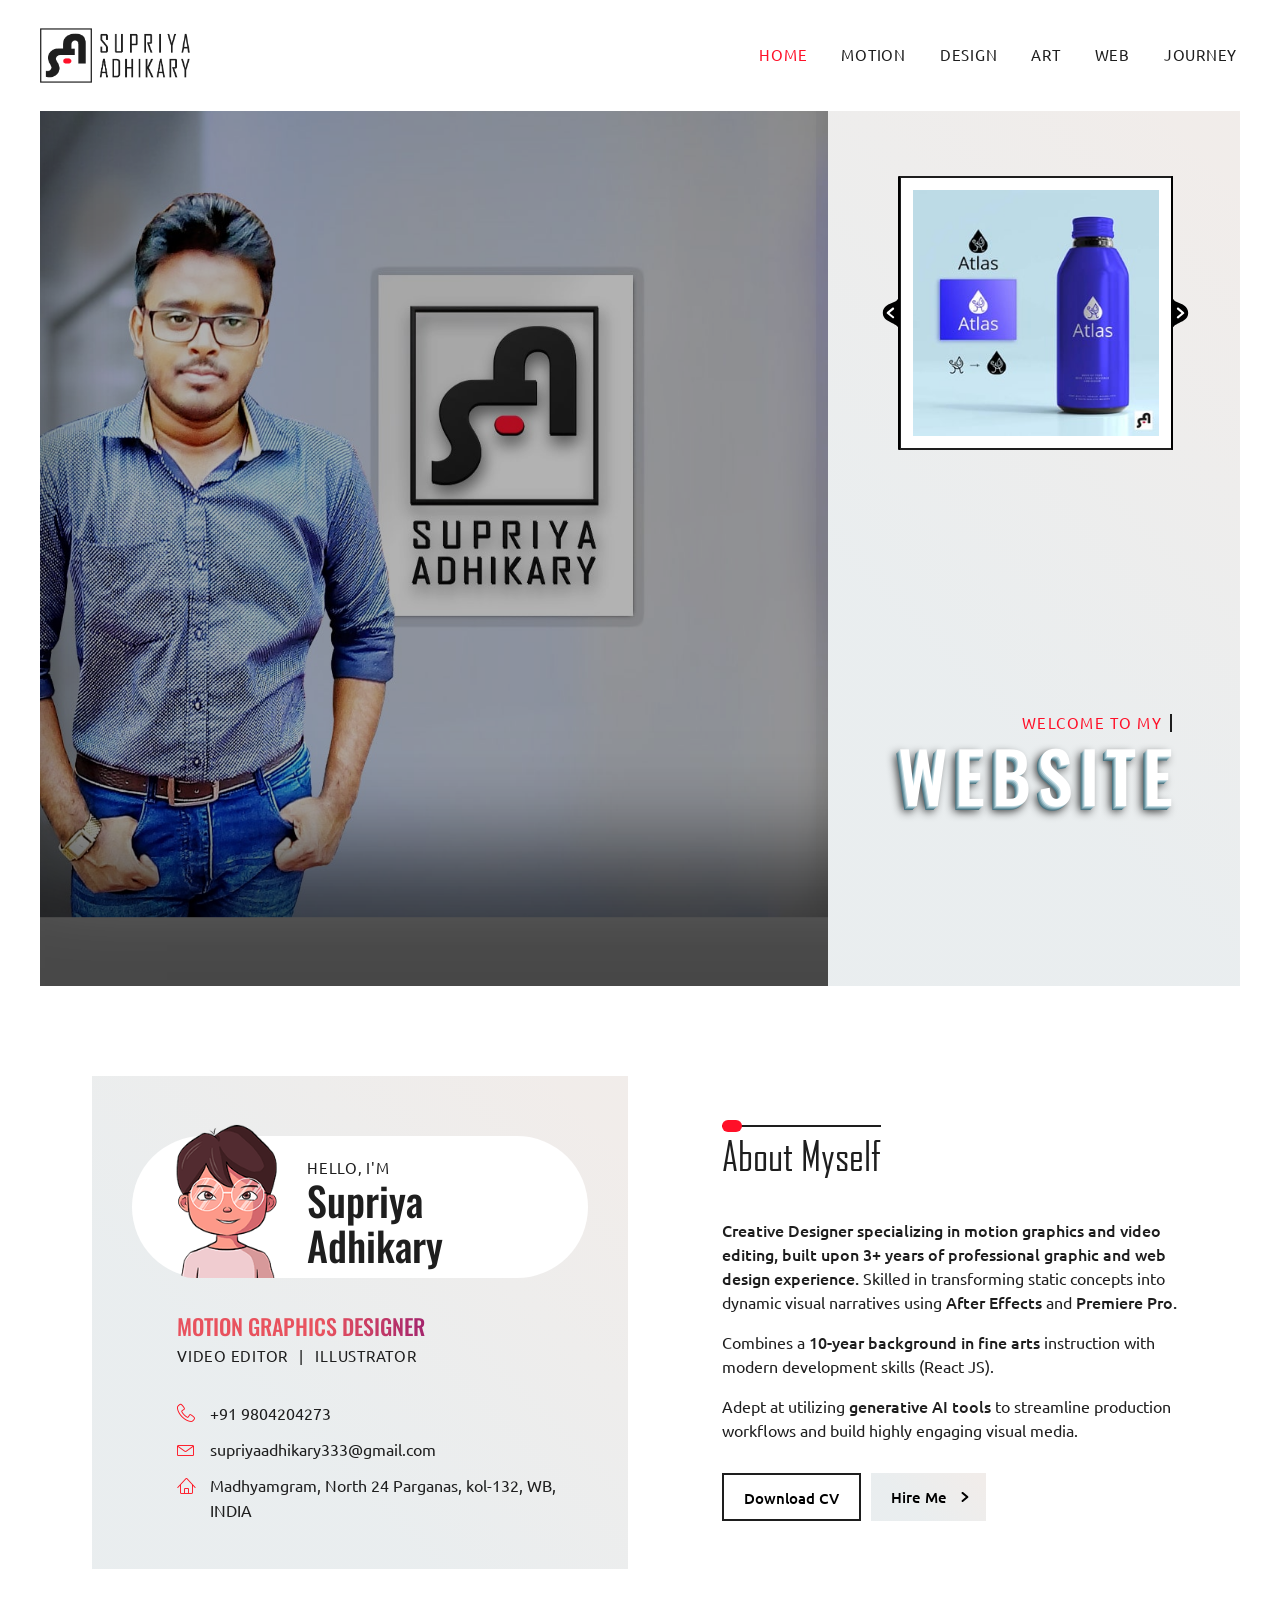
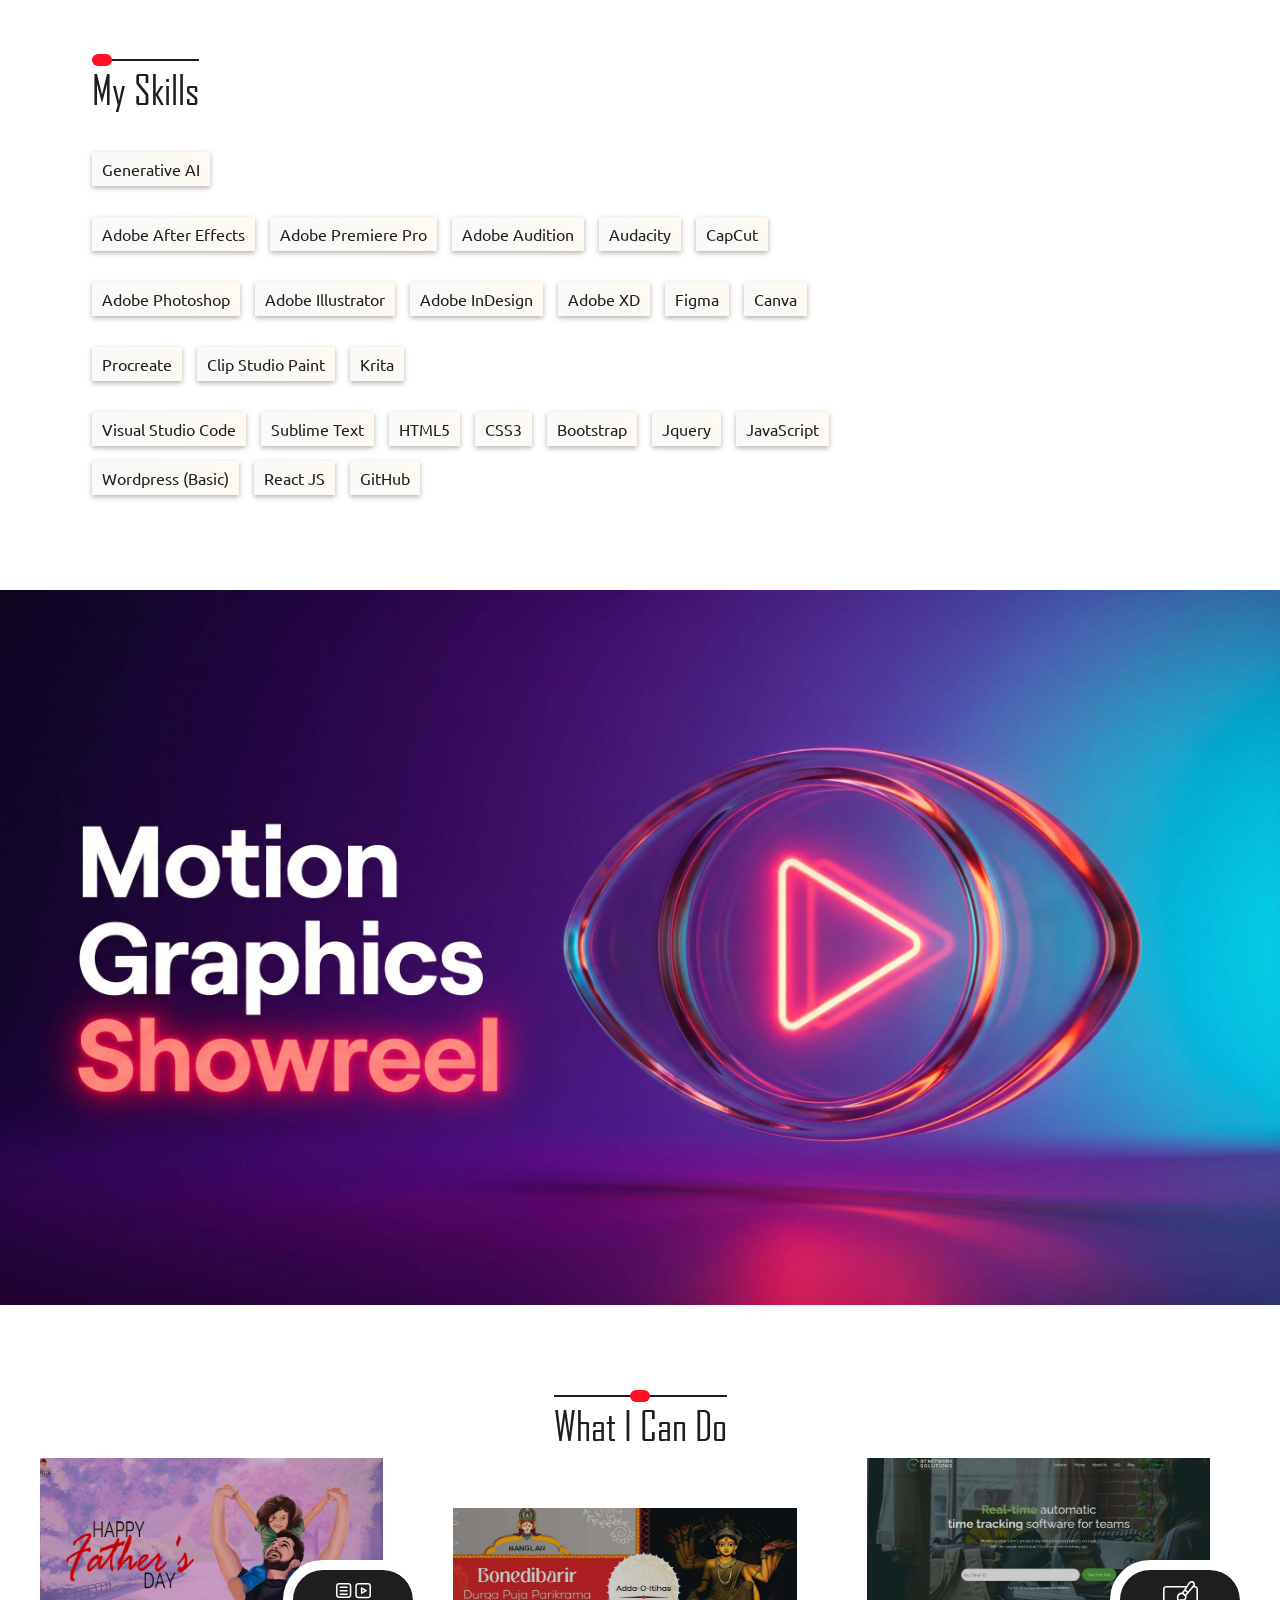
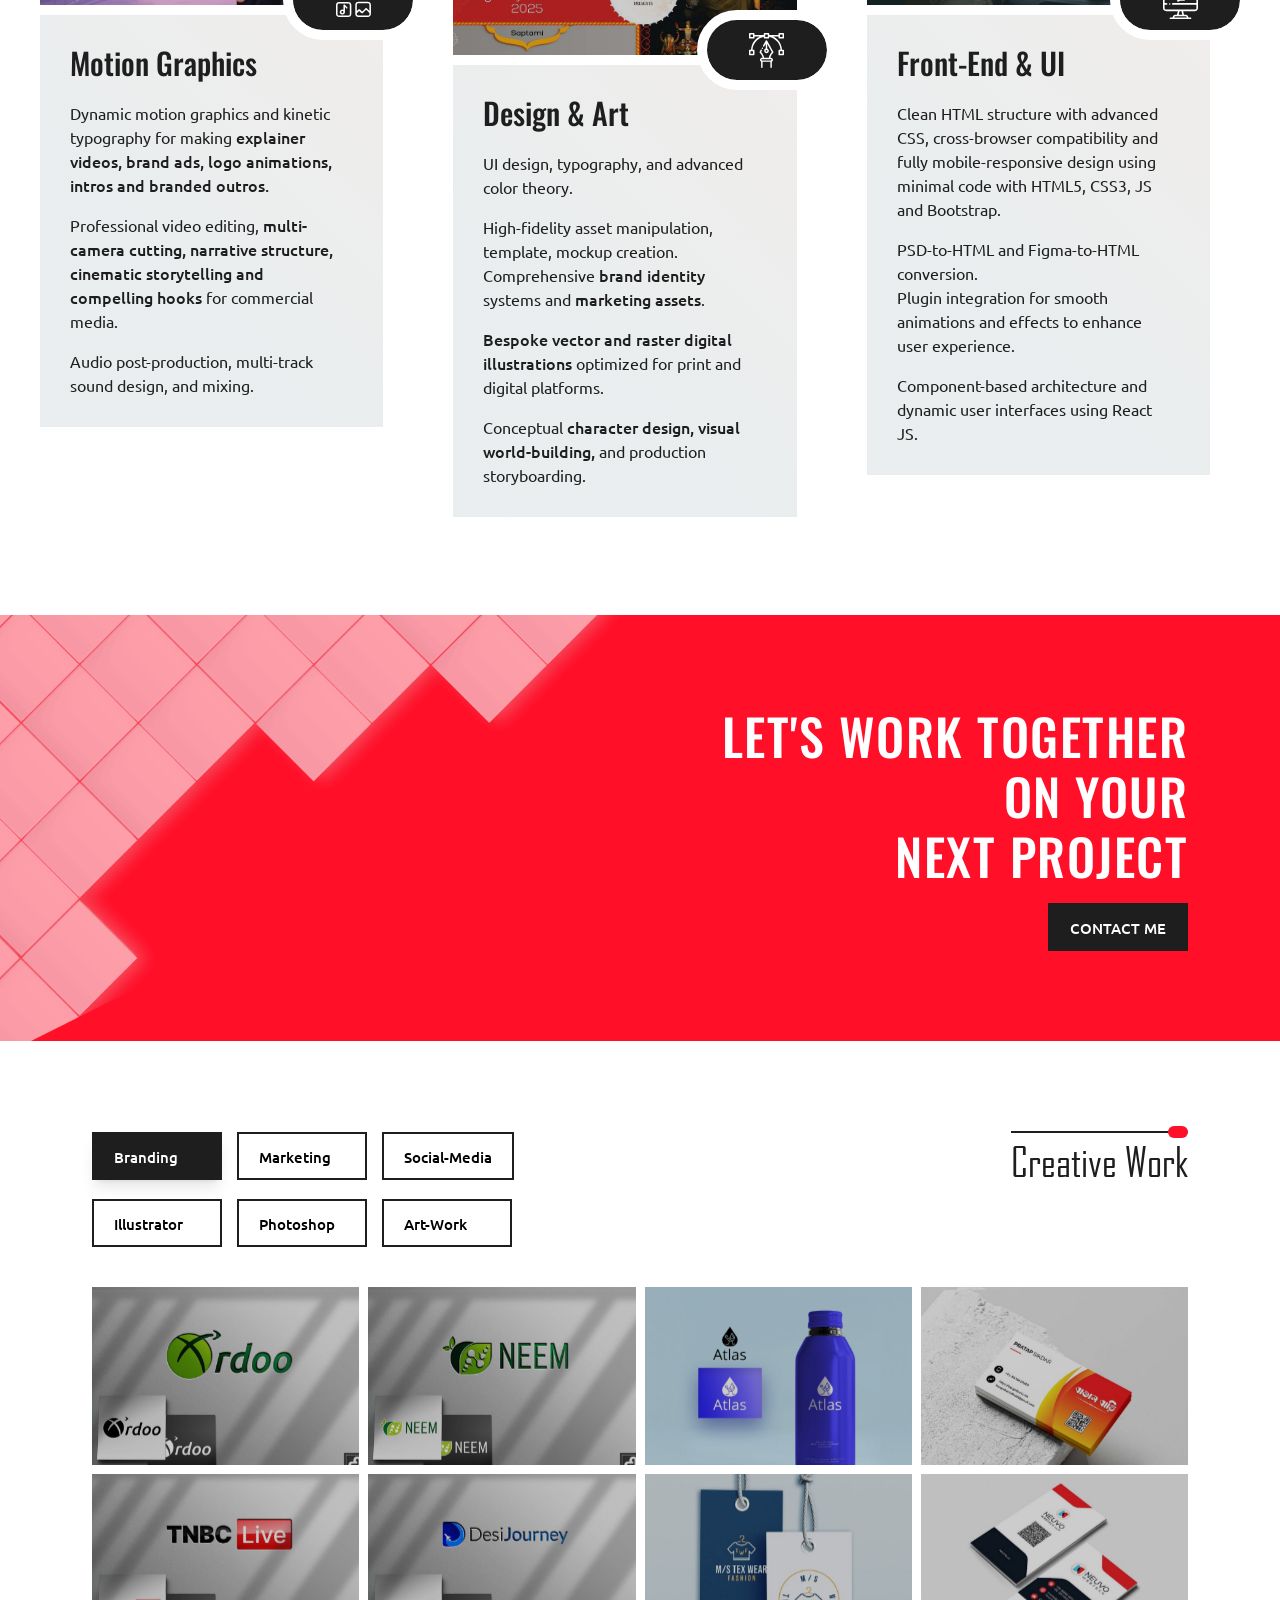
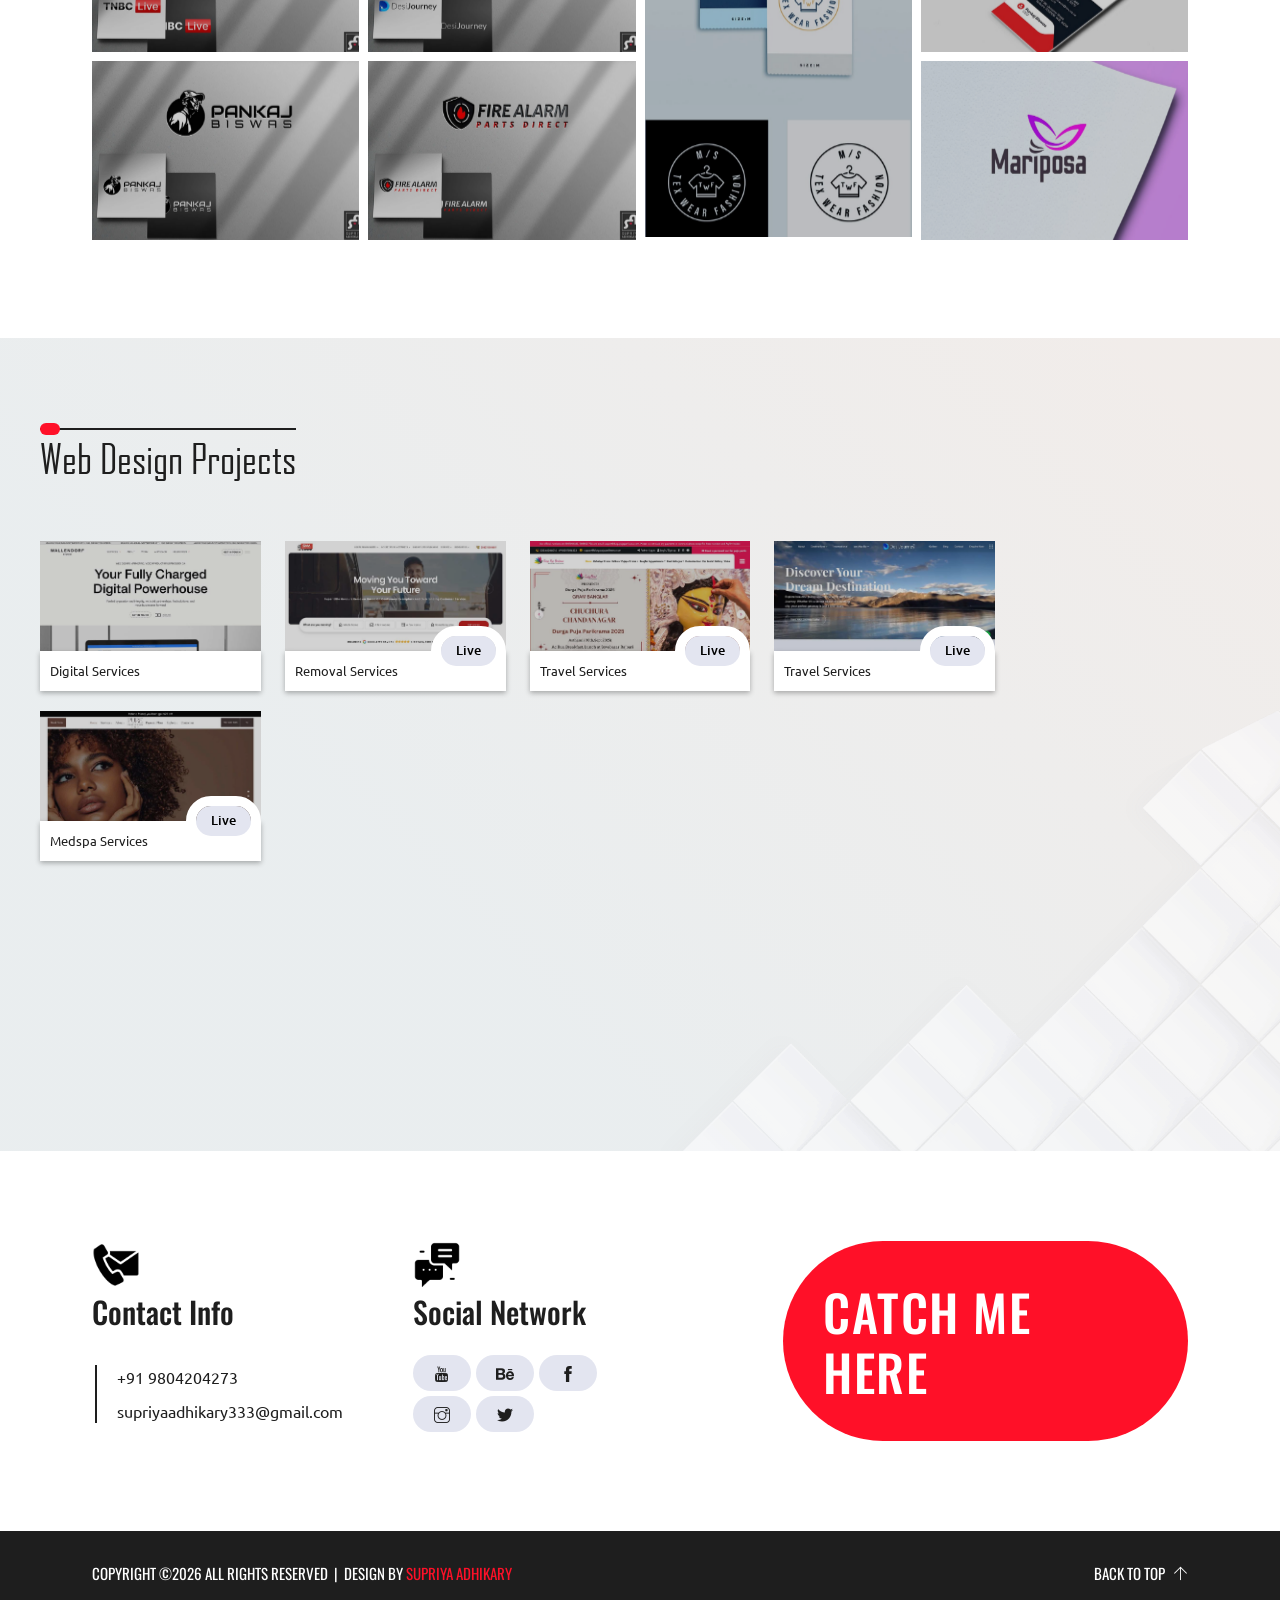
<file: index.html>
<!DOCTYPE html>
<html lang="en">
<head>
    <meta charset="utf-8" />
    <meta http-equiv="x-ua-compatible" content="ie=edge" />
    <meta name="viewport" content="width=device-width,initial-scale=1 shrink-to-fit=no" />
    <link rel="canonical" href="#">

    <meta name="format-detection" content="telephone=no" />
    <meta name="format-detection" content="address=no" />
    <meta name="author" content="Supriya Adhikary" />
    <meta name="description" content="This is a portfolio of 'Supriya Adhikary' (gabdah gabush/Supriya Artman), and a place to showcase all the work. You may contact if you need anything related to Web & Graphic design, FrontEnd - React JS, Art & Illustration, Video graphics and Animation." />
    <meta name="keywords" content="gabdah gabush, Supriya Artman, Motion Graphics, Web Design, Graphic Design, digital art, Illustrator, Video Graphics, Animation, UI Designer, Designer of Kolkata, Designer of West Bengal, Designer of India," />

    <title>Supriya Adhikary</title>

    <link rel="icon" href="images/favicon.png" type="image/png" />

    <link rel="stylesheet" type="text/css" href="css/font-awesome.css" />
    <link rel="stylesheet" type="text/css" href="https://stackpath.bootstrapcdn.com/font-awesome/4.7.0/css/font-awesome.min.css" />
    <link rel="stylesheet" type="text/css" href="css/bootstrap.min.css" />
    <link rel="stylesheet" href="css/fancybox.css" />
    <link rel="stylesheet" href="css/slick.min.css" />

    <link rel="stylesheet" href="css/themify-icons.css" />
    <link rel="stylesheet" href="fonts/linericon/style.css" />

    <link href="https://fonts.googleapis.com/css2?family=Oswald:wght@200;300;400;500;600;700&display=swap" rel="stylesheet">
    <link href="https://fonts.googleapis.com/css2?family=Ubuntu:wght@300;400;500;700&display=swap" rel="stylesheet">
    
    <link rel="stylesheet" type="text/css" href="css/style.css" />
    <link rel="stylesheet" type="text/css" href="css/media.css" />




    <!-- <script>
    addEventListener("load", function () {
      setTimeout(hideURLbar, 0);
    }, false);

    function hideURLbar() {
      window.scrollTo(0, 1);
    }
    </script> -->

</head>

<body>


    <!-- ##### Preloader ##### -->
    <div class="preloader d-flex align-items-center justify-content-center">
        <div class="circle-preloader">
        </div>
    </div>

    <div class="overlay_top"></div>


<!-- ====== header area start ====== -->

<div class="site-wrap">

    <div class="site-mobile-menu">
      <div class="site-mobile-menu-header">
        <div class="site-mobile-menu-close">
          <span class="lnr lnr-cross js-menu-toggle"></span>
        </div>
      </div>
      <div class="site-mobile-menu-body"></div>
    </div> <!-- .site-mobile-menu -->


    <div class="site-navbar-wrap js-site-navbar">
      
      <div class="container-fluid">
        <div class="site-navbar">
          <div class="py-1">
            <div class="row align-items-center">
              <div class="col-2">
                <a href="index.html">
                  <img class="mb-0 site-logo" src="images/supriya-adhikary-blk-logo-trans-out.png" alt="gabdahgabush-logo" style="max-width: 150px;">
                  <!-- <span style="color: rgba(255,255,255,.8); font-size: 20px; margin-left: 35px;"> gabdahgabush </span> -->
                </a>
              </div>
              <div class="col-10">
                <nav class="site-navigation" role="navigation">
                  <div class="container">
                    <div class="d-inline-block d-lg-none ml-md-0 mr-auto">
                      <a href="#" class="site-menu-toggle js-menu-toggle"><span class="lnr lnr-menu h3"></span></a>
                    </div>

                    <ul class="site-menu js-clone-nav d-none d-lg-block">
                      <li class="active">
                        <a href="index.html">Home</a>
                      </li>
                      <!-- <li><a href="about.html">About</a></li> -->
                      <li>
                        <a href="https://www.youtube.com/@supriyaartman" target="_blank">Motion</a>
                      </li>
                      <!-- <li class="has-children">
                        <a href="#web">Web Design</a>
                        <ul class="dropdown arrow-top">
                          <li><a href="#web">Web Design</a>
                          </li>
                          <li><a href="#web">Email Newsletter</a>
                          </li>
                          <li><a href="#web">Wordpress</a>
                          </li>
                        </ul>
                      </li> -->

                      <!-- <li>
                        <a href="https://github.com/supriyaweb/animplay.git" target="_blank">Frontend</a>
                      </li> -->
                      <li>
                        <a href="#graphics">Design</a>
                      </li>
                      <li>
                        <a href="https://facebook.com/gabdahgabush" target="_blank">Art</a>
                      </li>
                      <li>
                        <a href="#web">Web</a>
                      </li>
                      <li>
                        <a href="about.html">Journey</a>
                      </li>
                    </ul>
                  </div>
                </nav>
              </div>
            </div>
          </div>
        </div>
      </div>
    </div>

    <div class="header-height"></div>

    <!-- /// header area end -->



    <main>

      <!-- ====== slider area start ====== -->

      <section class="slider">
        <div class="homebg  parallax-window" data-parallax="scroll" data-image-src="images/homebg.jpg">
          <div class="container-fluid">
            <div class="row align-items-center justify-content-center">
              <div class="parallax-fade-top work_scroll_wrap">
                <div class="work_scroll" id="slided_work">
                  <div class="work_scrollitem">
                    <img src="images/work/atlas-logo.jpg" alt="img">
                  </div>
                  <div class="work_scrollitem">
                    <img src="images/work/courses.jpg" alt="img">
                  </div>
                  <div class="work_scrollitem">
                    <img src="images/work/dancing-girl-illustration.jpg" alt="img">
                  </div>
                  <div class="work_scrollitem">
                    <img src="images/work/good-idea.jpg" alt="img">
                  </div>
                  <div class="work_scrollitem">
                    <img src="images/work/independence-day.jpg" alt="img">
                  </div>
                  <div class="work_scrollitem">
                    <img src="images/work/infographics-2.jpg" alt="img">
                  </div>
                  <div class="work_scrollitem">
                    <img src="images/work/neuvo-creative-old.jpg" alt="img">
                  </div>
                  <div class="work_scrollitem">
                    <img src="images/work/skycap-cover.jpg" alt="img">
                  </div>
                </div>
                <div class="slider_text">
                  <h1 class="type"></h1>
                  <h2>WEBSITE</h2>
                  <!-- <a href="images/SupriyaAdhikary-CV2024.pdf" target="_blank" download>
                    <button class="mbtns mybtn">Download CV</button>
                  </a> -->
                </div>
              </div>
            </div>
          </div>
        </div>
      </section>

      <!-- /// slider area end -->




      <!-- ====== my_info area start ====== -->

      <section class="my_info"  id="about">
          <div class="container-fluid">
            <div class="con-wrapper">
              <div class="row  align-items-center justify-content-center">
                <div class="col-xl-6 col-lg-7">
                  <div class="intro_box">
                    <div class="intro_wrap">
                      <img src="images/gabdahgabush2.png" alt="gabdahgabush-img">
                      <div class="intro_data">
                        <p>Hello, I'm</p>
                        <h2>Supriya Adhikary</h2>
                      </div>
                    </div>
                    <div class="personal_text">
                      <h3>Motion Graphics Designer</h3>
                      <p>
                        <!-- Frontend- React JS &nbsp; | &nbsp;  -->
                        Video Editor &nbsp; | &nbsp; 
                        Illustrator
                      </p>
                    </div>
                    <div class="details">
                      <ul class="list basic_info">
                        <li><a href="tel:+91 9804204273"><i class="lnr lnr-phone-handset"></i> +91 9804204273</a></li>
                        <li><a href="mailto:supriyaadhikary333@gmail.com"><i class="lnr lnr-envelope"></i> supriyaadhikary333@gmail.com</a></li>
                        <li><a href="#"><i class="lnr lnr-home"></i> Madhyamgram, North 24 Parganas, kol-132, WB, INDIA</a></li>
                      </ul>
                    </div>
                  </div>
                </div>
                <div class="col-xl-6 col-lg-5">
                  <div class="about_me">
                    <div class="sec_head">
                      <h2>About Myself</h2>
                    </div>
                    <p>
                      <span>Creative Designer specializing in motion graphics and video
                      editing, built upon 3+ years of professional graphic and web
                      design experience.</span>
                      Skilled in transforming static concepts into dynamic visual
                      narratives using <span>After Effects</span> and <span>Premiere Pro.</span>
                    </p>
                    <p>
                      Combines a <span>10-year background in fine arts</span> instruction with modern development skills (React JS).
                    </p>
                    <p>
                      Adept at utilizing <span>generative AI tools</span> to streamline production workflows and build highly engaging visual media.</span>
                    </p>
                    <div class="mbtns_wrap">
                      <button 
                      type="button" 
                      onclick="window.open('images/cv-supriya-adhikary-2026.pdf', '_blank')" 
                      class="round_btn_animate">
                        <div class="hoverClassTitle"><span>Download CV</span><span>Download CV</span></div>
                      </button>
                      <button 
                      type="button" 
                      onclick="window.open('mailto:supriyaadhikary333@gmail.com')" 
                      class="round_btn_animate mybtn mybtnimg">
                        <div class="hoverClassTitle"><span>Hire Me</span><span>Hire Me</span></div>
                        <img src="images/icon/arrow-r-blk.svg" alt="img">
                      </button>
                    </div>
                  </div>
                </div>
              </div>
            </div>
          </div>
      </section>

      <!-- /// my_info area end -->





      <!-- ====== skills area start ====== -->

      <section class="skills section_padding">
        <div class="container-fluid">
          <div class="con-wrapper">
            <div class="sec_head d-none d-md-block">
              <h2>My Skills</h2>
            </div>
            <div class="row align-items-center">
              <div class="col-lg-9 col-md-8 col-12">
                <div class="myskills">
                  <ul class="myskills_ul">
                    <li>Generative AI</li>
                  </ul>
                  <ul class="myskills_ul">
                    <li>Adobe After Effects</li>
                    <li>Adobe Premiere Pro</li>
                    <li>Adobe Audition</li>
                    <li>Audacity</li>
                    <li>CapCut</li>
                  </ul>
                  <ul class="myskills_ul">
                    <li>Adobe Photoshop</li>
                    <li>Adobe Illustrator</li>
                    <li>Adobe InDesign</li>
                    <li>Adobe XD</li>
                    <li>Figma</li>
                    <li>Canva</li>
                  </ul>
                  <ul class="myskills_ul">
                    <li>Procreate</li>
                    <li>Clip Studio Paint</li>
                    <li>Krita</li>
                  </ul>
                  <ul class="myskills_ul">
                    <li>Visual Studio Code</li>
                    <li>Sublime Text</li>
                    <li>HTML5</li>
                    <li>CSS3</li>
                    <li>Bootstrap</li>
                    <li>Jquery</li>
                    <li>JavaScript</li>
                    <li>Wordpress (Basic)</li>
                    <li>React JS</li>
                    <!-- <li>Redux (ToolKit)</li> -->
                    <!-- <li>Material-UI</li> -->
                    <!-- <li>JSON</li> -->
                    <li>GitHub</li>
                  </ul>
                </div>
              </div>
              <div class="sec_head d-md-none">
                <h2>My Skills</h2>
              </div>
              <div class="col-lg-3 col-md-4 col-12">
                <div class="about_img">
                  <div class="about_img_wrap movement_animation origin-center">
                    <img src="images/meditative-web.png" alt="gabdahgabush-meditating">
                    <div class="gg_shadow"></div>
                  </div>
                </div>
              </div>
            </div>
          </div>
        </div>
      </section>

      <!-- /// skills area end -->



      <!-- ====== edu_ex area start ====== -->

      <!-- <section class="timelines_sec light_bg">
        <img src="images/icon/shape.png" alt="img" class="shape">
        <div class="container-fluid">
          <div class="con-wrapper-wide">
            <div class="sec_head centered">
              <h2>Success Story</h2>
            </div>
            <div class="row_timelines">
              <div class="experience_wrapper">
                <div class="timeline-wrapper timeline-experience">
                  <div class="timeline-head">
                    <span>Experience</span>
                  </div>
                  <ul class="timeline">
                    <li class="timeline-item period period-upper">
                        <div class="timeline-info"></div>
                        <div class="timeline-marker"></div>
                        <div class="timeline-content">
                          <h2 class="timeline-title">Web & Graphic Designer</h2>
                          <div class="timeline-meta">
                            Neuvo WebTech LLP &nbsp;<span>(Year 2024, 2025)</span>
                          </div>
                        </div>
                    </li>
                    <li class="timeline-item">
                        <div class="timeline-info">
                            <span>March 12, 2016</span>
                        </div>
                        <div class="timeline-marker"></div>
                        <div class="timeline-content">
                            <h3 class="timeline-title">Web Designer</h3>
                            <p>Designed <span>full websites from scratch, customized sites from templates</span> and handled redesigns and modifications.</p>
                            <p>Fixed CSS issues, resolved design problems, and ensured <span>design consistency</span> with <span>mobile responsiveness</span> across live projects, including <span>Google Forms and WooCommerce pages.</span></p>
                            <p>Created modern website designs from <span>Figma and PSD files,</span> working extensively with Bootstrap 5, plugins, FileZilla, WordPress, and Elementor.</p>
                            <div class="key_project">
                              <span>Key projects:</span>
                              <a href="https://nalandauniv.edu.in" target="_blank">nalandauniv.edu.in</a>
                              <a href="https://Durgapujaparikrama.com" target="_blank">Durgapujaparikrama.com</a>
                              <a href="https://Desijourney.com" target="_blank">Desijourney.com</a> <br>
                              <a href="https://Ediblesandiego.com" target="_blank">Ediblesandiego.com</a>
                              <a href="https://Pureperfectionmedspa.com" target="_blank">Pureperfectionmedspa.com</a>
                              <a href="https://Samremovaladelaide.com" target="_blank">Samremovaladelaide.com</a>
                              <a href="https://Primosport.us" target="_blank">Primosport.us</a>
                              <a href="https://Ieseniorsupport.org" target="_blank">Ieseniorsupport.org</a>
                              <a href="https://Lastrada.co.in" target="_blank">Lastrada.co.in</a>
                              <a href="https://vms.edu.in" target="_blank">vms.edu.in</a>
                              <a href="https://Mynewsystem.net/farmease-wp" target="_blank">Mynewsystem.net/farmease-wp</a>
                              <a href="https://Alphabetacademy.co.uk" target="_blank">Alphabetacademy.co.uk</a>
                            </div>
                        </div>
                    </li>
                    <li class="timeline-item">
                        <div class="timeline-info">
                            <span>March 23, 2016</span>
                        </div>
                        <div class="timeline-marker"></div>
                        <div class="timeline-content">
                            <h3 class="timeline-title">Graphic Design</h3>
                            <p>Designed different logos, business cards, icons, brochures, flyers, stickers, and UI elements in <span>Illustrator.</span></p>
                            <p>Performed <span>Photoshop</span> editing, image manipulation, social media creative, banner design, graphic art, mockups, book cover design etc for various project</p>
                            <p>Produced <span>creative assets</span> for websites, marketing campaigns, and branding projects, using <span>Canva</span> for rapid, high-quality designs.</p>
                        </div>
                    </li>

                    <li class="timeline-item period">
                        <div class="timeline-info"></div>
                        <div class="timeline-marker"></div>
                        <div class="timeline-content">
                          <h2 class="timeline-title">React JS Trainee</h2>
                          <div class="timeline-meta">
                            Webskitters Academy &nbsp;<span>(Year 2023)</span>
                          </div>
                        </div>
                    </li>
                    <li class="timeline-item">
                        <div class="timeline-info">
                            <span>April 02, 2016</span>
                        </div>
                        <div class="timeline-marker"></div>
                        <div class="timeline-content">
                            <h3 class="timeline-title">FrontEnd</h3>
                            <p>Built interactive user interfaces using a <span>component-based architecture</span> in React, implemented <span>CRUD operation</span>
                              functionality with <span>form validation</span>, used <span>Redux</span> for state management and integrated RESTful APIs into projects.</p>
                            <div class="key_project">
                              <span>GitHub project:</span>
                              <a href="https://github.com/supriyaweb/animplay" target="_blank">github.com/supriyaweb/animplay</a>
                            </div>
                        </div>
                    </li>

                    <li class="timeline-item period">
                        <div class="timeline-info"></div>
                        <div class="timeline-marker"></div>
                        <div class="timeline-content">
                          <h2 class="timeline-title">Web & Graphic Designer</h2>
                          <div class="timeline-meta">
                            RT Network Solutions Pvt. Ltd &nbsp;<span>(Year 2020)</span>
                          </div>
                        </div>
                    </li>
                    <li class="timeline-item">
                        <div class="timeline-info">
                            <span>April 02, 2016</span>
                        </div>
                        <div class="timeline-marker"></div>
                        <div class="timeline-content">
                            <h3 class="timeline-title">Web Design</h3>
                            <p>Built diverse websites including <span>E-commerce, Business, Personal, Portfolio, Nonprofit, and Educational,</span> ensuring responsive design and <span>cross-browser compatibility</span>.</p>
                            <p>Utilized <span>HTML5, CSS3, Bootstrap, jQuery, JavaScript,</span> and animation effects to deliver engaging user experiences.</p>
                            <div class="key_project">
                              <span>Key projects:</span>
                              <a href="https://ranchosacademy.com" target="_blank">ranchosacademy.com</a>
                              <a href="https://rtnswebsolutions.in/rtnsion" target="_blank">rtnswebsolutions.in/rtnsion</a>
                              <a href="https://nationaldesigncentre.org" target="_blank">nationaldesigncentre.org</a>
                            </div>
                        </div>
                    </li>
                    <li class="timeline-item">
                        <div class="timeline-info">
                            <span>April 28, 2016</span>
                        </div>
                        <div class="timeline-marker"></div>
                        <div class="timeline-content">
                            <h3 class="timeline-title">Graphic Design</h3>
                            <p>Designed <span>logos, creatives, and infographics</span> for social media, websites, and blogs, along with <span>custom website templates</span> tailored to client needs.</p>
                        </div>
                    </li>

                    <li class="timeline-item period">
                        <div class="timeline-info"></div>
                        <div class="timeline-marker"></div>
                        <div class="timeline-content">
                          <h2 class="timeline-title">Freelance Graphic Designer</h2>
                          <div class="timeline-meta">
                            Self-employed &nbsp;<span>(Year 2019, Year 2022)</span>
                          </div>
                        </div>
                    </li>
                    <li class="timeline-item">
                        <div class="timeline-info">
                            <span>April 02, 2016</span>
                        </div>
                        <div class="timeline-marker"></div>
                        <div class="timeline-content">
                            <h3 class="timeline-title">Graphic Design</h3>
                            <p>Worked on Traditional art, Digital art, Illustration, logo design, icon, banner, flyers, digital ads etc.</p>
                            <p>Designed branding materials, creatives, and marketing assets for clients.</p>
                        </div>
                    </li>
                  </ul>
                </div>
              </div>

            </div>
          </div>
        </div>
      </section> -->



      <!-- <section class="educations_sec dark_bg">
        <div class="container-fluid">
          <div class="educations_wrapper">
            <div class="eduwrap">
              <div class="edu_slide">
                <div class="edubox">
                  <div class="edu-year">2026</div>
                  <div class="edutext">
                    <div class="edu-type">Motion Graphics</div>
                    <div class="edu-description">Moople Institute</div>
                  </div>
                </div>
                <div class="edubox">
                  <div class="edu-year">2025</div>
                  <div class="edutext">
                    <div class="edu-type">Generative AI</div>
                    <div class="edu-description">Learning</div>
                  </div>
                </div>
                <div class="edubox">
                  <div class="edu-year">2023</div>
                  <div class="edutext">
                    <div class="edu-type">React JS Front-End Development</div>
                    <div class="edu-description">Webskitters Academy</div>
                  </div>
                </div>
                <div class="edubox">
                  <div class="edu-year">2021-2022</div>
                  <div class="edutext">
                    <div class="edu-type">Illustration, Digital Art</div>
                    <div class="edu-description">Self Taught</div>
                  </div>
                </div>
                <div class="edubox">
                  <div class="edu-year">2019-2021</div>
                  <div class="edutext">
                    <div class="edu-type">Diploma in Web Design</div>
                    <div class="edu-description">W3 Web School</div>
                  </div>
                </div>
                <div class="edubox">
                  <div class="edu-year">2018-2019</div>
                  <div class="edutext">
                    <div class="edu-type">Diploma in Multimedia</div>
                    <div class="edu-description">Youth Computer Traning Centre</div>
                  </div>
                </div>
                <div class="edubox">
                  <div class="edu-year">2017-2018</div>
                  <div class="edutext">
                    <div class="edu-type">Diploma in Desktop Publishing</div>
                    <div class="edu-description">Youth Computer Traning Centre</div>
                  </div>
                </div>
                <div class="edubox">
                  <div class="edu-year">2015-2016</div>
                  <div class="edutext">
                    <div class="edu-type">Diploma in Information Technology Application</div>
                    <div class="edu-description">Youth Computer Traning Centre</div>
                  </div>
                </div>
                <div class="edubox">
                  <div class="edu-year">2013-2015</div>
                  <div class="edutext">
                    <div class="edu-type">Bachelor of Science</div>
                    <div class="edu-description">Calcutta University</div>
                  </div>
                </div>
                <div class="edubox">
                  <div class="edu-year">2013-2014</div>
                  <div class="edutext">
                    <div class="edu-type">Ratna in Fine Arts</div>
                    <div class="edu-description">West Bengal State Academy</div>
                  </div>
                </div>
              </div>
            </div>
            <div class="timeline-head">
              <span>Educations</span>
            </div>
          </div>
        </div>
      </section> -->

      <!-- /// edu_ex area end -->



      <!-- ====== motion area start ====== -->
      <section class="motion_sec">
        <div class="container-fluid">
          <div class="motion_box">

            <!-- Modal -->
            <a href="#" data-bs-toggle="modal" data-bs-target="#previewModal" data-url="https://www.youtube.com/watch?v=WGfqJSfcPnw">
              <img src="images/work/motion-showreel.jpg" alt="showreel-thumbnail">
            </a>
            <div class="modal fade web_model" id="previewModal" data-bs-backdrop="true" data-bs-keyboard="true" tabindex="-1" aria-labelledby="staticBackdropLabel" aria-hidden="true">
              <div class="modal-dialog">
                <div class="modal-content">
                  <div class="modal-header">
                    <h2 class="modal-title" id="staticBackdropLabel">Motion Graphics Showreel</h2>
                    <button type="button" class="btn-close" data-bs-dismiss="modal" aria-label="Close">
                      <img src="images/icon/my-cross.svg" alt="cross">
                    </button>
                  </div>
                  <div class="modal-body p-0">
                    <div class="motion_box_video">
                      <!-- <iframe
                          src="https://www.youtube.com/embed/C-M3QlDxl38?start=30"
                          title="Motion Graphics Showreel 2026"
                          frameborder="0"
                          allow="encrypted-media; picture-in-picture"
                          allowfullscreen>
                      </iframe> -->
                      <iframe
                          src="https://www.youtube.com/embed/WGfqJSfcPnw"
                          title="Motion Graphics Showreel 2026"
                          frameborder="0"
                          allow="encrypted-media; picture-in-picture"
                          allowfullscreen>
                      </iframe>
                    </div>
                  </div>
                </div>
              </div>
            </div>

          </div>
        </div>
      </section>

      <!-- /// motion area end -->



      <!-- ====== service area start ====== -->

      <section class="service_sec section_padding">
        <div class="container-fluid">
          <div class="con-wrapper-wide">
            <div class="sec_head centered">
              <h2>What I Can Do</h2>
            </div>
            <div class="row_service">

              <div class="service_wrap">
                <div class="service_box_content">
                  <a href="https://www.youtube.com/@supriyaartman" target="_blank" class="service_box">
                    <div class="service_box_img_wrap">
                      <div class="service_box_img">
                        <img src="images/work/service-art1.jpg" alt="img" class="parallax-img">
                      </div>
                      <div class="service_box_img">
                        <img src="images/work/service-art1.jpg" alt="img">
                      </div>
                    </div>
                    <div class="service_box_icon">
                      <img src="images/icon/multimedia.svg" alt="img">
                    </div>
                  </a>
                  <div class="service_box_text">
                    <div class="service_box_head">
                      <h2>Motion Graphics</h2>
                    </div>
                    <!-- <p>User interface, typography, color theory, photo editing, retouching, manipulation, product design & mockup creation.</p> -->
                    <!-- <p>
                      <span>Branding materials – </span>logos, business cards, letterheads etc. <br>
                      <span>Marketing assets – </span>social media creatives, infographics, web banners, templates, flyers, posters, mascots, icons etc
                    </p> -->
                    <p>Dynamic motion graphics and kinetic typography for making <span>explainer videos, brand ads, logo animations, intros and branded outros.</span></p>
                    <p>Professional video editing, <span>multi-camera cutting, narrative structure, cinematic storytelling and compelling hooks</span> for commercial media.</p>
                    <p>Audio post-production, multi-track sound design, and mixing.</p>
                  </div>
                </div>
              </div>

              <div class="service_wrap">
                <div class="service_box_content">
                  <a href="#graphics" class="service_box">
                    <div class="service_box_img_wrap">
                      <div class="service_box_img">
                        <img src="images/work/service-graphic1.jpg" alt="img" class="parallax-img">
                      </div>
                      <div class="service_box_img">
                        <img src="images/work/service-graphic1.jpg" alt="img">
                      </div>
                    </div>
                    <div class="service_box_icon">
                      <img src="images/icon/graphic-design.svg" alt="img">
                    </div>
                  </a>
                  <div class="service_box_text">
                    <div class="service_box_head">
                      <h2>Design & Art</h2>
                    </div>
                    <!-- <p>Illustration, concept art, character design, cartoon avatar etc.</p> -->
                    <!-- <p>Video editing, camera movement, transition, animation, color correction, sound editing-mixing, AI generation etc.</p> -->
                    
                    <p>UI design, typography, and advanced color theory.</p>
                    <p>High-fidelity asset manipulation, template, mockup creation. 
                      Comprehensive <span>brand identity</span> systems and <span>marketing assets</span>.</p>
                    <p><span>Bespoke vector and raster digital illustrations</span> optimized for print and digital platforms.</p>
                    <p>Conceptual <span>character design, visual world-building,</span> and production storyboarding.</p>
                  </div>
                </div>
              </div>

              <div class="service_wrap">
                <div class="service_box_content">
                  <a href="#web" class="service_box">
                    <div class="service_box_img_wrap">
                      <div class="service_box_img">
                        <img src="images/work/service-web3.jpg" alt="img" class="parallax-img">
                      </div>
                      <div class="service_box_img">
                        <img src="images/work/service-web3.jpg" alt="img">
                      </div>
                    </div>
                    <div class="service_box_icon">
                      <img src="images/icon/web-design.svg" alt="img">
                    </div>
                  </a>
                  <div class="service_box_text">
                    <div class="service_box_head">
                      <h2>Front-End & UI</h2>
                    </div>
                    <p>
                      Clean HTML structure with advanced CSS, cross-browser compatibility and fully mobile-responsive
                      design using minimal code with HTML5, CSS3, JS and Bootstrap.
                    </p>
                    <p>
                      PSD-to-HTML and Figma-to-HTML conversion. <br>
                      Plugin integration for smooth animations and effects to enhance user experience.
                    </p>
                    <p>Component-based architecture and dynamic user interfaces using React JS.</p>
                  </div>
                </div>
              </div>
            </div>
          </div>
        </div>
      </section>

      <!-- /// service area end -->



      <!-- ====== cta area start ====== -->

      <section class="cta_sec red_bg section_padding">
        <img src="images/icon/shape.png" alt="img" class="shape">
        <div class="container-fluid">
          <div class="con-wrapper">
            <div class="cta_box">
              <h2>let's work together on your <br> next project</h2>
              <button 
                type="button" 
                onclick="window.open('mailto:supriyaadhikary333@gmail.com')" 
                class="round_btn_animate mybtn">
                  <div class="hoverClassTitle"><span>Contact Me</span><span>Contact Me</span></div>
              </button>
            </div>
          </div>
        </div>
      </section>

      <!-- /// cta area end -->




      <!-- ====== Creative area start ====== -->

      <section class="creative_sec section_padding" id="graphics">
        <div class="container-fluid">
          <div class="con-wrapper">
            <div class="sec_head righted">
              <h2>Creative Work</h2>
            </div>
            <div class="creative_wrap">

              <ul class="nav nav-tabs d-none d-md-flex" id="myTab" role="tablist">
                <li class="nav-item" role="presentation">
                  <button class="round_btn_animate nav-link active" id="number-one-tab" data-bs-toggle="tab" data-bs-target="#number-one-tab-pane" type="button" role="tab" aria-controls="number-one-tab-pane" aria-selected="true">
                    <div class="hoverClassTitle"><span>Branding</span><span>Branding</span></div>
                  </button>
                </li>
                <li class="nav-item" role="presentation">
                  <button class="round_btn_animate nav-link" id="number-two-tab" data-bs-toggle="tab" data-bs-target="#number-two-tab-pane" type="button" role="tab" aria-controls="number-two-tab-pane" aria-selected="false">
                    <div class="hoverClassTitle"><span>Marketing</span><span>Marketing</span></div>
                  </button>
                </li>
                <li class="nav-item" role="presentation">
                  <button class="round_btn_animate nav-link" id="number-three-tab" data-bs-toggle="tab" data-bs-target="#number-three-tab-pane" type="button" role="tab" aria-controls="number-three-tab-pane" aria-selected="false">
                    <div class="hoverClassTitle"><span>Social-Media</span><span>Social-Media</span></div>
                  </button>
                </li>
                <li class="nav-item" role="presentation">
                  <button class="round_btn_animate nav-link" id="number-four-tab" data-bs-toggle="tab" data-bs-target="#number-four-tab-pane" type="button" role="tab" aria-controls="number-four-tab-pane" aria-selected="false">
                    <div class="hoverClassTitle"><span>Illustrator</span><span>Illustrator</span></div>
                  </button>
                </li>
                <li class="nav-item" role="presentation">
                  <button class="round_btn_animate nav-link" id="number-five-tab" data-bs-toggle="tab" data-bs-target="#number-five-tab-pane" type="button" role="tab" aria-controls="number-five-tab-pane" aria-selected="false">
                    <div class="hoverClassTitle"><span>Photoshop</span><span>Photoshop</span></div>
                  </button>
                </li>
                <li class="nav-item" role="presentation">
                  <button class="round_btn_animate nav-link" id="number-six-tab" data-bs-toggle="tab" data-bs-target="#number-six-tab-pane" type="button" role="tab" aria-controls="number-six-tab-pane" aria-selected="false">
                    <div class="hoverClassTitle"><span>Art-Work</span><span>Art-Work</span></div>
                  </button>
                </li>
                <!-- <li class="nav-item" role="presentation">
                  <button class="nav-link" id="contact-tab" data-bs-toggle="tab" data-bs-target="#contact-tab-pane" type="button" role="tab" aria-controls="contact-tab-pane" aria-selected="false">Contact</button>
                </li> -->
              </ul>

              
              <div class="tab-content accordion" id="myTabContent">

                <div class="tab-pane fade show active accordion-item" id="number-one-tab-pane" role="tabpanel" aria-labelledby="number-one-tab" tabindex="0">
                  <h3 class="accordion-header d-md-none" id="headingOne">
                    <button class="accordion-button" type="button" data-bs-toggle="collapse" data-bs-target="#collapseOne" aria-expanded="true" aria-controls="collapseOne">
                      Branding Creation
                    </button>
                  </h3>
                  <div id="collapseOne" class="accordion-collapse collapse show  d-md-block" aria-labelledby="headingOne" data-bs-parent="#myTabContent">
                    <div class="accordion-body">
                      <div class="inside_container">
                        
                        <div class="inside_container_wrap">
                          <div class="inside_container_img_box">
                            <div class="inside_container_img">
                              <a href="images/project/creative/branding/xordoo-mock.jpg" data-fancybox="brandplace">
                                <img src="images/project/creative/branding/xordoo-mock.jpg" alt="img" class="parallax-img">
                              </a>
                            </div>
                            <div class="inside_container_img">
                              <img src="images/project/creative/branding/xordoo-mock.jpg" alt="img">
                            </div>
                          </div>
                          <span class="inside_container_text">XORDOO Logo</span>
                        </div>
                        <div class="inside_container_wrap">
                          <div class="inside_container_img_box">
                            <div class="inside_container_img">
                              <a href="images/project/creative/branding/tnbc-live-mock.jpg" data-fancybox="brandplace">
                                <img src="images/project/creative/branding/tnbc-live-mock.jpg" alt="img" class="parallax-img">
                              </a>
                            </div>
                            <div class="inside_container_img">
                              <img src="images/project/creative/branding/tnbc-live-mock.jpg" alt="img">
                            </div>
                          </div>
                          <span class="inside_container_text">TNBC Logo</span>
                        </div>
                        <div class="inside_container_wrap">
                          <div class="inside_container_img_box">
                            <div class="inside_container_img">
                              <a href="images/project/creative/branding/pankaj-logo-mock.jpg" data-fancybox="brandplace">
                                <img src="images/project/creative/branding/pankaj-logo-mock.jpg" alt="img" class="parallax-img">
                              </a>
                            </div>
                            <div class="inside_container_img">
                              <img src="images/project/creative/branding/pankaj-logo-mock.jpg" alt="img">
                            </div>
                          </div>
                          <span class="inside_container_text">Pankaj Logo</span>
                        </div>
                        <div class="inside_container_wrap">
                          <div class="inside_container_img_box">
                            <div class="inside_container_img">
                              <a href="images/project/creative/branding/neem-mock.jpg" data-fancybox="brandplace">
                                <img src="images/project/creative/branding/neem-mock.jpg" alt="img" class="parallax-img">
                              </a>
                            </div>
                            <div class="inside_container_img">
                              <img src="images/project/creative/branding/neem-mock.jpg" alt="img">
                            </div>
                          </div>
                          <span class="inside_container_text">Neem Logo</span>
                        </div>
                        <div class="inside_container_wrap">
                          <div class="inside_container_img_box">
                            <div class="inside_container_img">
                              <a href="images/project/creative/branding/desijourney-mock.jpg" data-fancybox="brandplace">
                                <img src="images/project/creative/branding/desijourney-mock.jpg" alt="img" class="parallax-img">
                              </a>
                            </div>
                            <div class="inside_container_img">
                              <img src="images/project/creative/branding/desijourney-mock.jpg" alt="img">
                            </div>
                          </div>
                          <span class="inside_container_text">DesiJourney Logo</span>
                        </div>
                        <div class="inside_container_wrap">
                          <div class="inside_container_img_box">
                            <div class="inside_container_img">
                              <a href="images/project/creative/branding/firealarm-mock.jpg" data-fancybox="brandplace">
                                <img src="images/project/creative/branding/firealarm-mock.jpg" alt="img" class="parallax-img">
                              </a>
                            </div>
                            <div class="inside_container_img">
                              <img src="images/project/creative/branding/firealarm-mock.jpg" alt="img">
                            </div>
                          </div>
                          <span class="inside_container_text">FireAlarm Logo</span>
                        </div>
                        <div class="inside_container_wrap">
                          <div class="inside_container_img_box">
                            <div class="inside_container_img">
                              <a href="images/project/creative/branding/atlas-mock.jpg" data-fancybox="brandplace">
                                <img src="images/project/creative/branding/atlas-mock.jpg" alt="img" class="parallax-img">
                              </a>
                            </div>
                            <div class="inside_container_img">
                              <img src="images/project/creative/branding/atlas-mock.jpg" alt="img">
                            </div>
                          </div>
                          <span class="inside_container_text">Atlas Logo</span>
                        </div>
                        <div class="inside_container_wrap">
                          <div class="inside_container_img_box">
                            <div class="inside_container_img">
                              <a href="images/project/creative/branding/depth/twf-logo-Presentation.jpg" data-fancybox="brandplace">
                                <img src="images/project/creative/branding/twf-mock.jpg" alt="img" class="parallax-img">
                              </a>
                            </div>
                            <div class="inside_container_img">
                              <img src="images/project/creative/branding/twf-mock.jpg" alt="img">
                            </div>
                          </div>
                          <span class="inside_container_text">Logo Presentation</span>
                        </div>
                        <div class="inside_container_wrap">
                          <div class="inside_container_img_box">
                            <div class="inside_container_img">
                              <a href="images/project/creative/branding/Business-Card-bangalbari.jpg" data-fancybox="brandplace">
                                <img src="images/project/creative/branding/Business-Card-bangalbari.jpg" alt="img" class="parallax-img">
                              </a>
                            </div>
                            <div class="inside_container_img">
                              <img src="images/project/creative/branding/Business-Card-bangalbari.jpg" alt="img">
                            </div>
                          </div>
                          <span class="inside_container_text">Business Card</span>
                        </div>
                        <div class="inside_container_wrap">
                          <div class="inside_container_img_box">
                            <div class="inside_container_img">
                              <a href="images/project/creative/branding/Business-Card-neuvo.jpg" data-fancybox="brandplace">
                                <img src="images/project/creative/branding/Business-Card-neuvo.jpg" alt="img" class="parallax-img">
                              </a>
                            </div>
                            <div class="inside_container_img">
                              <img src="images/project/creative/branding/Business-Card-neuvo.jpg" alt="img">
                            </div>
                          </div>
                          <span class="inside_container_text">Business Card</span>
                        </div>
                        <div class="inside_container_wrap">
                          <div class="inside_container_img_box">
                            <div class="inside_container_img">
                              <a href="images/project/creative/branding/mariposa-mock.jpg" data-fancybox="brandplace">
                                <img src="images/project/creative/branding/mariposa-mock.jpg" alt="img" class="parallax-img">
                              </a>
                            </div>
                            <div class="inside_container_img">
                              <img src="images/project/creative/branding/mariposa-mock.jpg" alt="img">
                            </div>
                          </div>
                          <span class="inside_container_text">Mariposa Logo</span>
                        </div>

                      </div>
                    </div>
                  </div>
                </div>

                <div class="tab-pane fade accordion-item" id="number-two-tab-pane" role="tabpanel" aria-labelledby="number-two-tab" tabindex="0">
                  <h3 class="accordion-header d-md-none" id="headingTwo">
                    <button class="accordion-button collapsed" type="button" data-bs-toggle="collapse" data-bs-target="#collapseTwo" aria-expanded="false" aria-controls="collapseTwo">
                      Marketing Creation
                    </button>
                  </h3>
                  <div id="collapseTwo" class="accordion-collapse collapse d-md-block" aria-labelledby="headingTwo" data-bs-parent="#myTabContent">
                    <div class="accordion-body">
                      <div class="inside_container">
                        
                        <div class="inside_container_wrap">
                          <div class="inside_container_img_box">
                            <div class="inside_container_img">
                              <a href="images/project/creative/marketing/depth/brochure-design-depth.jpg" data-fancybox="marketingplace">
                                <img src="images/project/creative/marketing/brochure-design.jpg" alt="img" class="parallax-img">
                              </a>
                            </div>
                            <div class="inside_container_img">
                              <img src="images/project/creative/marketing/brochure-design.jpg" alt="img">
                            </div>
                          </div>
                          <span class="inside_container_text">Brochure Design</span>
                        </div>
                        <div class="inside_container_wrap">
                          <div class="inside_container_img_box">
                            <div class="inside_container_img">
                              <a href="images/project/creative/marketing/flyer-design.jpg" data-fancybox="marketingplace">
                                <img src="images/project/creative/marketing/flyer-design.jpg" alt="img" class="parallax-img">
                              </a>
                            </div>
                            <div class="inside_container_img">
                              <img src="images/project/creative/marketing/flyer-design.jpg" alt="img">
                            </div>
                          </div>
                          <span class="inside_container_text">Flyer Design</span>
                        </div>
                        <div class="inside_container_wrap">
                          <div class="inside_container_img_box">
                            <div class="inside_container_img">
                              <a href="images/project/creative/marketing/bi-fold-flyer.jpg" data-fancybox="marketingplace">
                                <img src="images/project/creative/marketing/bi-fold-flyer.jpg" alt="img" class="parallax-img">
                              </a>
                            </div>
                            <div class="inside_container_img">
                              <img src="images/project/creative/marketing/bi-fold-flyer.jpg" alt="img">
                            </div>
                          </div>
                          <span class="inside_container_text">Flyer Design</span>
                        </div>
                        <div class="inside_container_wrap">
                          <div class="inside_container_img_box">
                            <div class="inside_container_img">
                              <a href="images/project/creative/marketing/depth/webdesign-template.png" data-fancybox="marketingplace">
                                <img src="images/project/creative/marketing/webdesign-mock.jpg" alt="img" class="parallax-img">
                              </a>
                            </div>
                            <div class="inside_container_img">
                              <img src="images/project/creative/marketing/webdesign-mock.jpg" alt="img">
                            </div>
                          </div>
                          <span class="inside_container_text">Webdesign Template</span>
                        </div>
                        <div class="inside_container_wrap">
                          <div class="inside_container_img_box">
                            <div class="inside_container_img">
                              <a href="images/project/creative/marketing/depth/samremoval-fb-post-mock.jpg" data-fancybox="marketingplace">
                                <img src="images/project/creative/marketing/web-adbanner-mock.jpg" alt="img" class="parallax-img">
                              </a>
                            </div>
                            <div class="inside_container_img">
                              <img src="images/project/creative/marketing/web-adbanner-mock.jpg" alt="img">
                            </div>
                          </div>
                          <span class="inside_container_text">Add Banner</span>
                        </div>
                        <div class="inside_container_wrap">
                          <div class="inside_container_img_box">
                            <div class="inside_container_img">
                              <a href="images/project/creative/marketing/infographics1.jpg" data-fancybox="marketingplace">
                                <img src="images/project/creative/marketing/infographics1.jpg" alt="img" class="parallax-img">
                              </a>
                            </div>
                            <div class="inside_container_img">
                              <img src="images/project/creative/marketing/infographics1.jpg" alt="img">
                            </div>
                          </div>
                          <span class="inside_container_text">Infographics Design</span>
                        </div>
                        <div class="inside_container_wrap">
                          <div class="inside_container_img_box">
                            <div class="inside_container_img">
                              <a href="images/project/creative/marketing/infographics2.jpg" data-fancybox="marketingplace">
                                <img src="images/project/creative/marketing/infographics2.jpg" alt="img" class="parallax-img">
                              </a>
                            </div>
                            <div class="inside_container_img">
                              <img src="images/project/creative/marketing/infographics2.jpg" alt="img">
                            </div>
                          </div>
                          <span class="inside_container_text">Infographics Design</span>
                        </div>
                        <div class="inside_container_wrap">
                          <div class="inside_container_img_box">
                            <div class="inside_container_img">
                              <a href="images/project/creative/marketing/leaflet-design.jpg" data-fancybox="marketingplace">
                                <img src="images/project/creative/marketing/leaflet-design.jpg" alt="img" class="parallax-img">
                              </a>
                            </div>
                            <div class="inside_container_img">
                              <img src="images/project/creative/marketing/leaflet-design.jpg" alt="img">
                            </div>
                          </div>
                          <span class="inside_container_text">Flyer Design</span>
                        </div>

                      </div>
                    </div>
                  </div>
                </div>

                <div class="tab-pane fade accordion-item" id="number-three-tab-pane" role="tabpanel" aria-labelledby="number-three-tab" tabindex="0">
                  <h3 class="accordion-header d-md-none" id="headingThree">
                    <button class="accordion-button collapsed" type="button" data-bs-toggle="collapse" data-bs-target="#collapseThree" aria-expanded="false" aria-controls="collapseThree">
                      Social-Media Creative
                    </button>
                  </h3>
                  <div id="collapseThree" class="accordion-collapse collapse d-md-block" aria-labelledby="headingThree" data-bs-parent="#myTabContent">
                    <div class="accordion-body">
                      <div class="inside_container">
                        
                        <div class="inside_container_wrap">
                          <div class="inside_container_img_box">
                            <div class="inside_container_img">
                              <a href="images/project/creative/social/key-success.jpg" data-fancybox="socialplace">
                                <img src="images/project/creative/social/key-success.jpg" alt="img" class="parallax-img">
                              </a>
                            </div>
                            <div class="inside_container_img">
                              <img src="images/project/creative/social/key-success.jpg" alt="img">
                            </div>
                          </div>
                          <span class="inside_container_text d-none">Creative Design</span>
                        </div>
                        <div class="inside_container_wrap">
                          <div class="inside_container_img_box">
                            <div class="inside_container_img">
                              <a href="images/project/creative/social/good-idea.jpg" data-fancybox="socialplace">
                                <img src="images/project/creative/social/good-idea.jpg" alt="img" class="parallax-img">
                              </a>
                            </div>
                            <div class="inside_container_img">
                              <img src="images/project/creative/social/good-idea.jpg" alt="img">
                            </div>
                          </div>
                          <span class="inside_container_text d-none">Creative Design</span>
                        </div>
                        <div class="inside_container_wrap">
                          <div class="inside_container_img_box">
                            <div class="inside_container_img">
                              <a href="images/project/creative/social/independence.jpg" data-fancybox="socialplace">
                                <img src="images/project/creative/social/independence.jpg" alt="img" class="parallax-img">
                              </a>
                            </div>
                            <div class="inside_container_img">
                              <img src="images/project/creative/social/independence.jpg" alt="img">
                            </div>
                          </div>
                          <span class="inside_container_text d-none">Creative Design</span>
                        </div>
                        <div class="inside_container_wrap">
                          <div class="inside_container_img_box">
                            <div class="inside_container_img">
                              <a href="images/project/creative/social/social-neuvo.jpg" data-fancybox="socialplace">
                                <img src="images/project/creative/social/social-neuvo.jpg" alt="img" class="parallax-img">
                              </a>
                            </div>
                            <div class="inside_container_img">
                              <img src="images/project/creative/social/social-neuvo.jpg" alt="img">
                            </div>
                          </div>
                          <span class="inside_container_text d-none">Creative Design</span>
                        </div>
                        <div class="inside_container_wrap">
                          <div class="inside_container_img_box">
                            <div class="inside_container_img">
                              <a href="images/project/creative/social/data-science.jpg" data-fancybox="socialplace">
                                <img src="images/project/creative/social/data-science.jpg" alt="img" class="parallax-img">
                              </a>
                            </div>
                            <div class="inside_container_img">
                              <img src="images/project/creative/social/data-science.jpg" alt="img">
                            </div>
                          </div>
                          <span class="inside_container_text d-none">Creative Design</span>
                        </div>
                        <div class="inside_container_wrap">
                          <div class="inside_container_img_box">
                            <div class="inside_container_img">
                              <a href="images/project/creative/social/womens-day.jpg" data-fancybox="socialplace">
                                <img src="images/project/creative/social/womens-day.jpg" alt="img" class="parallax-img">
                              </a>
                            </div>
                            <div class="inside_container_img">
                              <img src="images/project/creative/social/womens-day.jpg" alt="img">
                            </div>
                          </div>
                          <span class="inside_container_text d-none">Creative Design</span>
                        </div>
                        <div class="inside_container_wrap">
                          <div class="inside_container_img_box">
                            <div class="inside_container_img">
                              <a href="images/project/creative/social/startup.jpg" data-fancybox="socialplace">
                                <img src="images/project/creative/social/startup.jpg" alt="img" class="parallax-img">
                              </a>
                            </div>
                            <div class="inside_container_img">
                              <img src="images/project/creative/social/startup.jpg" alt="img">
                            </div>
                          </div>
                          <span class="inside_container_text d-none">Creative Design</span>
                        </div>
                        <div class="inside_container_wrap">
                          <div class="inside_container_img_box">
                            <div class="inside_container_img">
                              <a href="images/project/creative/social/business.jpg" data-fancybox="socialplace">
                                <img src="images/project/creative/social/business.jpg" alt="img" class="parallax-img">
                              </a>
                            </div>
                            <div class="inside_container_img">
                              <img src="images/project/creative/social/business.jpg" alt="img">
                            </div>
                          </div>
                          <span class="inside_container_text d-none">Creative Design</span>
                        </div>
                        <div class="inside_container_wrap">
                          <div class="inside_container_img_box">
                            <div class="inside_container_img">
                              <a href="images/project/creative/social/gss.jpg" data-fancybox="socialplace">
                                <img src="images/project/creative/social/gss.jpg" alt="img" class="parallax-img">
                              </a>
                            </div>
                            <div class="inside_container_img">
                              <img src="images/project/creative/social/gss.jpg" alt="img">
                            </div>
                          </div>
                          <span class="inside_container_text d-none">Creative Design</span>
                        </div>
                        <div class="inside_container_wrap">
                          <div class="inside_container_img_box">
                            <div class="inside_container_img">
                              <a href="images/project/creative/social/idea.jpg" data-fancybox="socialplace">
                                <img src="images/project/creative/social/idea.jpg" alt="img" class="parallax-img">
                              </a>
                            </div>
                            <div class="inside_container_img">
                              <img src="images/project/creative/social/idea.jpg" alt="img">
                            </div>
                          </div>
                          <span class="inside_container_text d-none">Creative Design</span>
                        </div>
                        <div class="inside_container_wrap">
                          <div class="inside_container_img_box">
                            <div class="inside_container_img">
                              <a href="images/project/creative/social/courses.jpg" data-fancybox="socialplace">
                                <img src="images/project/creative/social/courses.jpg" alt="img" class="parallax-img">
                              </a>
                            </div>
                            <div class="inside_container_img">
                              <img src="images/project/creative/social/courses.jpg" alt="img">
                            </div>
                          </div>
                          <span class="inside_container_text d-none">Creative Design</span>
                        </div>
                        <div class="inside_container_wrap">
                          <div class="inside_container_img_box">
                            <div class="inside_container_img">
                              <a href="images/project/creative/social/independence2.jpg" data-fancybox="socialplace">
                                <img src="images/project/creative/social/independence2.jpg" alt="img" class="parallax-img">
                              </a>
                            </div>
                            <div class="inside_container_img">
                              <img src="images/project/creative/social/independence2.jpg" alt="img">
                            </div>
                          </div>
                          <span class="inside_container_text d-none">Creative Design</span>
                        </div>

                      </div>
                    </div>
                  </div>
                </div>

                <div class="tab-pane fade accordion-item" id="number-four-tab-pane" role="tabpanel" aria-labelledby="number-four-tab" tabindex="0">
                  <h3 class="accordion-header d-md-none" id="headingFour">
                    <button class="accordion-button collapsed" type="button" data-bs-toggle="collapse" data-bs-target="#collapseFour" aria-expanded="false" aria-controls="collapseFour">
                      Illustrator Creative
                    </button>
                  </h3>
                  <div id="collapseFour" class="accordion-collapse collapse d-md-block" aria-labelledby="headingFour" data-bs-parent="#myTabContent">
                    <div class="accordion-body">
                      <div class="inside_container">
                        
                        <div class="inside_container_wrap">
                          <div class="inside_container_img_box">
                            <div class="inside_container_img">
                              <a href="images/project/creative/illustrator/illustrator-buddha.jpg" data-fancybox="illustratorplace">
                                <img src="images/project/creative/illustrator/illustrator-buddha.jpg" alt="img" class="parallax-img">
                              </a>
                            </div>
                            <div class="inside_container_img">
                              <img src="images/project/creative/illustrator/illustrator-buddha.jpg" alt="img">
                            </div>
                          </div>
                          <span class="inside_container_text">Buddha Illustration</span>
                        </div>
                        <div class="inside_container_wrap">
                          <div class="inside_container_img_box">
                            <div class="inside_container_img">
                              <a href="images/project/creative/illustrator/illustrator-desertcar.jpg" data-fancybox="illustratorplace">
                                <img src="images/project/creative/illustrator/illustrator-desertcar.jpg" alt="img" class="parallax-img">
                              </a>
                            </div>
                            <div class="inside_container_img">
                              <img src="images/project/creative/illustrator/illustrator-desertcar.jpg" alt="img">
                            </div>
                          </div>
                          <span class="inside_container_text">Landscape Illustration</span>
                        </div>
                        <div class="inside_container_wrap">
                          <div class="inside_container_img_box">
                            <div class="inside_container_img">
                              <a href="images/project/creative/illustrator/illustrator-lovehand.jpg" data-fancybox="illustratorplace">
                                <img src="images/project/creative/illustrator/illustrator-lovehand.jpg" alt="img" class="parallax-img">
                              </a>
                            </div>
                            <div class="inside_container_img">
                              <img src="images/project/creative/illustrator/illustrator-lovehand.jpg" alt="img">
                            </div>
                          </div>
                          <span class="inside_container_text">Love Illustration</span>
                        </div>
                        <div class="inside_container_wrap">
                          <div class="inside_container_img_box">
                            <div class="inside_container_img">
                              <a href="images/project/creative/illustrator/illustrator-silhouette.jpg" data-fancybox="illustratorplace">
                                <img src="images/project/creative/illustrator/illustrator-silhouette.jpg" alt="img" class="parallax-img">
                              </a>
                            </div>
                            <div class="inside_container_img">
                              <img src="images/project/creative/illustrator/illustrator-silhouette.jpg" alt="img">
                            </div>
                          </div>
                          <span class="inside_container_text">Silhouette Art</span>
                        </div>
                        <div class="inside_container_wrap">
                          <div class="inside_container_img_box">
                            <div class="inside_container_img">
                              <a href="images/project/creative/illustrator/illustrator-dice.jpg" data-fancybox="illustratorplace">
                                <img src="images/project/creative/illustrator/illustrator-dice.jpg" alt="img" class="parallax-img">
                              </a>
                            </div>
                            <div class="inside_container_img">
                              <img src="images/project/creative/illustrator/illustrator-dice.jpg" alt="img">
                            </div>
                          </div>
                          <span class="inside_container_text">Creative Illustration</span>
                        </div>
                        <div class="inside_container_wrap">
                          <div class="inside_container_img_box">
                            <div class="inside_container_img">
                              <a href="images/project/creative/illustrator/illustrator-balletgirl.jpg" data-fancybox="illustratorplace">
                                <img src="images/project/creative/illustrator/illustrator-balletgirl.jpg" alt="img" class="parallax-img">
                              </a>
                            </div>
                            <div class="inside_container_img">
                              <img src="images/project/creative/illustrator/illustrator-balletgirl.jpg" alt="img">
                            </div>
                          </div>
                          <span class="inside_container_text">Dancing Girl</span>
                        </div>
                        <div class="inside_container_wrap">
                          <div class="inside_container_img_box">
                            <div class="inside_container_img">
                              <a href="images/project/creative/illustrator/depth/illustrator-pepsi.jpg" data-fancybox="illustratorplace">
                                <img src="images/project/creative/illustrator/illustrator-pepsican.jpg" alt="img" class="parallax-img">
                              </a>
                            </div>
                            <div class="inside_container_img">
                              <img src="images/project/creative/illustrator/illustrator-pepsican.jpg" alt="img">
                            </div>
                          </div>
                          <span class="inside_container_text">Product Design</span>
                        </div>
                        <div class="inside_container_wrap">
                          <div class="inside_container_img_box">
                            <div class="inside_container_img">
                              <a href="images/project/creative/illustrator/illustrator-body-spray.jpg" data-fancybox="illustratorplace">
                                <img src="images/project/creative/illustrator/illustrator-body-spray.jpg" alt="img" class="parallax-img">
                              </a>
                            </div>
                            <div class="inside_container_img">
                              <img src="images/project/creative/illustrator/illustrator-body-spray.jpg" alt="img">
                            </div>
                          </div>
                          <span class="inside_container_text">Product Design</span>
                        </div>
                        <div class="inside_container_wrap">
                          <div class="inside_container_img_box">
                            <div class="inside_container_img">
                              <a href="images/project/creative/illustrator/illustrator-couple.jpg" data-fancybox="illustratorplace">
                                <img src="images/project/creative/illustrator/illustrator-couple.jpg" alt="img" class="parallax-img">
                              </a>
                            </div>
                            <div class="inside_container_img">
                              <img src="images/project/creative/illustrator/illustrator-couple.jpg" alt="img">
                            </div>
                          </div>
                          <span class="inside_container_text">Character Illustration</span>
                        </div>
                        <div class="inside_container_wrap">
                          <div class="inside_container_img_box">
                            <div class="inside_container_img">
                              <a href="images/project/creative/illustrator/illustrator-abstract.jpg" data-fancybox="illustratorplace">
                                <img src="images/project/creative/illustrator/illustrator-abstract.jpg" alt="img" class="parallax-img">
                              </a>
                            </div>
                            <div class="inside_container_img">
                              <img src="images/project/creative/illustrator/illustrator-abstract.jpg" alt="img">
                            </div>
                          </div>
                          <span class="inside_container_text">Abstract Illustration</span>
                        </div>

                      </div>
                    </div>
                  </div>
                </div>

                <div class="tab-pane fade accordion-item" id="number-five-tab-pane" role="tabpanel" aria-labelledby="number-five-tab" tabindex="0">
                  <h3 class="accordion-header d-md-none" id="headingFive">
                    <button class="accordion-button collapsed" type="button" data-bs-toggle="collapse" data-bs-target="#collapseFive" aria-expanded="false" aria-controls="collapseFive">
                      Photoshop Creative
                    </button>
                  </h3>
                  <div id="collapseFive" class="accordion-collapse collapse d-md-block" aria-labelledby="headingFive" data-bs-parent="#myTabContent">
                    <div class="accordion-body">
                      <div class="inside_container">
                        
                        <div class="inside_container_wrap">
                          <div class="inside_container_img_box">
                            <div class="inside_container_img">
                              <a href="images/project/creative/photoshop/logo-mock.jpg" data-fancybox="photoshopplace">
                                <img src="images/project/creative/photoshop/logo-mock.jpg" alt="img" class="parallax-img">
                              </a>
                            </div>
                            <div class="inside_container_img">
                              <img src="images/project/creative/photoshop/logo-mock.jpg" alt="img">
                            </div>
                          </div>
                          <span class="inside_container_text">Mockup Design</span>
                        </div>
                        <div class="inside_container_wrap">
                          <div class="inside_container_img_box">
                            <div class="inside_container_img">
                              <a href="images/project/creative/photoshop/photoshop-Mockup.jpg" data-fancybox="photoshopplace">
                                <img src="images/project/creative/photoshop/photoshop-Mockup.jpg" alt="img" class="parallax-img">
                              </a>
                            </div>
                            <div class="inside_container_img">
                              <img src="images/project/creative/photoshop/photoshop-Mockup.jpg" alt="img">
                            </div>
                          </div>
                          <span class="inside_container_text">Mockup Design</span>
                        </div>
                        <div class="inside_container_wrap">
                          <div class="inside_container_img_box">
                            <div class="inside_container_img">
                              <a href="images/project/creative/photoshop/photoshop-dexposure.jpg" data-fancybox="photoshopplace">
                                <img src="images/project/creative/photoshop/photoshop-dexposure.jpg" alt="img" class="parallax-img">
                              </a>
                            </div>
                            <div class="inside_container_img">
                              <img src="images/project/creative/photoshop/photoshop-dexposure.jpg" alt="img">
                            </div>
                          </div>
                          <span class="inside_container_text">Creative Exposure</span>
                        </div>
                        <div class="inside_container_wrap">
                          <div class="inside_container_img_box">
                            <div class="inside_container_img">
                              <a href="images/project/creative/photoshop/photoshop-bookmock.jpg" data-fancybox="photoshopplace">
                                <img src="images/project/creative/photoshop/photoshop-bookmock.jpg" alt="img" class="parallax-img">
                              </a>
                            </div>
                            <div class="inside_container_img">
                              <img src="images/project/creative/photoshop/photoshop-bookmock.jpg" alt="img">
                            </div>
                          </div>
                          <span class="inside_container_text">Mockup Design</span>
                        </div>
                        <div class="inside_container_wrap">
                          <div class="inside_container_img_box">
                            <div class="inside_container_img">
                              <a href="images/project/creative/photoshop/photoshop-bluelady.jpg" data-fancybox="photoshopplace">
                                <img src="images/project/creative/photoshop/photoshop-bluelady.jpg" alt="img" class="parallax-img">
                              </a>
                            </div>
                            <div class="inside_container_img">
                              <img src="images/project/creative/photoshop/photoshop-bluelady.jpg" alt="img">
                            </div>
                          </div>
                          <span class="inside_container_text">Photo Manipulation</span>
                        </div>
                        <div class="inside_container_wrap">
                          <div class="inside_container_img_box">
                            <div class="inside_container_img">
                              <a href="images/project/creative/photoshop/depth/photoshop-durgapuja2-big.jpg" data-fancybox="photoshopplace">
                                <img src="images/project/creative/photoshop/photoshop-durgapuja2.jpg" alt="img" class="parallax-img">
                              </a>
                            </div>
                            <div class="inside_container_img">
                              <img src="images/project/creative/photoshop/photoshop-durgapuja2.jpg" alt="img">
                            </div>
                          </div>
                          <span class="inside_container_text">Banner Design</span>
                        </div>
                        <div class="inside_container_wrap">
                          <div class="inside_container_img_box">
                            <div class="inside_container_img">
                              <a href="images/project/creative/photoshop/photoshop-gart.jpg" data-fancybox="photoshopplace">
                                <img src="images/project/creative/photoshop/photoshop-gart.jpg" alt="img" class="parallax-img">
                              </a>
                            </div>
                            <div class="inside_container_img">
                              <img src="images/project/creative/photoshop/photoshop-gart.jpg" alt="img">
                            </div>
                          </div>
                          <span class="inside_container_text">Graphic Art</span>
                        </div>
                        <div class="inside_container_wrap">
                          <div class="inside_container_img_box">
                            <div class="inside_container_img">
                              <a href="images/project/creative/photoshop/depth/photoshop-durgapuja-big.jpg" data-fancybox="photoshopplace">
                                <img src="images/project/creative/photoshop/photoshop-durgapuja.jpg" alt="img" class="parallax-img">
                              </a>
                            </div>
                            <div class="inside_container_img">
                              <img src="images/project/creative/photoshop/photoshop-durgapuja.jpg" alt="img">
                            </div>
                          </div>
                          <span class="inside_container_text">Banner Design</span>
                        </div>
                        <div class="inside_container_wrap">
                          <div class="inside_container_img_box">
                            <div class="inside_container_img">
                              <a href="images/project/creative/photoshop/depth/photoshop-kk-big.jpg" data-fancybox="photoshopplace">
                                <img src="images/project/creative/photoshop/photoshop-kk.jpg" alt="img" class="parallax-img">
                              </a>
                            </div>
                            <div class="inside_container_img">
                              <img src="images/project/creative/photoshop/photoshop-kk.jpg" alt="img">
                            </div>
                          </div>
                          <span class="inside_container_text">Thumbnail Design</span>
                        </div>
                        <div class="inside_container_wrap">
                          <div class="inside_container_img_box">
                            <div class="inside_container_img">
                              <a href="images/project/creative/photoshop/photoshop-gold.jpg" data-fancybox="photoshopplace">
                                <img src="images/project/creative/photoshop/photoshop-gold.jpg" alt="img" class="parallax-img">
                              </a>
                            </div>
                            <div class="inside_container_img">
                              <img src="images/project/creative/photoshop/photoshop-gold.jpg" alt="img">
                            </div>
                          </div>
                          <span class="inside_container_text">Text Effect</span>
                        </div>

                      </div>
                    </div>
                  </div>
                </div>

                <div class="tab-pane fade accordion-item" id="number-six-tab-pane" role="tabpanel" aria-labelledby="number-six-tab" tabindex="0">
                  <h3 class="accordion-header d-md-none" id="headingSix">
                    <button class="accordion-button collapsed" type="button" data-bs-toggle="collapse" data-bs-target="#collapseSix" aria-expanded="false" aria-controls="collapseSix">
                      Art-Work Creation
                    </button>
                  </h3>
                  <div id="collapseSix" class="accordion-collapse collapse d-md-block" aria-labelledby="headingSix" data-bs-parent="#myTabContent">
                    <div class="accordion-body">
                      <div class="inside_container">
                        
                        <div class="inside_container_wrap">
                          <div class="inside_container_img_box">
                            <div class="inside_container_img">
                              <a href="images/project/creative/art/art1.png" data-fancybox="artplace">
                                <img src="images/project/creative/art/art1.png" alt="img" class="parallax-img">
                              </a>
                            </div>
                            <div class="inside_container_img">
                              <img src="images/project/creative/art/art1.png" alt="img">
                            </div>
                          </div>
                          <span class="inside_container_text d-none">Art-Work</span>
                        </div>
                        <div class="inside_container_wrap">
                          <div class="inside_container_img_box">
                            <div class="inside_container_img">
                              <a href="images/project/creative/art/art2.png" data-fancybox="artplace">
                                <img src="images/project/creative/art/art2.png" alt="img" class="parallax-img">
                              </a>
                            </div>
                            <div class="inside_container_img">
                              <img src="images/project/creative/art/art2.png" alt="img">
                            </div>
                          </div>
                          <span class="inside_container_text d-none">Art-Work</span>
                        </div>
                        <div class="inside_container_wrap">
                          <div class="inside_container_img_box">
                            <div class="inside_container_img">
                              <a href="images/project/creative/art/art3.png" data-fancybox="artplace">
                                <img src="images/project/creative/art/art3.png" alt="img" class="parallax-img">
                              </a>
                            </div>
                            <div class="inside_container_img">
                              <img src="images/project/creative/art/art3.png" alt="img">
                            </div>
                          </div>
                          <span class="inside_container_text d-none">Art-Work</span>
                        </div>
                        <div class="inside_container_wrap">
                          <div class="inside_container_img_box">
                            <div class="inside_container_img">
                              <a href="images/project/creative/art/art4.png" data-fancybox="artplace">
                                <img src="images/project/creative/art/art4.png" alt="img" class="parallax-img">
                              </a>
                            </div>
                            <div class="inside_container_img">
                              <img src="images/project/creative/art/art4.png" alt="img">
                            </div>
                          </div>
                          <span class="inside_container_text d-none">Art-Work</span>
                        </div>
                        
                      </div>
                      <div class="mbtns_wrap">
                        <button 
                        type="button" 
                        onclick="window.open('https://facebook.com/gabdahgabush', '_blank')" 
                        class="round_btn_animate mybtn mybtnimg">
                          <div class="hoverClassTitle"><span>View Artworks</span><span>View Artworks</span></div>
                          <img src="images/icon/arrow-r-blk.svg" alt="img">
                        </button>
                      </div>
                    </div>
                  </div>
                </div>
                <!-- <div class="tab-pane fade accordion-item" id="contact-tab-pane" role="tabpanel" aria-labelledby="contact-tab" tabindex="0">
                  <h3 class="accordion-header d-md-none" id="headingThree">
                    <button class="accordion-button collapsed" type="button" data-bs-toggle="collapse" data-bs-target="#collapseThree" aria-expanded="false" aria-controls="collapseThree">
                      Accordion Item #3
                    </button>
                  </h3>
                  <div id="collapseThree" class="accordion-collapse collapse d-md-block" aria-labelledby="headingThree" data-bs-parent="#myTabContent">
                    <div class="accordion-body">
                      <strong>This is the third item's accordion body.</strong> It is hidden by default, until the collapse plugin adds the appropriate classes that we use to style each element. These classes control the overall appearance, as well as the showing and hiding via CSS transitions. You can modify any of this with custom CSS or overriding our default variables. It's also worth noting that just about any HTML can go within the <code>.accordion-body</code>, though the transition does limit overflow.
                    </div>
                  </div>
                </div> -->

              </div>

            </div>
          </div>
        </div>
      </section>

      <!-- /// Creative area end -->



      <!-- ====== web area start ====== -->

      <section class="web_sec section_padding light_bg" id="web">
        <img src="images/icon/shape.png" alt="img" class="shape">
        <div class="container-fluid">
          <div class="con-wrapper-wide">
            <div class="sec_head">
              <h2>Web Design Projects</h2>
            </div>
            <div class="row web_head">
              <div class="col-xl-2 web_filtering">
                <div class="filtering movement_animation origin-center">
                  <span data-filter=".service" class="active">Service</span>
                  <span data-filter=".editorial" class="">Editorial</span>
                  <span data-filter=".commerce" class="">E-commerce</span>
                  <span data-filter=".educational" class="">Educational</span>
                  <span data-filter=".landing" class="">Landing-Page</span>
                  <span data-filter=".nonprofit" class="">NonProfit</span>
                  <span data-filter=".personal" class="">Personal</span>
                  <span data-filter=".others" class="">others</span>
                  <span data-filter="*" class="">All</span>
                </div>
              </div>
              <!-- <div class="demo">
                <a href=" https://www.youtube.com/watch?v=0xebbLtje8w&amp;t=0s " data-fancybox="sameplace">
                  <img src="images/work/dancing-girl-illustration.jpg">
                </a>
                <a href="images/work/dancing-girl-illustration.jpg" data-fancybox="sameplace">
                  <img src="images/work/dancing-girl-illustration.jpg">
                </a>
              </div> -->
              <div class="col-xl-10 isotope_wrap">
                <div class="row isotope">
                  <div class="col-xl-3 col-lg-4 col-sm-6 col-6 project_type service">
                    <div class="view_box">
                      <div class="project_item">
                        <a href="images/project/web-local/wallendorf-studio-service.jpg" data-fancybox="sameplace">
                          <img src="images/project/web-local/wallendorf-studio-service.jpg" alt="img">
                        </a>
                      </div>
                      <div class="project_info">
                        <p>Digital Services</p>
                      </div>
                    </div>
                  </div>
                  <div class="col-xl-3 col-lg-4 col-sm-6 col-6 project_type service">
                    <div class="view_box">
                      <div class="project_item">
                        <a href="https://samremovaladelaide.com/" target="_blank">
                          <img src="images/project/web-live/sam-removal-service.jpg" alt="img">
                        </a>
                      </div>
                      <div class="project_info">
                        <p>Removal Services</p>
                        <div class="livebox">
                          <a href="https://samremovaladelaide.com/" target="_blank">Live</a>
                        </div>
                      </div>
                    </div>
                  </div>
                  <div class="col-xl-3 col-lg-4 col-sm-6 col-6 project_type service">
                    <div class="view_box">
                      <div class="project_item">
                        <a href="https://durgapujaparikrama.com/" target="_blank">
                          <img src="images/project/web-live/durgamaa-parikrama-service.jpg" alt="img">
                        </a>
                      </div>
                      <div class="project_info">
                        <p>Travel Services</p>
                        <div class="livebox">
                          <a href="https://durgapujaparikrama.com/" target="_blank">Live</a>
                        </div>
                      </div>
                    </div>
                  </div>
                  <div class="col-xl-3 col-lg-4 col-sm-6 col-6 project_type service">
                    <div class="view_box">
                      <div class="project_item">
                        <a href="https://desijourney.com/" target="_blank">
                          <img src="images/project/web-live/desi-journey-service.jpg" alt="img">
                        </a>
                      </div>
                      <div class="project_info">
                        <p>Travel Services</p>
                        <div class="livebox">
                          <a href="https://desijourney.com/" target="_blank">Live</a>
                        </div>
                      </div>
                    </div>
                  </div>
                  <div class="col-xl-3 col-lg-4 col-sm-6 col-6 project_type service">
                    <div class="view_box">
                      <div class="project_item">
                        <a href="https://pureperfectionmedspa.com/" target="_blank">
                          <img src="images/project/web-live/pure-perfection-med-spa-service.jpg" alt="img">
                        </a>
                      </div>
                      <div class="project_info">
                        <p>Medspa Services</p>
                        <div class="livebox">
                          <a href="https://pureperfectionmedspa.com/" target="_blank">Live</a>
                        </div>
                      </div>
                    </div>
                  </div>

                  <div class="col-xl-3 col-lg-4 col-sm-6 col-6 project_type editorial">
                    <div class="view_box">
                      <div class="project_item">
                        <a href="https://ediblesandiego.com/" target="_blank">
                          <img src="images/project/web-live/edible-san-diego-editorial.jpg" alt="img">
                        </a>
                      </div>
                      <div class="project_info">
                        <p>Food Magazine</p>
                        <div class="livebox">
                          <a href="https://ediblesandiego.com/" target="_blank">Live</a>
                        </div>
                      </div>
                    </div>
                  </div>
                  <div class="col-xl-3 col-lg-4 col-sm-6 col-6 project_type editorial">
                    <div class="view_box view_box_simple">
                      <div class="project_item">
                        <a href="https://merujeen.in/" target="_blank">
                          <img src="images/project/web-live/merujeen-editorial.jpg" alt="img">
                        </a>
                      </div>
                      <div class="project_info">
                        <p>Editorial Story</p>
                        <div class="livebox">
                          <a href="https://merujeen.in/" target="_blank">Live</a>
                        </div>
                      </div>
                    </div>
                  </div>

                  <div class="col-xl-3 col-lg-4 col-sm-6 col-6 project_type commerce">
                    <div class="view_box">
                      <div class="project_item">
                        <a href="https://mynewsystem.net/farmease-wp/" target="_blank">
                          <img src="images/project/web-live/farmease-e-commerce.jpg" alt="img">
                        </a>
                      </div>
                      <div class="project_info">
                        <p>Auto Parts</p>
                        <div class="livebox">
                          <a href="https://mynewsystem.net/farmease-wp/" target="_blank">Live</a>
                        </div>
                      </div>
                    </div>
                  </div>
                  <div class="col-xl-3 col-lg-4 col-sm-6 col-6 project_type commerce">
                    <div class="view_box">
                      <div class="project_item">
                        <a href="https://mynewsystem.net/fapd-wp/" target="_blank">
                          <img src="images/project/web-live/firealarm-e-commerce.jpg" alt="img">
                        </a>
                      </div>
                      <div class="project_info">
                        <p>Fire Alarm</p>
                        <div class="livebox">
                          <a href="https://mynewsystem.net/fapd-wp/" target="_blank">Live</a>
                        </div>
                      </div>
                    </div>
                  </div>
                  <div class="col-xl-3 col-lg-4 col-sm-6 col-6 project_type commerce">
                    <div class="view_box">
                      <div class="project_item">
                        <a href="https://primosport.us/" target="_blank">
                          <img src="images/project/web-live/primo-sport-e-commerce.jpg" alt="img">
                        </a>
                      </div>
                      <div class="project_info">
                        <p>Sports Bag</p>
                        <div class="livebox">
                          <a href="https://primosport.us/" target="_blank">Live</a>
                        </div>
                      </div>
                    </div>
                  </div>
                  <div class="col-xl-3 col-lg-4 col-sm-6 col-6 project_type commerce">
                    <div class="view_box">
                      <div class="project_item">
                        <a href="https://lastrada.co.in/" target="_blank">
                          <img src="images/project/web-live/lastrada-e-commerce.jpg" alt="img">
                        </a>
                      </div>
                      <div class="project_info">
                        <p>Book Shop</p>
                        <div class="livebox">
                          <a href="https://lastrada.co.in/" target="_blank">Live</a>
                        </div>
                      </div>
                    </div>
                  </div>

                  <div class="col-xl-3 col-lg-4 col-sm-6 col-6 project_type educational">
                    <div class="view_box">
                      <div class="project_item">
                        <a href="images/project/web-local/ymca-educational.jpg" data-fancybox="sameplace">
                          <img src="images/project/web-local/ymca-educational.jpg" alt="img">
                        </a>
                      </div>
                      <div class="project_info">
                        <p>Health Well-Being</p>
                      </div>
                    </div>
                  </div>
                  <div class="col-xl-3 col-lg-4 col-sm-6 col-6 project_type educational">
                    <div class="view_box">
                      <div class="project_item">
                        <a href="images/project/web-local/john-amaral-educational.jpg" data-fancybox="sameplace">
                          <img src="images/project/web-local/john-amaral-educational.jpg" alt="img">
                        </a>
                      </div>
                      <div class="project_info">
                        <p>Healing Trainings</p>
                      </div>
                    </div>
                  </div>
                  <div class="col-xl-3 col-lg-4 col-sm-6 col-6 project_type educational">
                    <div class="view_box">
                      <div class="project_item">
                        <a href="https://nalandauniv.edu.in/" target="_blank">
                          <img src="images/project/web-live/nalanda-university.jpg" alt="img">
                        </a>
                      </div>
                      <div class="project_info">
                        <p>Nalanda University</p>
                        <div class="livebox">
                          <a href="https://nalandauniv.edu.in/" target="_blank">Live</a>
                        </div>
                      </div>
                    </div>
                  </div>

                  <div class="col-xl-3 col-lg-4 col-sm-6 col-6 project_type landing">
                    <div class="view_box">
                      <div class="project_item">
                        <a href="images/project/web-local/neuvo-landing.jpg" data-fancybox="sameplace">
                          <img src="images/project/web-local/neuvo-landing.jpg" alt="img">
                        </a>
                      </div>
                      <div class="project_info">
                        <p>Neuvo Landing</p>
                      </div>
                    </div>
                  </div>
                  <div class="col-xl-3 col-lg-4 col-sm-6 col-6 project_type landing">
                    <div class="view_box">
                      <div class="project_item">
                        <a href="https://alphabetacademy.co.uk/" target="_blank">
                          <img src="images/project/web-live/alphabet-academy-landing.jpg" alt="img">
                        </a>
                      </div>
                      <div class="project_info">
                        <p>Landing Page</p>
                        <div class="livebox">
                          <a href="https://alphabetacademy.co.uk/" target="_blank">Live</a>
                        </div>
                      </div>
                    </div>
                  </div>

                  <div class="col-xl-3 col-lg-4 col-sm-6 col-6 project_type nonprofit">
                    <div class="view_box">
                      <div class="project_item">
                        <a href="images/project/web-local/ymca-water-crisis-nonprofit.jpg" data-fancybox="sameplace">
                          <img src="images/project/web-local/ymca-water-crisis-nonprofit.jpg" alt="img">
                        </a>
                      </div>
                      <div class="project_info">
                        <p>Water Polution</p>
                      </div>
                    </div>
                  </div>

                  <div class="col-xl-3 col-lg-4 col-sm-6 col-6 project_type personal">
                    <div class="view_box">
                      <div class="project_item">
                        <a href="https://wordpress-833895-4764130.cloudwaysapps.com/" target="_blank">
                          <img src="images/project/web-live/kyndallames-personal.jpg" alt="img">
                        </a>
                      </div>
                      <div class="project_info">
                        <p>Influencer Page</p>
                        <div class="livebox">
                          <a href="https://wordpress-833895-4764130.cloudwaysapps.com/" target="_blank">Live</a>
                        </div>
                      </div>
                    </div>
                  </div>

                  <div class="col-xl-3 col-lg-4 col-sm-6 col-6 project_type others">
                    <div class="view_box view_box_old">
                      <div class="project_item">
                        <a href="http://www.ranchosacademy.com/" target="_blank">
                          <img src="images/project/web-old/ranchos-design.jpg" alt="img">
                        </a>
                      </div>
                      <div class="project_info">
                        <p>Online Education</p>
                        <div class="livebox">
                          <a href="http://www.ranchosacademy.com/" target="_blank">Live</a>
                        </div>
                      </div>
                    </div>
                  </div>
                  <div class="col-xl-3 col-lg-4 col-sm-6 col-6 project_type others">
                    <div class="view_box view_box_old">
                      <div class="project_item">
                        <a href="https://www.rtnswebsolutions.in/rtnsion/" target="_blank">
                          <img src="images/project/web-old/rtns-websolutions-design.jpg" alt="img">
                        </a>
                      </div>
                      <div class="project_info">
                        <p>Web Service</p>
                        <div class="livebox">
                          <a href="https://www.rtnswebsolutions.in/rtnsion/" target="_blank">Live</a>
                        </div>
                      </div>
                    </div>
                  </div>
                  <div class="col-xl-3 col-lg-4 col-sm-6 col-6 project_type others">
                    <div class="view_box view_box_old">
                      <div class="project_item">
                        <a href="images/project/web-old/rtns-wfh-design.jpg" data-fancybox="sameplace">
                          <img src="images/project/web-old/rtns-wfh-design.jpg" alt="img">
                        </a>
                      </div>
                      <div class="project_info">
                        <p>RTNS WFH</p>
                      </div>
                    </div>
                  </div>
                  <div class="col-xl-3 col-lg-4 col-sm-6 col-6 project_type others">
                    <div class="view_box view_box_old">
                      <div class="project_item">
                        <a href="https://www.nationaldesigncentre.org/" target="_blank">
                          <img src="images/project/web-old/ncdpd-design.jpg" alt="img">
                        </a>
                      </div>
                      <div class="project_info">
                        <p>Government Website</p>
                        <div class="livebox">
                          <a href="https://www.nationaldesigncentre.org/" target="_blank">Live</a>
                        </div>
                      </div>
                    </div>
                  </div>
                  <div class="col-xl-3 col-lg-4 col-sm-6 col-6 project_type others">
                    <div class="view_box view_box_old">
                      <div class="project_item">
                        <a href="images/project/web-old/bpo-it-design.jpg" data-fancybox="sameplace">
                          <img src="images/project/web-old/bpo-it-design.jpg" alt="img">
                        </a>
                      </div>
                      <div class="project_info">
                        <p>BPO Service</p>
                      </div>
                    </div>
                  </div>
                  <div class="col-xl-3 col-lg-4 col-sm-6 col-6 project_type others">
                    <div class="view_box view_box_old">
                      <div class="project_item">
                        <a href="images/project/web-old/brandboost-design.jpg" data-fancybox="sameplace">
                          <img src="images/project/web-old/brandboost-design.jpg" alt="img">
                        </a>
                      </div>
                      <div class="project_info">
                        <p>Branding Service</p>
                      </div>
                    </div>
                  </div>
                  <div class="col-xl-3 col-lg-4 col-sm-6 col-6 project_type others">
                    <div class="view_box view_box_old">
                      <div class="project_item">
                        <a href="images/project/web-old/dento-design.jpg" data-fancybox="sameplace">
                          <img src="images/project/web-old/dento-design.jpg" alt="img">
                        </a>
                      </div>
                      <div class="project_info">
                        <p>Dental Service</p>
                      </div>
                    </div>
                  </div>
                  <div class="col-xl-3 col-lg-4 col-sm-6 col-6 project_type others">
                    <div class="view_box view_box_old">
                      <div class="project_item">
                        <a href="images/project/web-old/derocorpo-design.jpg" data-fancybox="sameplace">
                          <img src="images/project/web-old/derocorpo-design.jpg" alt="img">
                        </a>
                      </div>
                      <div class="project_info">
                        <p>Portfolio Page</p>
                      </div>
                    </div>
                  </div>
                  <div class="col-xl-3 col-lg-4 col-sm-6 col-6 project_type others">
                    <div class="view_box view_box_old">
                      <div class="project_item">
                        <a href="images/project/web-old/hotel-design.jpg" data-fancybox="sameplace">
                          <img src="images/project/web-old/hotel-design.jpg" alt="img">
                        </a>
                      </div>
                      <div class="project_info">
                        <p>Hotel Service</p>
                      </div>
                    </div>
                  </div>
                  <div class="col-xl-3 col-lg-4 col-sm-6 col-6 project_type others">
                    <div class="view_box view_box_old">
                      <div class="project_item">
                        <a href="images/project/web-old/the-faxqon-store-design.jpg" data-fancybox="sameplace">
                          <img src="images/project/web-old/the-faxqon-store-design.jpg" alt="img">
                        </a>
                      </div>
                      <div class="project_info">
                        <p>E-commerce Page</p>
                      </div>
                    </div>
                  </div>
                  <div class="col-xl-3 col-lg-4 col-sm-6 col-6 project_type others">
                    <div class="view_box view_box_old">
                      <div class="project_item">
                        <a href="images/project/web-old/beauty-design.jpg" data-fancybox="sameplace">
                          <img src="images/project/web-old/beauty-design.jpg" alt="img">
                        </a>
                      </div>
                      <div class="project_info">
                        <p>Beauty Service</p>
                      </div>
                    </div>
                  </div>
                  
                </div>
              </div>
            </div>
          </div>
        </div>
      </section>

      <!-- /// web area end -->



      <!-- Modal -->
      <!-- <a href="#" data-bs-toggle="modal" data-bs-target="#previewModal" data-url="https://durgapujaparikrama.com/">
        <img src="images/project/web-live/durgamaa-parikrama-service.jpg">
      </a>
      <div class="modal fade web_model" id="previewModal" data-bs-backdrop="true" data-bs-keyboard="true" tabindex="-1" aria-labelledby="staticBackdropLabel" aria-hidden="true">
        <div class="modal-dialog">
          <div class="modal-content">
            <div class="modal-header">
              <h2 class="modal-title" id="staticBackdropLabel">Community Voices</h2>
              <button type="button" class="btn-close" data-bs-dismiss="modal" aria-label="Close">
                <img src="images/icon/my-cross.svg" alt="cross">
              </button>
            </div>
            <div class="modal-body p-0">
              
            </div>
          </div>
        </div>
      </div> -->



      <!-- ====== contact area start ====== -->

      <section class="contact_sec section_padding">
        <div class="container-fluid">
          <div class="con-wrapper">
            <div class="cont_box">
              <div class="cont_box_head">
                <h2>catch me here</h2>
              </div>
              <div class="cont_box_wrap">
                <div class="cont_box_content">
                  <div class="cont_box_content_img">
                    <img src="images/icon/con-black.png" alt="img">
                    <img class="d-none" src="images/icon/con-trans.png" alt="img">
                  </div>
                  <div class="cont_box_text">
                    <h3>Contact Info</h3>
                    <ul class="con_info">
                      <li>
                        <a href="tel:+91 9804204273">
                        <!-- <i class="lnr lnr-phone-handset"></i>  -->
                        +91 9804204273
                        </a>
                      </li>
                      <li>
                        <a href="mailto:supriyaadhikary333@gmail.com">
                          <!-- <i class="lnr lnr-envelope"></i>  -->
                          supriyaadhikary333@gmail.com
                        </a>
                      </li>
                    </ul>
                  </div>
                </div>
                <div class="cont_box_content">
                  <div class="cont_box_content_img">
                    <img src="images/icon/chat-black.png" alt="img">
                    <img class="d-none" src="images/icon/chat-trans.png" alt="img">
                  </div>
                  <div class="cont_box_text">
                    <h3>Social Network</h3>
                    <ul class="sol_info">
                      <li><a href="https://www.youtube.com/@supriyaartman" target="_blank"> <i class="fa fa-youtube"></i> </a></li>
                      <li><a href="https://behance.net/supriyaartman" target="_blank"> <i class="fa fa-behance"></i> </a></li>
                      <li><a href="https://facebook.com/gabdahgabush" target="_blank"> <i class="ti-facebook"></i> </a></li>
                      <li><a href="https://instagram.com/gabdahgabush" target="_blank"> <i class="ti-instagram"></i> </a></li>
                      <!-- <li><a href="https://www.linkedin.com/in/supriyaartman/" target="_blank"> <i class="fa fa-linkedin"></i> </a></li> -->
                      <li><a href="https://twitter.com/gabdahgabush" target="_blank"> <i class="ti-twitter-alt"></i> </a></li>
                    </ul>
                  </div>
                </div>
              </div>
            </div>
          </div>
        </div>
      </section>

      <!-- /// contact area end -->

    </main>



    <!-- ====== footer area start ====== -->

    <footer class="footer">
      <div class="container-fluid">
        <div class="con-wrapper">
          <div class="footer_box">
            <p class="copy_right">
              Copyright &copy;<script>document.write(new Date().getFullYear());</script> All rights reserved&nbsp; |&nbsp; <span>Design by <a href="index.html">Supriya Adhikary</a> </span>
            </p>
            <div class="move">
              <a href="#" class="move-top">
                Back To Top
                <span class="ti-arrow-up" aria-hidden="true"></span>
              </a>
            </div>
          </div>
        </div>
      </div>
    </footer>

    <!-- /// footer area end -->



</div>
    



<!-- ---------------------------------------------------------- -->

<!-- <script src="js/vendor/jquery-3.6.0.min.js"></script> -->
<script src="js/vendor/jquery-3.7.1.min.js"></script>
<script src="js/bootstrap.min.js"></script>
<script src="js/parallax.min.js" defer></script>
<script src="js/typed.js"></script>
<script src="js/smoothscroll.min.js"></script>
<script src="js/jquery.waypoints.min.js"></script>
<script src="js/jquery.counterup.min.js"></script>
<script src="js/isotope.pkgd.min.js"></script>
<script src="js/fancybox.umd.js"></script>
<script src="js/slick.min.js"></script>
<script type="text/javascript" src="js/main.js"></script>
<script src="js/active.js"></script>




<script type="text/javascript">
var typed = new Typed('.type', {
      strings: [
      "Welcome to my"
      // "Welcome to my <b>Portfolio</b>"
      ],
      typeSpeed: 100,
      showCursor: false,
    });
</script>

<script>
    Fancybox.bind("[data-fancybox]", {
    // Your custom options
    });
</script>


<!-- =========================================================================================================== -->
</file>
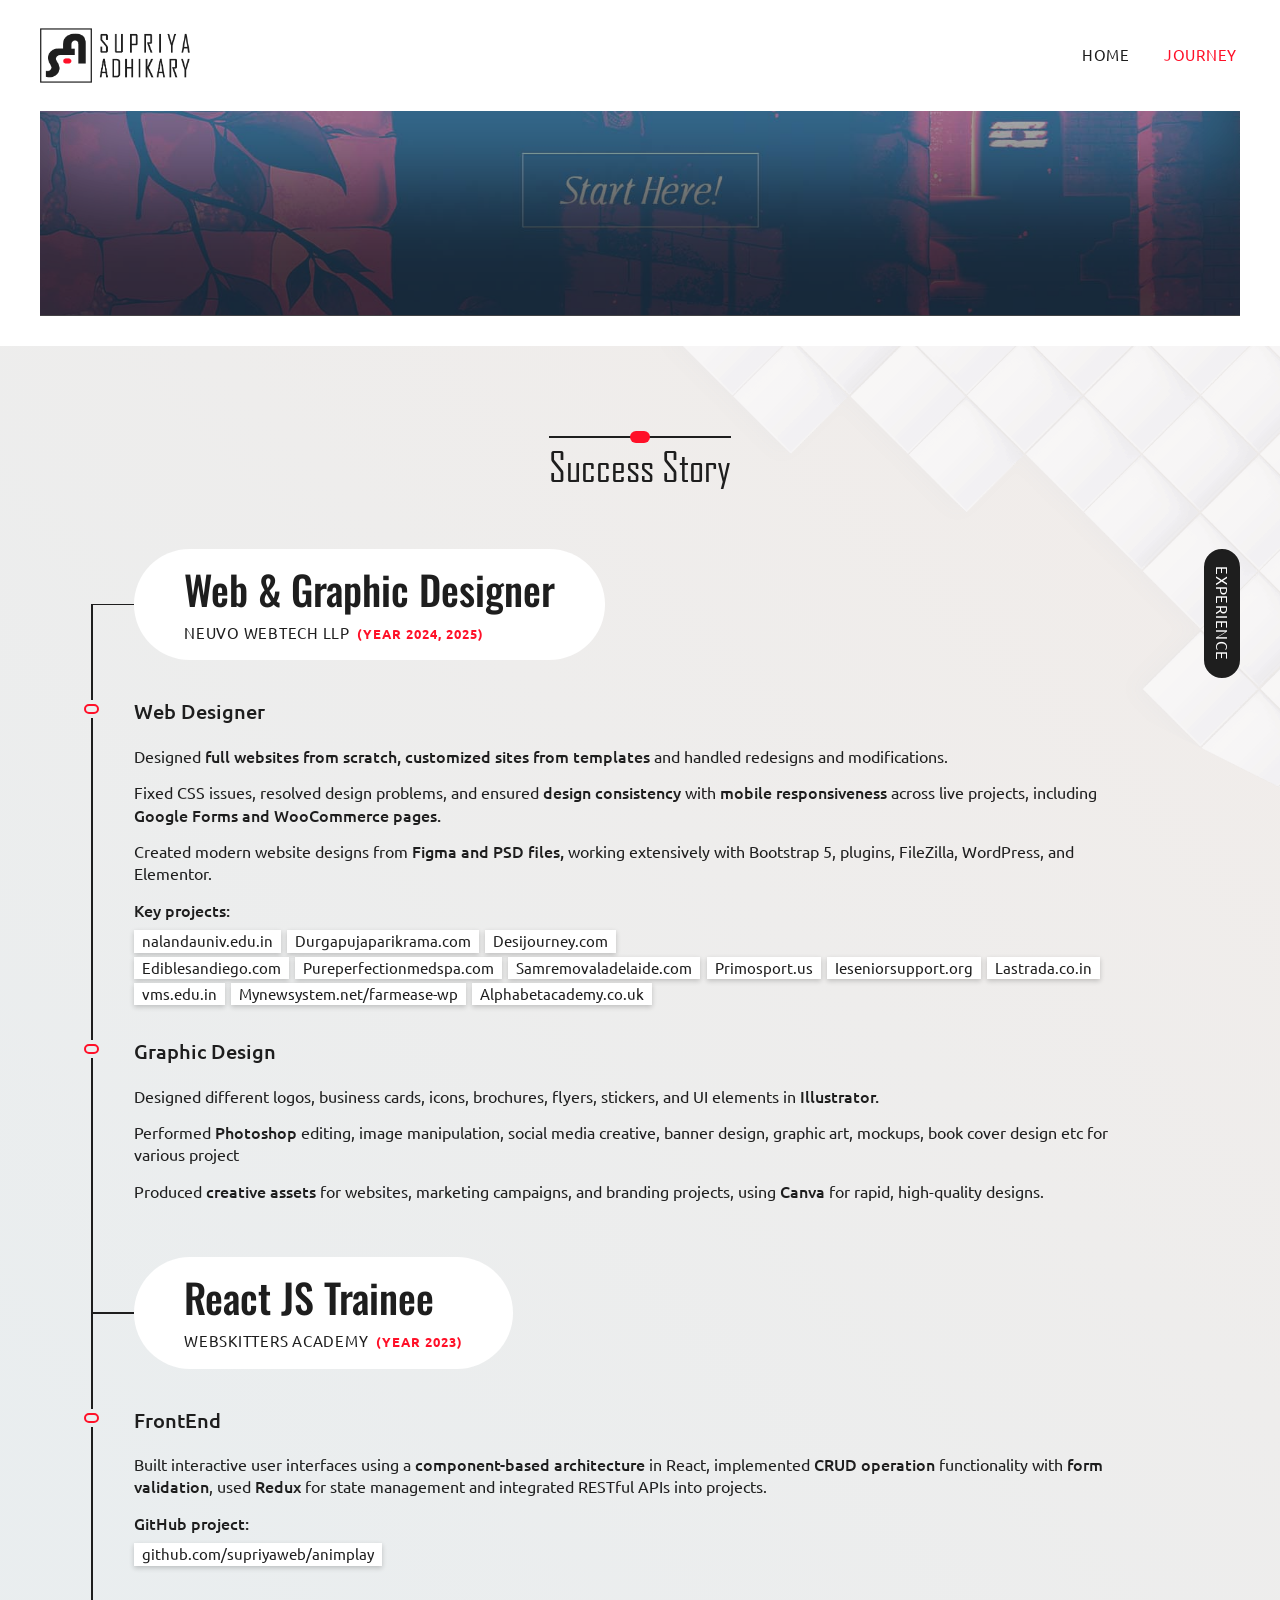
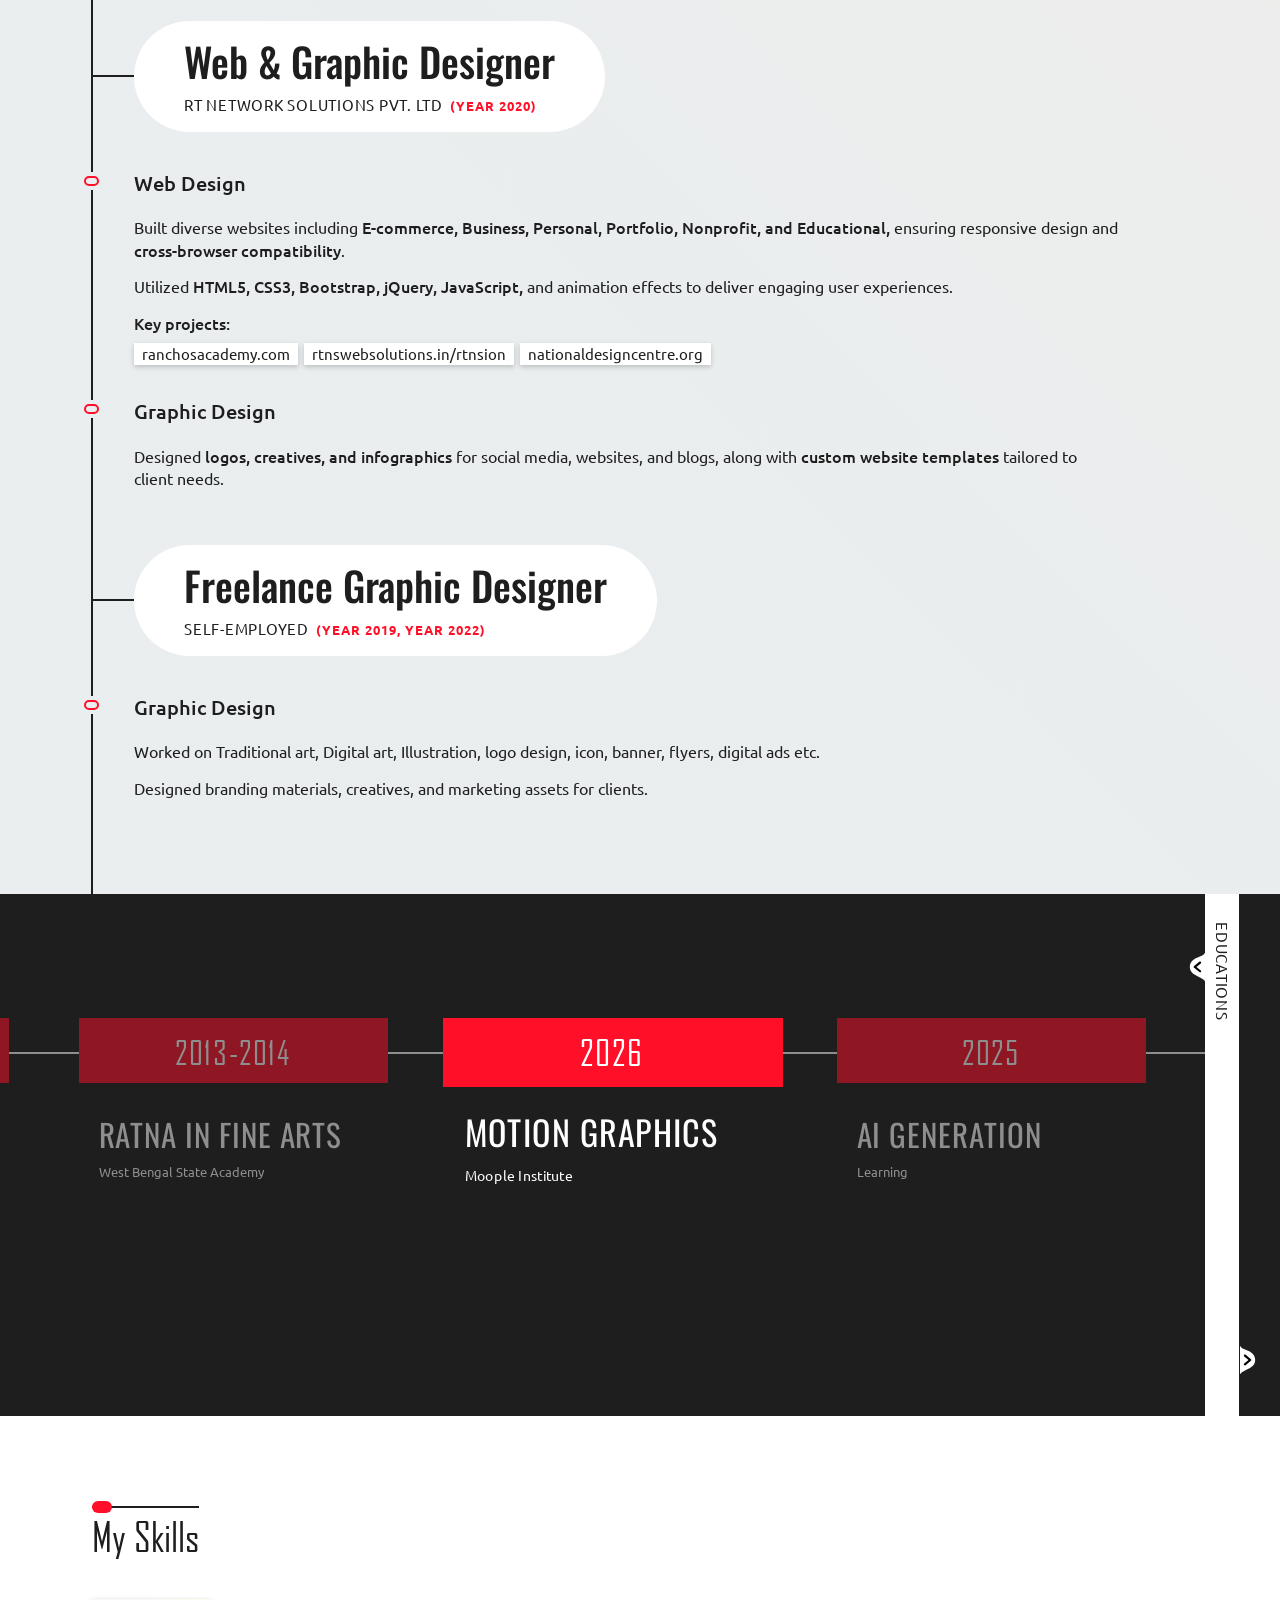
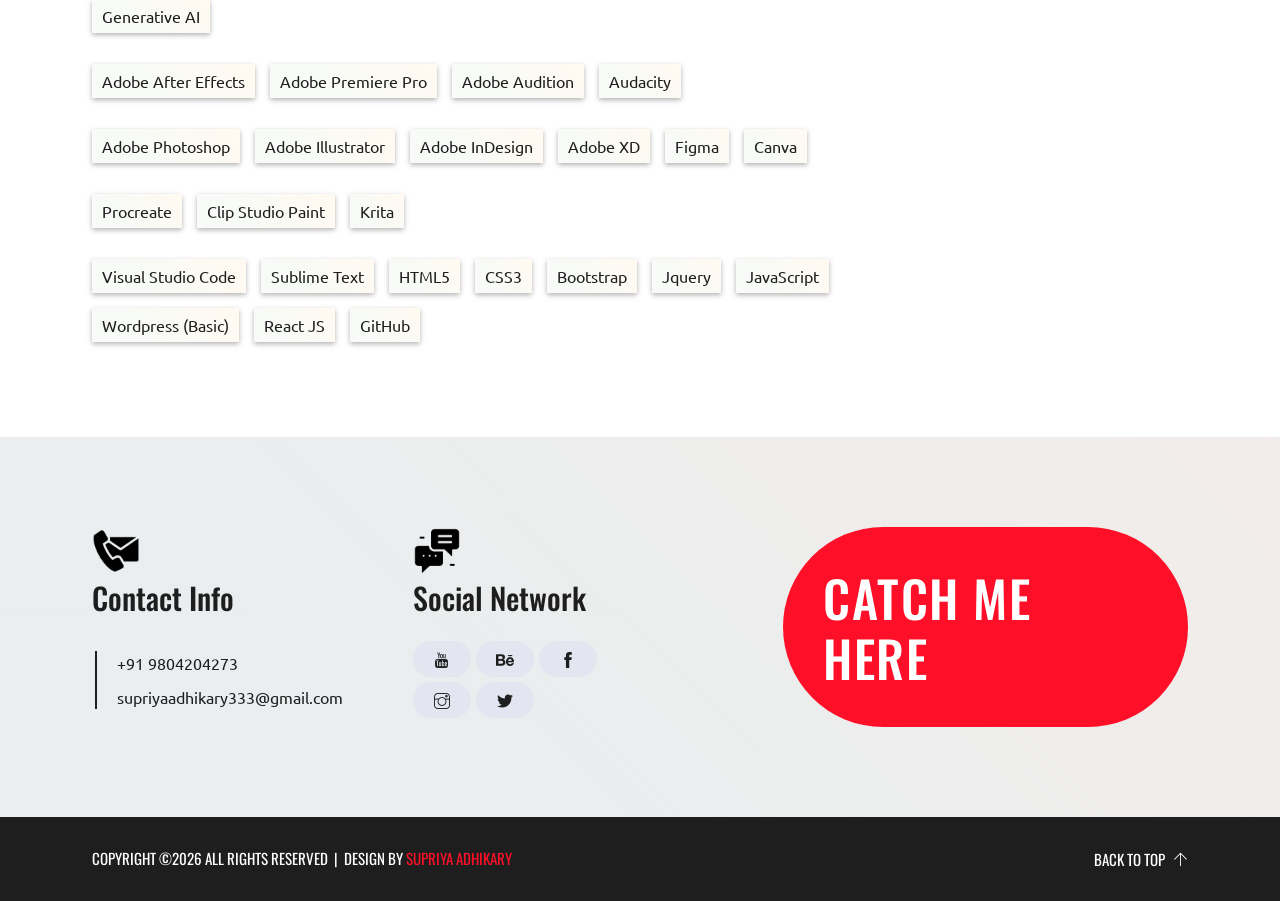
<file: about.html>
<!DOCTYPE html>
<html lang="en">
<head>
    <meta charset="utf-8" />
    <meta http-equiv="x-ua-compatible" content="ie=edge" />
    <meta name="viewport" content="width=device-width,initial-scale=1 shrink-to-fit=no" />
    <link rel="canonical" href="#">

    <meta name="format-detection" content="telephone=no" />
    <meta name="format-detection" content="address=no" />
    <meta name="author" content="Supriya Adhikary" />
    <meta name="description" content="This is a portfolio of 'Supriya Adhikary' (gabdah gabush/Supriya Artman), and a place to showcase all the work. You may contact if you need anything related to Web & Graphic design, FrontEnd - React JS, Art & Illustration, Video graphics and Animation." />
    <meta name="keywords" content="gabdah gabush, Supriya Artman, Motion Graphics, Web Design, Graphic Design, digital art, Illustrator, Video Graphics, Animation, UI Designer, Designer of Kolkata, Designer of West Bengal, Designer of India," />

    <title>About | Supriya Adhikary</title>

    <link rel="icon" href="images/favicon.png" type="image/png" />

    <link rel="stylesheet" type="text/css" href="css/font-awesome.css" />
    <link rel="stylesheet" type="text/css" href="https://stackpath.bootstrapcdn.com/font-awesome/4.7.0/css/font-awesome.min.css" />
    <link rel="stylesheet" type="text/css" href="css/bootstrap.min.css" />
    <link rel="stylesheet" href="css/fancybox.css" />
    <link rel="stylesheet" href="css/slick.min.css" />

    <link rel="stylesheet" href="css/themify-icons.css" />
    <link rel="stylesheet" href="fonts/linericon/style.css" />

    <link href="https://fonts.googleapis.com/css2?family=Oswald:wght@200;300;400;500;600;700&display=swap" rel="stylesheet">
    <link href="https://fonts.googleapis.com/css2?family=Ubuntu:wght@300;400;500;700&display=swap" rel="stylesheet">
    
    <link rel="stylesheet" type="text/css" href="css/style.css" />
    <link rel="stylesheet" type="text/css" href="css/media.css" />




    <!-- <script>
    addEventListener("load", function () {
      setTimeout(hideURLbar, 0);
    }, false);

    function hideURLbar() {
      window.scrollTo(0, 1);
    }
    </script> -->

</head>

<body>


    <!-- ##### Preloader ##### -->
    <div class="preloader d-flex align-items-center justify-content-center">
        <div class="circle-preloader">
        </div>
    </div>

    <div class="overlay_top"></div>


<!-- ====== header area start ====== -->

<div class="site-wrap">

    <div class="site-mobile-menu">
      <div class="site-mobile-menu-header">
        <div class="site-mobile-menu-close">
          <span class="lnr lnr-cross js-menu-toggle"></span>
        </div>
      </div>
      <div class="site-mobile-menu-body"></div>
    </div> <!-- .site-mobile-menu -->


    <div class="site-navbar-wrap js-site-navbar">
      
      <div class="container-fluid">
        <div class="site-navbar">
          <div class="py-1">
            <div class="row align-items-center">
              <div class="col-2">
                <a href="index.html">
                  <img class="mb-0 site-logo" src="images/supriya-adhikary-blk-logo-trans-out.png" alt="gabdahgabush-logo" style="max-width: 150px;">
                  <!-- <span style="color: rgba(255,255,255,.8); font-size: 20px; margin-left: 35px;"> gabdahgabush </span> -->
                </a>
              </div>
              <div class="col-10">
                <nav class="site-navigation" role="navigation">
                  <div class="container">
                    <div class="d-inline-block d-lg-none ml-md-0 mr-auto">
                      <a href="#" class="site-menu-toggle js-menu-toggle"><span class="lnr lnr-menu h3"></span></a>
                    </div>

                    <ul class="site-menu js-clone-nav d-none d-lg-block">
                      <li>
                        <a href="index.html">Home</a>
                      </li>
                      <li class="active"><a href="about.html">Journey</a></li>
                    </ul>
                  </div>
                </nav>
              </div>
            </div>
          </div>
        </div>
      </div>
    </div>

    <div class="header-height"></div>

    <!-- /// header area end -->



    <main class="about">

      <!-- ====== slider area start ====== -->

      <section class="slider innerslider">
        <div class="homebg  parallax-window" data-parallax="scroll" data-image-src="images/cover.jpg">
        </div>
      </section>

      <!-- /// slider area end -->



      <!-- ====== edu_ex area start ====== -->

      <section class="timelines_sec light_bg">
        <img src="images/icon/shape.png" alt="img" class="shape">
        <div class="container-fluid">
          <div class="con-wrapper-wide">
            <div class="sec_head centered">
              <h2>Success Story</h2>
            </div>
            <div class="row_timelines">
              <div class="experience_wrapper">
                <div class="timeline-wrapper timeline-experience">
                  <div class="timeline-head">
                    <span>Experience</span>
                  </div>
                  <ul class="timeline">
                    <li class="timeline-item period period-upper">
                        <div class="timeline-info"></div>
                        <div class="timeline-marker"></div>
                        <div class="timeline-content">
                          <h2 class="timeline-title">Web & Graphic Designer</h2>
                          <div class="timeline-meta">
                            Neuvo WebTech LLP &nbsp;<span>(Year 2024, 2025)</span>
                          </div>
                        </div>
                    </li>
                    <li class="timeline-item">
                        <!-- <div class="timeline-info">
                            <span>March 12, 2016</span>
                        </div> -->
                        <div class="timeline-marker"></div>
                        <div class="timeline-content">
                            <h3 class="timeline-title">Web Designer</h3>
                            <p>Designed <span>full websites from scratch, customized sites from templates</span> and handled redesigns and modifications.</p>
                            <p>Fixed CSS issues, resolved design problems, and ensured <span>design consistency</span> with <span>mobile responsiveness</span> across live projects, including <span>Google Forms and WooCommerce pages.</span></p>
                            <p>Created modern website designs from <span>Figma and PSD files,</span> working extensively with Bootstrap 5, plugins, FileZilla, WordPress, and Elementor.</p>
                            <div class="key_project">
                              <span>Key projects:</span>
                              <a href="https://nalandauniv.edu.in" target="_blank">nalandauniv.edu.in</a>
                              <a href="https://Durgapujaparikrama.com" target="_blank">Durgapujaparikrama.com</a>
                              <a href="https://Desijourney.com" target="_blank">Desijourney.com</a> <br>
                              <a href="https://Ediblesandiego.com" target="_blank">Ediblesandiego.com</a>
                              <a href="https://Pureperfectionmedspa.com" target="_blank">Pureperfectionmedspa.com</a>
                              <a href="https://Samremovaladelaide.com" target="_blank">Samremovaladelaide.com</a>
                              <a href="https://Primosport.us" target="_blank">Primosport.us</a>
                              <a href="https://Ieseniorsupport.org" target="_blank">Ieseniorsupport.org</a>
                              <a href="https://Lastrada.co.in" target="_blank">Lastrada.co.in</a>
                              <a href="https://vms.edu.in" target="_blank">vms.edu.in</a>
                              <a href="https://Mynewsystem.net/farmease-wp" target="_blank">Mynewsystem.net/farmease-wp</a>
                              <a href="https://Alphabetacademy.co.uk" target="_blank">Alphabetacademy.co.uk</a>
                            </div>
                        </div>
                    </li>
                    <li class="timeline-item">
                        <!-- <div class="timeline-info">
                            <span>March 23, 2016</span>
                        </div> -->
                        <div class="timeline-marker"></div>
                        <div class="timeline-content">
                            <h3 class="timeline-title">Graphic Design</h3>
                            <p>Designed different logos, business cards, icons, brochures, flyers, stickers, and UI elements in <span>Illustrator.</span></p>
                            <p>Performed <span>Photoshop</span> editing, image manipulation, social media creative, banner design, graphic art, mockups, book cover design etc for various project</p>
                            <p>Produced <span>creative assets</span> for websites, marketing campaigns, and branding projects, using <span>Canva</span> for rapid, high-quality designs.</p>
                        </div>
                    </li>

                    <li class="timeline-item period">
                        <div class="timeline-info"></div>
                        <div class="timeline-marker"></div>
                        <div class="timeline-content">
                          <h2 class="timeline-title">React JS Trainee</h2>
                          <div class="timeline-meta">
                            Webskitters Academy &nbsp;<span>(Year 2023)</span>
                          </div>
                        </div>
                    </li>
                    <li class="timeline-item">
                        <!-- <div class="timeline-info">
                            <span>April 02, 2016</span>
                        </div> -->
                        <div class="timeline-marker"></div>
                        <div class="timeline-content">
                            <h3 class="timeline-title">FrontEnd</h3>
                            <p>Built interactive user interfaces using a <span>component-based architecture</span> in React, implemented <span>CRUD operation</span>
                              functionality with <span>form validation</span>, used <span>Redux</span> for state management and integrated RESTful APIs into projects.</p>
                            <div class="key_project">
                              <span>GitHub project:</span>
                              <a href="https://github.com/supriyaweb/animplay" target="_blank">github.com/supriyaweb/animplay</a>
                            </div>
                        </div>
                    </li>

                    <li class="timeline-item period">
                        <div class="timeline-info"></div>
                        <div class="timeline-marker"></div>
                        <div class="timeline-content">
                          <h2 class="timeline-title">Web & Graphic Designer</h2>
                          <div class="timeline-meta">
                            RT Network Solutions Pvt. Ltd &nbsp;<span>(Year 2020)</span>
                          </div>
                        </div>
                    </li>
                    <li class="timeline-item">
                        <!-- <div class="timeline-info">
                            <span>April 02, 2016</span>
                        </div> -->
                        <div class="timeline-marker"></div>
                        <div class="timeline-content">
                            <h3 class="timeline-title">Web Design</h3>
                            <p>Built diverse websites including <span>E-commerce, Business, Personal, Portfolio, Nonprofit, and Educational,</span> ensuring responsive design and <span>cross-browser compatibility</span>.</p>
                            <p>Utilized <span>HTML5, CSS3, Bootstrap, jQuery, JavaScript,</span> and animation effects to deliver engaging user experiences.</p>
                            <div class="key_project">
                              <span>Key projects:</span>
                              <a href="https://ranchosacademy.com" target="_blank">ranchosacademy.com</a>
                              <a href="https://rtnswebsolutions.in/rtnsion" target="_blank">rtnswebsolutions.in/rtnsion</a>
                              <a href="https://nationaldesigncentre.org" target="_blank">nationaldesigncentre.org</a>
                            </div>
                        </div>
                    </li>
                    <li class="timeline-item">
                        <!-- <div class="timeline-info">
                            <span>April 28, 2016</span>
                        </div> -->
                        <div class="timeline-marker"></div>
                        <div class="timeline-content">
                            <h3 class="timeline-title">Graphic Design</h3>
                            <p>Designed <span>logos, creatives, and infographics</span> for social media, websites, and blogs, along with <span>custom website templates</span> tailored to client needs.</p>
                        </div>
                    </li>

                    <li class="timeline-item period">
                        <div class="timeline-info"></div>
                        <div class="timeline-marker"></div>
                        <div class="timeline-content">
                          <h2 class="timeline-title">Freelance Graphic Designer</h2>
                          <div class="timeline-meta">
                            Self-employed &nbsp;<span>(Year 2019, Year 2022)</span>
                          </div>
                        </div>
                    </li>
                    <li class="timeline-item">
                        <!-- <div class="timeline-info">
                            <span>April 02, 2016</span>
                        </div> -->
                        <div class="timeline-marker"></div>
                        <div class="timeline-content">
                            <h3 class="timeline-title">Graphic Design</h3>
                            <p>Worked on Traditional art, Digital art, Illustration, logo design, icon, banner, flyers, digital ads etc.</p>
                            <p>Designed branding materials, creatives, and marketing assets for clients.</p>
                        </div>
                    </li>
                  </ul>
                </div>
              </div>

            </div>
          </div>
        </div>
      </section>



      <section class="educations_sec dark_bg">
        <div class="container-fluid">
          <div class="educations_wrapper">
            <div class="eduwrap">
              <div class="edu_slide">
                <div class="edubox">
                  <div class="edu-year">2026</div>
                  <div class="edutext">
                    <div class="edu-type">Motion Graphics</div>
                    <div class="edu-description">Moople Institute</div>
                  </div>
                </div>
                <div class="edubox">
                  <div class="edu-year">2025</div>
                  <div class="edutext">
                    <div class="edu-type">AI Generation</div>
                    <div class="edu-description">Learning</div>
                  </div>
                </div>
                <div class="edubox">
                  <div class="edu-year">2023</div>
                  <div class="edutext">
                    <div class="edu-type">React JS Front-End Development</div>
                    <div class="edu-description">Webskitters Academy</div>
                  </div>
                </div>
                <div class="edubox">
                  <div class="edu-year">2021-2022</div>
                  <div class="edutext">
                    <div class="edu-type">Illustration, Digital Art</div>
                    <div class="edu-description">Self Taught</div>
                  </div>
                </div>
                <div class="edubox">
                  <div class="edu-year">2019-2021</div>
                  <div class="edutext">
                    <div class="edu-type">Diploma in Web Design</div>
                    <div class="edu-description">W3 Web School</div>
                  </div>
                </div>
                <div class="edubox">
                  <div class="edu-year">2018-2019</div>
                  <div class="edutext">
                    <div class="edu-type">Diploma in Multimedia</div>
                    <div class="edu-description">Youth Computer Traning Centre</div>
                  </div>
                </div>
                <div class="edubox">
                  <div class="edu-year">2017-2018</div>
                  <div class="edutext">
                    <div class="edu-type">Diploma in Desktop Publishing</div>
                    <div class="edu-description">Youth Computer Traning Centre</div>
                  </div>
                </div>
                <div class="edubox">
                  <div class="edu-year">2015-2016</div>
                  <div class="edutext">
                    <div class="edu-type">Diploma in Information Technology Application</div>
                    <div class="edu-description">Youth Computer Traning Centre</div>
                  </div>
                </div>
                <div class="edubox">
                  <div class="edu-year">2013-2015</div>
                  <div class="edutext">
                    <div class="edu-type">Bachelor of Science</div>
                    <div class="edu-description">Calcutta University</div>
                  </div>
                </div>
                <div class="edubox">
                  <div class="edu-year">2013-2014</div>
                  <div class="edutext">
                    <div class="edu-type">Ratna in Fine Arts</div>
                    <div class="edu-description">West Bengal State Academy</div>
                  </div>
                </div>
              </div>
            </div>
            <div class="timeline-head">
              <span>Educations</span>
            </div>
          </div>
        </div>
      </section>

      <!-- /// edu_ex area end -->



      <!-- ====== skills area start ====== -->

      <section class="skills section_padding">
        <div class="container-fluid">
          <div class="con-wrapper">
            <div class="sec_head d-none d-md-block">
              <h2>My Skills</h2>
            </div>
            <div class="row align-items-center">
              <div class="col-lg-9 col-md-8 col-12">
                <div class="myskills">
                  <ul class="myskills_ul">
                    <li>Generative AI</li>
                  </ul>
                  <ul class="myskills_ul">
                    <li>Adobe After Effects</li>
                    <li>Adobe Premiere Pro</li>
                    <li>Adobe Audition</li>
                    <li>Audacity</li>
                  </ul>
                  <ul class="myskills_ul">
                    <li>Adobe Photoshop</li>
                    <li>Adobe Illustrator</li>
                    <li>Adobe InDesign</li>
                    <li>Adobe XD</li>
                    <li>Figma</li>
                    <li>Canva</li>
                  </ul>
                  <ul class="myskills_ul">
                    <li>Procreate</li>
                    <li>Clip Studio Paint</li>
                    <li>Krita</li>
                  </ul>
                  <ul class="myskills_ul">
                    <li>Visual Studio Code</li>
                    <li>Sublime Text</li>
                    <li>HTML5</li>
                    <li>CSS3</li>
                    <li>Bootstrap</li>
                    <li>Jquery</li>
                    <li>JavaScript</li>
                    <li>Wordpress (Basic)</li>
                    <li>React JS</li>
                    <!-- <li>Redux (ToolKit)</li> -->
                    <!-- <li>Material-UI</li> -->
                    <!-- <li>JSON</li> -->
                    <li>GitHub</li>
                  </ul>
                </div>
              </div>
              <div class="sec_head d-md-none">
                <h2>My Skills</h2>
              </div>
              <div class="col-lg-3 col-md-4 col-12">
                <div class="about_img">
                  <div class="about_img_wrap movement_animation origin-center">
                    <img src="images/meditative-web.png" alt="gabdahgabush-meditating">
                    <div class="gg_shadow"></div>
                  </div>
                </div>
              </div>
            </div>
          </div>
        </div>
      </section>

      <!-- /// skills area end -->



      <!-- ====== cta area start ====== -->

      <!-- <section class="cta_sec red_bg section_padding">
        <img src="images/icon/shape.png" alt="img" class="shape">
        <div class="container-fluid">
          <div class="con-wrapper">
            <div class="cta_box">
              <h2>let's work together on your <br> next project</h2>
              <button 
                type="button" 
                onclick="window.open('mailto:supriyaadhikary333@gmail.com')" 
                class="round_btn_animate mybtn">
                  <div class="hoverClassTitle"><span>Contact Me</span><span>Contact Me</span></div>
              </button>
            </div>
          </div>
        </div>
      </section> -->

      <!-- /// cta area end -->





      <!-- ====== contact area start ====== -->

      <section class="contact_sec light_bg section_padding">
        <div class="container-fluid">
          <div class="con-wrapper">
            <div class="cont_box">
              <div class="cont_box_head">
                <h2>catch me here</h2>
              </div>
              <div class="cont_box_wrap">
                <div class="cont_box_content">
                  <div class="cont_box_content_img">
                    <img src="images/icon/con-black.png" alt="img">
                    <img class="d-none" src="images/icon/con-trans.png" alt="img">
                  </div>
                  <div class="cont_box_text">
                    <h3>Contact Info</h3>
                    <ul class="con_info">
                      <li>
                        <a href="tel:+91 9804204273">
                        <!-- <i class="lnr lnr-phone-handset"></i>  -->
                        +91 9804204273
                        </a>
                      </li>
                      <li>
                        <a href="mailto:supriyaadhikary333@gmail.com">
                          <!-- <i class="lnr lnr-envelope"></i>  -->
                          supriyaadhikary333@gmail.com
                        </a>
                      </li>
                    </ul>
                  </div>
                </div>
                <div class="cont_box_content">
                  <div class="cont_box_content_img">
                    <img src="images/icon/chat-black.png" alt="img">
                    <img class="d-none" src="images/icon/chat-trans.png" alt="img">
                  </div>
                  <div class="cont_box_text">
                    <h3>Social Network</h3>
                    <ul class="sol_info">
                      <li><a href="https://www.youtube.com/@supriyaartman" target="_blank"> <i class="fa fa-youtube"></i> </a></li>
                      <li><a href="https://behance.net/supriyaartman" target="_blank"> <i class="fa fa-behance"></i> </a></li>
                      <li><a href="https://facebook.com/gabdahgabush" target="_blank"> <i class="ti-facebook"></i> </a></li>
                      <li><a href="https://instagram.com/gabdahgabush" target="_blank"> <i class="ti-instagram"></i> </a></li>
                      <!-- <li><a href="https://www.linkedin.com/in/supriyaartman/" target="_blank"> <i class="fa fa-linkedin"></i> </a></li> -->
                      <li><a href="https://twitter.com/gabdahgabush" target="_blank"> <i class="ti-twitter-alt"></i> </a></li>
                    </ul>
                  </div>
                </div>
              </div>
            </div>
          </div>
        </div>
      </section>

      <!-- /// contact area end -->

    </main>



    <!-- ====== footer area start ====== -->

    <footer class="footer">
      <div class="container-fluid">
        <div class="con-wrapper">
          <div class="footer_box">
            <p class="copy_right">
              Copyright &copy;<script>document.write(new Date().getFullYear());</script> All rights reserved&nbsp; |&nbsp; <span>Design by <a href="index.html">Supriya Adhikary</a> </span>
            </p>
            <div class="move">
              <a href="#" class="move-top">
                Back To Top
                <span class="ti-arrow-up" aria-hidden="true"></span>
              </a>
            </div>
          </div>
        </div>
      </div>
    </footer>

    <!-- /// footer area end -->



</div>
    



<!-- ---------------------------------------------------------- -->

<!-- <script src="js/vendor/jquery-3.6.0.min.js"></script> -->
<script src="js/vendor/jquery-3.7.1.min.js"></script>
<script src="js/bootstrap.min.js"></script>
<script src="js/parallax.min.js" defer></script>
<script src="js/typed.js"></script>
<script src="js/smoothscroll.min.js"></script>
<script src="js/jquery.waypoints.min.js"></script>
<script src="js/jquery.counterup.min.js"></script>
<script src="js/isotope.pkgd.min.js"></script>
<script src="js/fancybox.umd.js"></script>
<script src="js/slick.min.js"></script>
<script type="text/javascript" src="js/main.js"></script>
<script src="js/active.js"></script>




<script type="text/javascript">
var typed = new Typed('.type', {
      strings: [
      "Welcome to my"
      // "Welcome to my <b>Portfolio</b>"
      ],
      typeSpeed: 100,
      showCursor: false,
    });
</script>

<script>
    Fancybox.bind("[data-fancybox]", {
    // Your custom options
    });
</script>


<!-- =========================================================================================================== -->
</file>
<file: css/themify-icons.css>
@font-face {
	font-family: 'themify';
	src:url('../fonts/themify.eot?-fvbane');
	src:url('../fonts/themify.eot?#iefix-fvbane') format('embedded-opentype'),
		url('../fonts/themify.woff?-fvbane') format('woff'),
		url('../fonts/themify.ttf?-fvbane') format('truetype'),
		url('../fonts/themify.svg?-fvbane#themify') format('svg');
	font-weight: normal;
	font-style: normal;
}

[class^="ti-"], [class*=" ti-"] {
	font-family: 'themify';
	speak: none;
	font-style: normal;
	font-weight: normal;
	font-variant: normal;
	text-transform: none;
	line-height: 1;

	/* Better Font Rendering =========== */
	-webkit-font-smoothing: antialiased;
	-moz-osx-font-smoothing: grayscale;
}

.ti-wand:before {
	content: "\e600";
}
.ti-volume:before {
	content: "\e601";
}
.ti-user:before {
	content: "\e602";
}
.ti-unlock:before {
	content: "\e603";
}
.ti-unlink:before {
	content: "\e604";
}
.ti-trash:before {
	content: "\e605";
}
.ti-thought:before {
	content: "\e606";
}
.ti-target:before {
	content: "\e607";
}
.ti-tag:before {
	content: "\e608";
}
.ti-tablet:before {
	content: "\e609";
}
.ti-star:before {
	content: "\e60a";
}
.ti-spray:before {
	content: "\e60b";
}
.ti-signal:before {
	content: "\e60c";
}
.ti-shopping-cart:before {
	content: "\e60d";
}
.ti-shopping-cart-full:before {
	content: "\e60e";
}
.ti-settings:before {
	content: "\e60f";
}
.ti-search:before {
	content: "\e610";
}
.ti-zoom-in:before {
	content: "\e611";
}
.ti-zoom-out:before {
	content: "\e612";
}
.ti-cut:before {
	content: "\e613";
}
.ti-ruler:before {
	content: "\e614";
}
.ti-ruler-pencil:before {
	content: "\e615";
}
.ti-ruler-alt:before {
	content: "\e616";
}
.ti-bookmark:before {
	content: "\e617";
}
.ti-bookmark-alt:before {
	content: "\e618";
}
.ti-reload:before {
	content: "\e619";
}
.ti-plus:before {
	content: "\e61a";
}
.ti-pin:before {
	content: "\e61b";
}
.ti-pencil:before {
	content: "\e61c";
}
.ti-pencil-alt:before {
	content: "\e61d";
}
.ti-paint-roller:before {
	content: "\e61e";
}
.ti-paint-bucket:before {
	content: "\e61f";
}
.ti-na:before {
	content: "\e620";
}
.ti-mobile:before {
	content: "\e621";
}
.ti-minus:before {
	content: "\e622";
}
.ti-medall:before {
	content: "\e623";
}
.ti-medall-alt:before {
	content: "\e624";
}
.ti-marker:before {
	content: "\e625";
}
.ti-marker-alt:before {
	content: "\e626";
}
.ti-arrow-up:before {
	content: "\e627";
}
.ti-arrow-right:before {
	content: "\e628";
}
.ti-arrow-left:before {
	content: "\e629";
}
.ti-arrow-down:before {
	content: "\e62a";
}
.ti-lock:before {
	content: "\e62b";
}
.ti-location-arrow:before {
	content: "\e62c";
}
.ti-link:before {
	content: "\e62d";
}
.ti-layout:before {
	content: "\e62e";
}
.ti-layers:before {
	content: "\e62f";
}
.ti-layers-alt:before {
	content: "\e630";
}
.ti-key:before {
	content: "\e631";
}
.ti-import:before {
	content: "\e632";
}
.ti-image:before {
	content: "\e633";
}
.ti-heart:before {
	content: "\e634";
}
.ti-heart-broken:before {
	content: "\e635";
}
.ti-hand-stop:before {
	content: "\e636";
}
.ti-hand-open:before {
	content: "\e637";
}
.ti-hand-drag:before {
	content: "\e638";
}
.ti-folder:before {
	content: "\e639";
}
.ti-flag:before {
	content: "\e63a";
}
.ti-flag-alt:before {
	content: "\e63b";
}
.ti-flag-alt-2:before {
	content: "\e63c";
}
.ti-eye:before {
	content: "\e63d";
}
.ti-export:before {
	content: "\e63e";
}
.ti-exchange-vertical:before {
	content: "\e63f";
}
.ti-desktop:before {
	content: "\e640";
}
.ti-cup:before {
	content: "\e641";
}
.ti-crown:before {
	content: "\e642";
}
.ti-comments:before {
	content: "\e643";
}
.ti-comment:before {
	content: "\e644";
}
.ti-comment-alt:before {
	content: "\e645";
}
.ti-close:before {
	content: "\e646";
}
.ti-clip:before {
	content: "\e647";
}
.ti-angle-up:before {
	content: "\e648";
}
.ti-angle-right:before {
	content: "\e649";
}
.ti-angle-left:before {
	content: "\e64a";
}
.ti-angle-down:before {
	content: "\e64b";
}
.ti-check:before {
	content: "\e64c";
}
.ti-check-box:before {
	content: "\e64d";
}
.ti-camera:before {
	content: "\e64e";
}
.ti-announcement:before {
	content: "\e64f";
}
.ti-brush:before {
	content: "\e650";
}
.ti-briefcase:before {
	content: "\e651";
}
.ti-bolt:before {
	content: "\e652";
}
.ti-bolt-alt:before {
	content: "\e653";
}
.ti-blackboard:before {
	content: "\e654";
}
.ti-bag:before {
	content: "\e655";
}
.ti-move:before {
	content: "\e656";
}
.ti-arrows-vertical:before {
	content: "\e657";
}
.ti-arrows-horizontal:before {
	content: "\e658";
}
.ti-fullscreen:before {
	content: "\e659";
}
.ti-arrow-top-right:before {
	content: "\e65a";
}
.ti-arrow-top-left:before {
	content: "\e65b";
}
.ti-arrow-circle-up:before {
	content: "\e65c";
}
.ti-arrow-circle-right:before {
	content: "\e65d";
}
.ti-arrow-circle-left:before {
	content: "\e65e";
}
.ti-arrow-circle-down:before {
	content: "\e65f";
}
.ti-angle-double-up:before {
	content: "\e660";
}
.ti-angle-double-right:before {
	content: "\e661";
}
.ti-angle-double-left:before {
	content: "\e662";
}
.ti-angle-double-down:before {
	content: "\e663";
}
.ti-zip:before {
	content: "\e664";
}
.ti-world:before {
	content: "\e665";
}
.ti-wheelchair:before {
	content: "\e666";
}
.ti-view-list:before {
	content: "\e667";
}
.ti-view-list-alt:before {
	content: "\e668";
}
.ti-view-grid:before {
	content: "\e669";
}
.ti-uppercase:before {
	content: "\e66a";
}
.ti-upload:before {
	content: "\e66b";
}
.ti-underline:before {
	content: "\e66c";
}
.ti-truck:before {
	content: "\e66d";
}
.ti-timer:before {
	content: "\e66e";
}
.ti-ticket:before {
	content: "\e66f";
}
.ti-thumb-up:before {
	content: "\e670";
}
.ti-thumb-down:before {
	content: "\e671";
}
.ti-text:before {
	content: "\e672";
}
.ti-stats-up:before {
	content: "\e673";
}
.ti-stats-down:before {
	content: "\e674";
}
.ti-split-v:before {
	content: "\e675";
}
.ti-split-h:before {
	content: "\e676";
}
.ti-smallcap:before {
	content: "\e677";
}
.ti-shine:before {
	content: "\e678";
}
.ti-shift-right:before {
	content: "\e679";
}
.ti-shift-left:before {
	content: "\e67a";
}
.ti-shield:before {
	content: "\e67b";
}
.ti-notepad:before {
	content: "\e67c";
}
.ti-server:before {
	content: "\e67d";
}
.ti-quote-right:before {
	content: "\e67e";
}
.ti-quote-left:before {
	content: "\e67f";
}
.ti-pulse:before {
	content: "\e680";
}
.ti-printer:before {
	content: "\e681";
}
.ti-power-off:before {
	content: "\e682";
}
.ti-plug:before {
	content: "\e683";
}
.ti-pie-chart:before {
	content: "\e684";
}
.ti-paragraph:before {
	content: "\e685";
}
.ti-panel:before {
	content: "\e686";
}
.ti-package:before {
	content: "\e687";
}
.ti-music:before {
	content: "\e688";
}
.ti-music-alt:before {
	content: "\e689";
}
.ti-mouse:before {
	content: "\e68a";
}
.ti-mouse-alt:before {
	content: "\e68b";
}
.ti-money:before {
	content: "\e68c";
}
.ti-microphone:before {
	content: "\e68d";
}
.ti-menu:before {
	content: "\e68e";
}
.ti-menu-alt:before {
	content: "\e68f";
}
.ti-map:before {
	content: "\e690";
}
.ti-map-alt:before {
	content: "\e691";
}
.ti-loop:before {
	content: "\e692";
}
.ti-location-pin:before {
	content: "\e693";
}
.ti-list:before {
	content: "\e694";
}
.ti-light-bulb:before {
	content: "\e695";
}
.ti-Italic:before {
	content: "\e696";
}
.ti-info:before {
	content: "\e697";
}
.ti-infinite:before {
	content: "\e698";
}
.ti-id-badge:before {
	content: "\e699";
}
.ti-hummer:before {
	content: "\e69a";
}
.ti-home:before {
	content: "\e69b";
}
.ti-help:before {
	content: "\e69c";
}
.ti-headphone:before {
	content: "\e69d";
}
.ti-harddrives:before {
	content: "\e69e";
}
.ti-harddrive:before {
	content: "\e69f";
}
.ti-gift:before {
	content: "\e6a0";
}
.ti-game:before {
	content: "\e6a1";
}
.ti-filter:before {
	content: "\e6a2";
}
.ti-files:before {
	content: "\e6a3";
}
.ti-file:before {
	content: "\e6a4";
}
.ti-eraser:before {
	content: "\e6a5";
}
.ti-envelope:before {
	content: "\e6a6";
}
.ti-download:before {
	content: "\e6a7";
}
.ti-direction:before {
	content: "\e6a8";
}
.ti-direction-alt:before {
	content: "\e6a9";
}
.ti-dashboard:before {
	content: "\e6aa";
}
.ti-control-stop:before {
	content: "\e6ab";
}
.ti-control-shuffle:before {
	content: "\e6ac";
}
.ti-control-play:before {
	content: "\e6ad";
}
.ti-control-pause:before {
	content: "\e6ae";
}
.ti-control-forward:before {
	content: "\e6af";
}
.ti-control-backward:before {
	content: "\e6b0";
}
.ti-cloud:before {
	content: "\e6b1";
}
.ti-cloud-up:before {
	content: "\e6b2";
}
.ti-cloud-down:before {
	content: "\e6b3";
}
.ti-clipboard:before {
	content: "\e6b4";
}
.ti-car:before {
	content: "\e6b5";
}
.ti-calendar:before {
	content: "\e6b6";
}
.ti-book:before {
	content: "\e6b7";
}
.ti-bell:before {
	content: "\e6b8";
}
.ti-basketball:before {
	content: "\e6b9";
}
.ti-bar-chart:before {
	content: "\e6ba";
}
.ti-bar-chart-alt:before {
	content: "\e6bb";
}
.ti-back-right:before {
	content: "\e6bc";
}
.ti-back-left:before {
	content: "\e6bd";
}
.ti-arrows-corner:before {
	content: "\e6be";
}
.ti-archive:before {
	content: "\e6bf";
}
.ti-anchor:before {
	content: "\e6c0";
}
.ti-align-right:before {
	content: "\e6c1";
}
.ti-align-left:before {
	content: "\e6c2";
}
.ti-align-justify:before {
	content: "\e6c3";
}
.ti-align-center:before {
	content: "\e6c4";
}
.ti-alert:before {
	content: "\e6c5";
}
.ti-alarm-clock:before {
	content: "\e6c6";
}
.ti-agenda:before {
	content: "\e6c7";
}
.ti-write:before {
	content: "\e6c8";
}
.ti-window:before {
	content: "\e6c9";
}
.ti-widgetized:before {
	content: "\e6ca";
}
.ti-widget:before {
	content: "\e6cb";
}
.ti-widget-alt:before {
	content: "\e6cc";
}
.ti-wallet:before {
	content: "\e6cd";
}
.ti-video-clapper:before {
	content: "\e6ce";
}
.ti-video-camera:before {
	content: "\e6cf";
}
.ti-vector:before {
	content: "\e6d0";
}
.ti-themify-logo:before {
	content: "\e6d1";
}
.ti-themify-favicon:before {
	content: "\e6d2";
}
.ti-themify-favicon-alt:before {
	content: "\e6d3";
}
.ti-support:before {
	content: "\e6d4";
}
.ti-stamp:before {
	content: "\e6d5";
}
.ti-split-v-alt:before {
	content: "\e6d6";
}
.ti-slice:before {
	content: "\e6d7";
}
.ti-shortcode:before {
	content: "\e6d8";
}
.ti-shift-right-alt:before {
	content: "\e6d9";
}
.ti-shift-left-alt:before {
	content: "\e6da";
}
.ti-ruler-alt-2:before {
	content: "\e6db";
}
.ti-receipt:before {
	content: "\e6dc";
}
.ti-pin2:before {
	content: "\e6dd";
}
.ti-pin-alt:before {
	content: "\e6de";
}
.ti-pencil-alt2:before {
	content: "\e6df";
}
.ti-palette:before {
	content: "\e6e0";
}
.ti-more:before {
	content: "\e6e1";
}
.ti-more-alt:before {
	content: "\e6e2";
}
.ti-microphone-alt:before {
	content: "\e6e3";
}
.ti-magnet:before {
	content: "\e6e4";
}
.ti-line-double:before {
	content: "\e6e5";
}
.ti-line-dotted:before {
	content: "\e6e6";
}
.ti-line-dashed:before {
	content: "\e6e7";
}
.ti-layout-width-full:before {
	content: "\e6e8";
}
.ti-layout-width-default:before {
	content: "\e6e9";
}
.ti-layout-width-default-alt:before {
	content: "\e6ea";
}
.ti-layout-tab:before {
	content: "\e6eb";
}
.ti-layout-tab-window:before {
	content: "\e6ec";
}
.ti-layout-tab-v:before {
	content: "\e6ed";
}
.ti-layout-tab-min:before {
	content: "\e6ee";
}
.ti-layout-slider:before {
	content: "\e6ef";
}
.ti-layout-slider-alt:before {
	content: "\e6f0";
}
.ti-layout-sidebar-right:before {
	content: "\e6f1";
}
.ti-layout-sidebar-none:before {
	content: "\e6f2";
}
.ti-layout-sidebar-left:before {
	content: "\e6f3";
}
.ti-layout-placeholder:before {
	content: "\e6f4";
}
.ti-layout-menu:before {
	content: "\e6f5";
}
.ti-layout-menu-v:before {
	content: "\e6f6";
}
.ti-layout-menu-separated:before {
	content: "\e6f7";
}
.ti-layout-menu-full:before {
	content: "\e6f8";
}
.ti-layout-media-right-alt:before {
	content: "\e6f9";
}
.ti-layout-media-right:before {
	content: "\e6fa";
}
.ti-layout-media-overlay:before {
	content: "\e6fb";
}
.ti-layout-media-overlay-alt:before {
	content: "\e6fc";
}
.ti-layout-media-overlay-alt-2:before {
	content: "\e6fd";
}
.ti-layout-media-left-alt:before {
	content: "\e6fe";
}
.ti-layout-media-left:before {
	content: "\e6ff";
}
.ti-layout-media-center-alt:before {
	content: "\e700";
}
.ti-layout-media-center:before {
	content: "\e701";
}
.ti-layout-list-thumb:before {
	content: "\e702";
}
.ti-layout-list-thumb-alt:before {
	content: "\e703";
}
.ti-layout-list-post:before {
	content: "\e704";
}
.ti-layout-list-large-image:before {
	content: "\e705";
}
.ti-layout-line-solid:before {
	content: "\e706";
}
.ti-layout-grid4:before {
	content: "\e707";
}
.ti-layout-grid3:before {
	content: "\e708";
}
.ti-layout-grid2:before {
	content: "\e709";
}
.ti-layout-grid2-thumb:before {
	content: "\e70a";
}
.ti-layout-cta-right:before {
	content: "\e70b";
}
.ti-layout-cta-left:before {
	content: "\e70c";
}
.ti-layout-cta-center:before {
	content: "\e70d";
}
.ti-layout-cta-btn-right:before {
	content: "\e70e";
}
.ti-layout-cta-btn-left:before {
	content: "\e70f";
}
.ti-layout-column4:before {
	content: "\e710";
}
.ti-layout-column3:before {
	content: "\e711";
}
.ti-layout-column2:before {
	content: "\e712";
}
.ti-layout-accordion-separated:before {
	content: "\e713";
}
.ti-layout-accordion-merged:before {
	content: "\e714";
}
.ti-layout-accordion-list:before {
	content: "\e715";
}
.ti-ink-pen:before {
	content: "\e716";
}
.ti-info-alt:before {
	content: "\e717";
}
.ti-help-alt:before {
	content: "\e718";
}
.ti-headphone-alt:before {
	content: "\e719";
}
.ti-hand-point-up:before {
	content: "\e71a";
}
.ti-hand-point-right:before {
	content: "\e71b";
}
.ti-hand-point-left:before {
	content: "\e71c";
}
.ti-hand-point-down:before {
	content: "\e71d";
}
.ti-gallery:before {
	content: "\e71e";
}
.ti-face-smile:before {
	content: "\e71f";
}
.ti-face-sad:before {
	content: "\e720";
}
.ti-credit-card:before {
	content: "\e721";
}
.ti-control-skip-forward:before {
	content: "\e722";
}
.ti-control-skip-backward:before {
	content: "\e723";
}
.ti-control-record:before {
	content: "\e724";
}
.ti-control-eject:before {
	content: "\e725";
}
.ti-comments-smiley:before {
	content: "\e726";
}
.ti-brush-alt:before {
	content: "\e727";
}
.ti-youtube:before {
	content: "\e728";
}
.ti-vimeo:before {
	content: "\e729";
}
.ti-twitter:before {
	content: "\e72a";
}
.ti-time:before {
	content: "\e72b";
}
.ti-tumblr:before {
	content: "\e72c";
}
.ti-skype:before {
	content: "\e72d";
}
.ti-share:before {
	content: "\e72e";
}
.ti-share-alt:before {
	content: "\e72f";
}
.ti-rocket:before {
	content: "\e730";
}
.ti-pinterest:before {
	content: "\e731";
}
.ti-new-window:before {
	content: "\e732";
}
.ti-microsoft:before {
	content: "\e733";
}
.ti-list-ol:before {
	content: "\e734";
}
.ti-linkedin:before {
	content: "\e735";
}
.ti-layout-sidebar-2:before {
	content: "\e736";
}
.ti-layout-grid4-alt:before {
	content: "\e737";
}
.ti-layout-grid3-alt:before {
	content: "\e738";
}
.ti-layout-grid2-alt:before {
	content: "\e739";
}
.ti-layout-column4-alt:before {
	content: "\e73a";
}
.ti-layout-column3-alt:before {
	content: "\e73b";
}
.ti-layout-column2-alt:before {
	content: "\e73c";
}
.ti-instagram:before {
	content: "\e73d";
}
.ti-google:before {
	content: "\e73e";
}
.ti-github:before {
	content: "\e73f";
}
.ti-flickr:before {
	content: "\e740";
}
.ti-facebook:before {
	content: "\e741";
}
.ti-dropbox:before {
	content: "\e742";
}
.ti-dribbble:before {
	content: "\e743";
}
.ti-apple:before {
	content: "\e744";
}
.ti-android:before {
	content: "\e745";
}
.ti-save:before {
	content: "\e746";
}
.ti-save-alt:before {
	content: "\e747";
}
.ti-yahoo:before {
	content: "\e748";
}
.ti-wordpress:before {
	content: "\e749";
}
.ti-vimeo-alt:before {
	content: "\e74a";
}
.ti-twitter-alt:before {
	content: "\e74b";
}
.ti-tumblr-alt:before {
	content: "\e74c";
}
.ti-trello:before {
	content: "\e74d";
}
.ti-stack-overflow:before {
	content: "\e74e";
}
.ti-soundcloud:before {
	content: "\e74f";
}
.ti-sharethis:before {
	content: "\e750";
}
.ti-sharethis-alt:before {
	content: "\e751";
}
.ti-reddit:before {
	content: "\e752";
}
.ti-pinterest-alt:before {
	content: "\e753";
}
.ti-microsoft-alt:before {
	content: "\e754";
}
.ti-linux:before {
	content: "\e755";
}
.ti-jsfiddle:before {
	content: "\e756";
}
.ti-joomla:before {
	content: "\e757";
}
.ti-html5:before {
	content: "\e758";
}
.ti-flickr-alt:before {
	content: "\e759";
}
.ti-email:before {
	content: "\e75a";
}
.ti-drupal:before {
	content: "\e75b";
}
.ti-dropbox-alt:before {
	content: "\e75c";
}
.ti-css3:before {
	content: "\e75d";
}
.ti-rss:before {
	content: "\e75e";
}
.ti-rss-alt:before {
	content: "\e75f";
}
</file>
<file: fonts/linericon/style.css>
@font-face {
	font-family: 'Linearicons-Free';
	src:url('fonts/Linearicons-Free.eot?w118d');
	src:url('fonts/Linearicons-Free.eot?#iefixw118d') format('embedded-opentype'),
		url('fonts/Linearicons-Free.woff2?w118d') format('woff2'),
		url('fonts/Linearicons-Free.woff?w118d') format('woff'),
		url('fonts/Linearicons-Free.ttf?w118d') format('truetype'),
		url('fonts/Linearicons-Free.svg?w118d#Linearicons-Free') format('svg');
	font-weight: normal;
	font-style: normal;
}

.lnr {
	font-family: 'Linearicons-Free';
	speak: none;
	font-style: normal;
	font-weight: normal;
	font-variant: normal;
	text-transform: none;
	line-height: 1;

	/* Better Font Rendering =========== */
	-webkit-font-smoothing: antialiased;
	-moz-osx-font-smoothing: grayscale;
}

.lnr-home:before {
	content: "\e800";
}
.lnr-apartment:before {
	content: "\e801";
}
.lnr-pencil:before {
	content: "\e802";
}
.lnr-magic-wand:before {
	content: "\e803";
}
.lnr-drop:before {
	content: "\e804";
}
.lnr-lighter:before {
	content: "\e805";
}
.lnr-poop:before {
	content: "\e806";
}
.lnr-sun:before {
	content: "\e807";
}
.lnr-moon:before {
	content: "\e808";
}
.lnr-cloud:before {
	content: "\e809";
}
.lnr-cloud-upload:before {
	content: "\e80a";
}
.lnr-cloud-download:before {
	content: "\e80b";
}
.lnr-cloud-sync:before {
	content: "\e80c";
}
.lnr-cloud-check:before {
	content: "\e80d";
}
.lnr-database:before {
	content: "\e80e";
}
.lnr-lock:before {
	content: "\e80f";
}
.lnr-cog:before {
	content: "\e810";
}
.lnr-trash:before {
	content: "\e811";
}
.lnr-dice:before {
	content: "\e812";
}
.lnr-heart:before {
	content: "\e813";
}
.lnr-star:before {
	content: "\e814";
}
.lnr-star-half:before {
	content: "\e815";
}
.lnr-star-empty:before {
	content: "\e816";
}
.lnr-flag:before {
	content: "\e817";
}
.lnr-envelope:before {
	content: "\e818";
}
.lnr-paperclip:before {
	content: "\e819";
}
.lnr-inbox:before {
	content: "\e81a";
}
.lnr-eye:before {
	content: "\e81b";
}
.lnr-printer:before {
	content: "\e81c";
}
.lnr-file-empty:before {
	content: "\e81d";
}
.lnr-file-add:before {
	content: "\e81e";
}
.lnr-enter:before {
	content: "\e81f";
}
.lnr-exit:before {
	content: "\e820";
}
.lnr-graduation-hat:before {
	content: "\e821";
}
.lnr-license:before {
	content: "\e822";
}
.lnr-music-note:before {
	content: "\e823";
}
.lnr-film-play:before {
	content: "\e824";
}
.lnr-camera-video:before {
	content: "\e825";
}
.lnr-camera:before {
	content: "\e826";
}
.lnr-picture:before {
	content: "\e827";
}
.lnr-book:before {
	content: "\e828";
}
.lnr-bookmark:before {
	content: "\e829";
}
.lnr-user:before {
	content: "\e82a";
}
.lnr-users:before {
	content: "\e82b";
}
.lnr-shirt:before {
	content: "\e82c";
}
.lnr-store:before {
	content: "\e82d";
}
.lnr-cart:before {
	content: "\e82e";
}
.lnr-tag:before {
	content: "\e82f";
}
.lnr-phone-handset:before {
	content: "\e830";
}
.lnr-phone:before {
	content: "\e831";
}
.lnr-pushpin:before {
	content: "\e832";
}
.lnr-map-marker:before {
	content: "\e833";
}
.lnr-map:before {
	content: "\e834";
}
.lnr-location:before {
	content: "\e835";
}
.lnr-calendar-full:before {
	content: "\e836";
}
.lnr-keyboard:before {
	content: "\e837";
}
.lnr-spell-check:before {
	content: "\e838";
}
.lnr-screen:before {
	content: "\e839";
}
.lnr-smartphone:before {
	content: "\e83a";
}
.lnr-tablet:before {
	content: "\e83b";
}
.lnr-laptop:before {
	content: "\e83c";
}
.lnr-laptop-phone:before {
	content: "\e83d";
}
.lnr-power-switch:before {
	content: "\e83e";
}
.lnr-bubble:before {
	content: "\e83f";
}
.lnr-heart-pulse:before {
	content: "\e840";
}
.lnr-construction:before {
	content: "\e841";
}
.lnr-pie-chart:before {
	content: "\e842";
}
.lnr-chart-bars:before {
	content: "\e843";
}
.lnr-gift:before {
	content: "\e844";
}
.lnr-diamond:before {
	content: "\e845";
}
.lnr-linearicons:before {
	content: "\e846";
}
.lnr-dinner:before {
	content: "\e847";
}
.lnr-coffee-cup:before {
	content: "\e848";
}
.lnr-leaf:before {
	content: "\e849";
}
.lnr-paw:before {
	content: "\e84a";
}
.lnr-rocket:before {
	content: "\e84b";
}
.lnr-briefcase:before {
	content: "\e84c";
}
.lnr-bus:before {
	content: "\e84d";
}
.lnr-car:before {
	content: "\e84e";
}
.lnr-train:before {
	content: "\e84f";
}
.lnr-bicycle:before {
	content: "\e850";
}
.lnr-wheelchair:before {
	content: "\e851";
}
.lnr-select:before {
	content: "\e852";
}
.lnr-earth:before {
	content: "\e853";
}
.lnr-smile:before {
	content: "\e854";
}
.lnr-sad:before {
	content: "\e855";
}
.lnr-neutral:before {
	content: "\e856";
}
.lnr-mustache:before {
	content: "\e857";
}
.lnr-alarm:before {
	content: "\e858";
}
.lnr-bullhorn:before {
	content: "\e859";
}
.lnr-volume-high:before {
	content: "\e85a";
}
.lnr-volume-medium:before {
	content: "\e85b";
}
.lnr-volume-low:before {
	content: "\e85c";
}
.lnr-volume:before {
	content: "\e85d";
}
.lnr-mic:before {
	content: "\e85e";
}
.lnr-hourglass:before {
	content: "\e85f";
}
.lnr-undo:before {
	content: "\e860";
}
.lnr-redo:before {
	content: "\e861";
}
.lnr-sync:before {
	content: "\e862";
}
.lnr-history:before {
	content: "\e863";
}
.lnr-clock:before {
	content: "\e864";
}
.lnr-download:before {
	content: "\e865";
}
.lnr-upload:before {
	content: "\e866";
}
.lnr-enter-down:before {
	content: "\e867";
}
.lnr-exit-up:before {
	content: "\e868";
}
.lnr-bug:before {
	content: "\e869";
}
.lnr-code:before {
	content: "\e86a";
}
.lnr-link:before {
	content: "\e86b";
}
.lnr-unlink:before {
	content: "\e86c";
}
.lnr-thumbs-up:before {
	content: "\e86d";
}
.lnr-thumbs-down:before {
	content: "\e86e";
}
.lnr-magnifier:before {
	content: "\e86f";
}
.lnr-cross:before {
	content: "\e870";
}
.lnr-menu:before {
	content: "\e871";
}
.lnr-list:before {
	content: "\e872";
}
.lnr-chevron-up:before {
	content: "\e873";
}
.lnr-chevron-down:before {
	content: "\e874";
}
.lnr-chevron-left:before {
	content: "\e875";
}
.lnr-chevron-right:before {
	content: "\e876";
}
.lnr-arrow-up:before {
	content: "\e877";
}
.lnr-arrow-down:before {
	content: "\e878";
}
.lnr-arrow-left:before {
	content: "\e879";
}
.lnr-arrow-right:before {
	content: "\e87a";
}
.lnr-move:before {
	content: "\e87b";
}
.lnr-warning:before {
	content: "\e87c";
}
.lnr-question-circle:before {
	content: "\e87d";
}
.lnr-menu-circle:before {
	content: "\e87e";
}
.lnr-checkmark-circle:before {
	content: "\e87f";
}
.lnr-cross-circle:before {
	content: "\e880";
}
.lnr-plus-circle:before {
	content: "\e881";
}
.lnr-circle-minus:before {
	content: "\e882";
}
.lnr-arrow-up-circle:before {
	content: "\e883";
}
.lnr-arrow-down-circle:before {
	content: "\e884";
}
.lnr-arrow-left-circle:before {
	content: "\e885";
}
.lnr-arrow-right-circle:before {
	content: "\e886";
}
.lnr-chevron-up-circle:before {
	content: "\e887";
}
.lnr-chevron-down-circle:before {
	content: "\e888";
}
.lnr-chevron-left-circle:before {
	content: "\e889";
}
.lnr-chevron-right-circle:before {
	content: "\e88a";
}
.lnr-crop:before {
	content: "\e88b";
}
.lnr-frame-expand:before {
	content: "\e88c";
}
.lnr-frame-contract:before {
	content: "\e88d";
}
.lnr-layers:before {
	content: "\e88e";
}
.lnr-funnel:before {
	content: "\e88f";
}
.lnr-text-format:before {
	content: "\e890";
}
.lnr-text-format-remove:before {
	content: "\e891";
}
.lnr-text-size:before {
	content: "\e892";
}
.lnr-bold:before {
	content: "\e893";
}
.lnr-italic:before {
	content: "\e894";
}
.lnr-underline:before {
	content: "\e895";
}
.lnr-strikethrough:before {
	content: "\e896";
}
.lnr-highlight:before {
	content: "\e897";
}
.lnr-text-align-left:before {
	content: "\e898";
}
.lnr-text-align-center:before {
	content: "\e899";
}
.lnr-text-align-right:before {
	content: "\e89a";
}
.lnr-text-align-justify:before {
	content: "\e89b";
}
.lnr-line-spacing:before {
	content: "\e89c";
}
.lnr-indent-increase:before {
	content: "\e89d";
}
.lnr-indent-decrease:before {
	content: "\e89e";
}
.lnr-pilcrow:before {
	content: "\e89f";
}
.lnr-direction-ltr:before {
	content: "\e8a0";
}
.lnr-direction-rtl:before {
	content: "\e8a1";
}
.lnr-page-break:before {
	content: "\e8a2";
}
.lnr-sort-alpha-asc:before {
	content: "\e8a3";
}
.lnr-sort-amount-asc:before {
	content: "\e8a4";
}
.lnr-hand:before {
	content: "\e8a5";
}
.lnr-pointer-up:before {
	content: "\e8a6";
}
.lnr-pointer-right:before {
	content: "\e8a7";
}
.lnr-pointer-down:before {
	content: "\e8a8";
}
.lnr-pointer-left:before {
	content: "\e8a9";
}
</file>
<file: css/style.css>
@font-face {
    font-family: 'agency_fbregular';
    src: url('../fonts/agencyfb_reg-webfont.woff2') format('woff2'),
         url('../fonts/agencyfb_reg-webfont.woff') format('woff');
    font-weight: normal;
    font-style: normal;
}
@font-face {
    font-family: 'agency_fbbold';
    src: url('../fonts/agencyfb_bold-webfont.woff2') format('woff2'),
         url('../fonts/agencyfb_bold-webfont.woff') format('woff');
    font-weight: normal;
    font-style: normal;
}
/* @import url('https://fonts.googleapis.com/css2?family=Ubuntu:ital,wght@0,300;0,400;0,500;0,700;1,300;1,400;1,500;1,700&display=swap'); */
/* @import url('https://fonts.googleapis.com/css2?family=Oswald:wght@200;300;400;500;600;700&display=swap'); */

@import url('jquery.fancybox.min.css');


*{
  margin: 0;
  padding: 0;
  box-sizing: border-box;
}
body {
  font-family: 'Ubuntu', Arial, sans-serif;
  font-size: 16px;
  color: #1e1e1e;
  scroll-behavior: smooth;
  overflow-x: hidden;
}
/* html {
  scroll-behavior: smooth;
  overflow-x: hidden;
} */

h2,h3,h4,h5,h6{
  font-family: 'Oswald', sans-serif;
  font-weight: 500;
}
p{
  font-family: 'Ubuntu', sans-serif;
  /* font-size: 16px; */
  /* color: #1e1e1e; */
  /* color: #5a6771; */
}
a {
  text-decoration: none !important;
  background-color: transparent !important;
}
a:hover {
  text-decoration: none;
  color: #ff1028 !important;
}


/* ////////////btns///////////// */

button:focus {
  outline: none;
  border-radius: 0px;
}

.round_btn_animate {
  --height: 2rem;
  line-height: calc(var(--height) - 2px) !important;
  height: 3rem;
  color: #000 !important;
  min-width: 130px;
  background-color: #fff;
  display: inline-flex;
  flex-direction: column-reverse;
  overflow: hidden;
  padding: 0px 20px;
  /* border-radius: 100px; */
  font-size: 15px;
  border: 2px solid #1e1e1e;
}
.round_btn_animate span {
  display: block;
  position: relative;
  transform: translate3d(0, -10%, 0);
  transform-style: preserve-3d;
  transition: transform .35s ease;
  padding-bottom: 0.2rem;
  /* text-transform: uppercase; */
  font-weight: 500;
}
.round_btn_animate:hover {
  --tw-shadow-color: #94a3b8;
  --tw-shadow: var(--tw-shadow-colored);
  --tw-shadow: 0 10px 15px -3px rgba(0, 0, 0, .1), 0 4px 6px -4px rgba(0, 0, 0, .1);
  --tw-shadow-colored: 0 10px 15px -3px var(--tw-shadow-color), 0 4px 6px -4px var(--tw-shadow-color);
  box-shadow: var(--tw-ring-offset-shadow, 0 0 #0000), var(--tw-ring-shadow, 0 0 #0000), var(--tw-shadow);
  background: #1e1e1e;
}
.round_btn_animate:hover span {
  transform: translate3d(0, 90%, 0);
  color: #fff;
}
/*  */
.mybtn {
  height: 3rem;
  /* padding: 0rem 2rem; */
  /* font-size: .875rem; */
  /* font-weight: 800; */
  background-color: #1e1e1e;
  align-items: center;
}
.mybtn:hover {
  background: #fff;
}
.mybtn span {
  color: #fff;
  padding-bottom: 0.2rem;
}
.mybtn:hover span {
  color: #000;
}
/*  */
.mybtnimg {
  /* --height: 3.2rem; */
  display: inline-flex;
  flex-direction: row;
  align-items: center;
  min-width: inherit;
  /* height: var(--height); */
  /* line-height: calc(var(--height) - 2px) !important; */
  /* font-size: 1.125rem; */
  /* line-height: 1.75rem; */
  /* font-weight: 400; */
  border: none;
  gap: .8rem;
  padding: 1.25rem 1rem 1.25rem 1.25rem;
  background-color: #e3e5f0;
    background-image: -moz-linear-gradient(225deg, rgba(255, 244, 228, 0.5) 7.1%, rgba(240, 246, 238, 0.5) 67.4%);
    background-image: -ms-linear-gradient(225deg, rgba(255, 244, 228, 0.5) 7.1%, rgba(240, 246, 238, 0.5) 67.4%);
    background-image: -webkit-linear-gradient(225deg, rgba(255, 244, 228, 0.5) 7.1%, rgba(240, 246, 238, 0.5) 67.4%);
    background-image: linear-gradient(225deg, rgba(255, 244, 228, 0.5) 7.1%, rgba(240, 246, 238, 0.5) 67.4%);
  transition-duration: .15s;
  transition-property: color, background-color, border-color, text-decoration-color, fill, stroke, opacity, box-shadow, transform, filter, -webkit-backdrop-filter;
  transition-property: color, background-color, border-color, text-decoration-color, fill, stroke, opacity, box-shadow, transform, filter, backdrop-filter;
  transition-property: color, background-color, border-color, text-decoration-color, fill, stroke, opacity, box-shadow, transform, filter, backdrop-filter, -webkit-backdrop-filter;
  transition-timing-function: cubic-bezier(.4,0,.2,1);
  transition-duration: .5s;
}
.mybtnimg:hover {
  border: none;
  background: #1e1e1e;
}
.mybtnimg span {
  color: #000;
  transform: translate3d(0, -50%, 0);
  padding-bottom: 0rem;
}
.mybtnimg:hover span {
  color: #fff;
  transform: translate3d(0, 50%, 0);
}
.mybtnimg img {
  width: 10px;
  height: 10px;
  display: block;
  vertical-align: middle;
}
.mybtnimg:hover img {
  filter: invert(1);
}
/* ///////////////////////// */

::-moz-selection {
  background: #000;
  color: #fff;
}
::selection {
  background: #000;
  color: #fff;
}

.overlay_top {
  position: absolute;
  z-index: 999;
  background: white;
  width: 100%;
  height: 100%;
  animation: reveal 1s ease-in forwards;
  transform-origin: bottom;
}
@keyframes reveal {
  0% {
    transform: scaleY(1);
  }
  100% {
    transform: scaleY(0);
  }
}
/* main {
  animation: growIn 2s cubic-bezier(0.075, 0.82, 0.165, 1) forwards;
  transform: scale(.4);
}
@keyframes growIn {
  100% {
    transform: scale(1);
  }
} */

/* :: 3.5.0 Preloader */
.preloader {
  background-color: #fff;
  width: 100%;
  height: 100%;
  position: fixed;
  top: 0;
  left: 0;
  right: 0;
  z-index: 9999;
}
.preloader .circle-preloader{
  width: 50px;
  height: 50px;
  position: absolute;
  top: 50%;
  left: 50%;
  margin-top: -20px;
  margin-left: -20px;
  border-radius: 60px;
  animation: loader 0.8s linear infinite;
  -webkit-animation: loader 0.8s linear infinite;
}

@keyframes loader {
  0% {
    -webkit-transform: rotate(0deg);
    transform: rotate(0deg);
    border: 5px solid #000;
    border-left-color: transparent;
  }
  50% {
    -webkit-transform: rotate(180deg);
    transform: rotate(180deg);
    border: 5px solid #000;
    border-left-color: transparent;
  }
  100% {
    -webkit-transform: rotate(360deg);
    transform: rotate(360deg);
    border: 5px solid #000;
    border-left-color: transparent;
  }
}
@-webkit-keyframes loader {
  0% {
    -webkit-transform: rotate(0deg);
    border: 5px solid #000;
    border-left-color: transparent;
  }
  50% {
    -webkit-transform: rotate(180deg);
    border: 5px solid #000;
    border-left-color: transparent;
  }
  100% {
    -webkit-transform: rotate(360deg);
    border: 5px solid #000;
    border-left-color: transparent;
  }
}

/*  */
.site-wrap:before {
  -webkit-transition: .3s all ease-in-out;
  -o-transition: .3s all ease-in-out;
  transition: .3s all ease-in-out;
  background: rgba(0, 0, 0, 0.9);
  content: "";
  position: absolute;
  z-index: 2000;
  top: 0;
  left: 0;
  right: 0;
  bottom: 0;
  opacity: 0;
  visibility: hidden;
}
.offcanvas-menu .site-wrap {
  position: absolute;
  height: 100%;
  width: 100%;
  z-index: 2;
  overflow: hidden;
}
.offcanvas-menu .site-wrap:before {
  opacity: 1;
  visibility: visible;
}

/*  */
.section_padding{
  padding: 90px 0;
}
.section_padding_top{
  padding-top: 90px;
}
.section_padding_bottom{
  padding-bottom: 90px;
}
.con-wrapper {
  width: calc(100% - 160px);
  margin-left: 80px;
}
.con-wrapper-wide {
  width: calc(100% - 56px);
  margin-left: 28px;
}
.margin_top{
  margin-top: 50px;
}
.text_pb{
  margin-bottom: 50px;
}
.text_pb_new, .text_pb_new1{
  margin-bottom: 50px;
}

.list{
  list-style: none;
}
.direction_change {
  flex-direction: row-reverse !important;
}
.sec_head {
  margin-bottom: 30px;
}
.sec_head h2 {
  font-family: 'agency_fbregular';
  font-size: 40px;
  border-top: 2px solid #1e1e1e;
  display: inline-block;
  padding: 5px 0px 0px;
  position: relative;
}
.dark_bg .sec_head h2, .red_bg .sec_head h2 {
  color: #fff;
  border-color: #fff;
}
.sec_head h2::before {
  content: "";
  position: absolute;
  top: -7px;
  width: 20px;
  height: 12px;
  background: #ff1028;
  border-radius: 100px;
}
.red_bg .sec_head h2::before {
  background: #fff;
}
.centered {
  text-align: center;
  margin-left: auto;
  margin-right: auto;
}
.sec_head.centered h2::before {
  left: 0;
  right: 0;
  margin: auto;
}
.righted {
  text-align: right;
}
.sec_head.righted h2::before {
  right: 0;
}

.shape {
  position: absolute;
  width: auto;
  right: 0px;
  top: 0px;
  z-index: 0;
}

.light_bg {
  background-color: #e3e5f0;
  background-image: -moz-linear-gradient(225deg, rgba(255, 244, 228, 0.5) 7.1%, rgba(240, 246, 238, 0.5) 67.4%);
  background-image: -ms-linear-gradient(225deg, rgba(255, 244, 228, 0.5) 7.1%, rgba(240, 246, 238, 0.5) 67.4%);
  background-image: -webkit-linear-gradient(225deg, rgba(255, 244, 228, 0.5) 7.1%, rgba(240, 246, 238, 0.5) 67.4%);
  background-image: linear-gradient(225deg, rgba(255, 244, 228, 0.5) 7.1%, rgba(240, 246, 238, 0.5) 67.4%);
}
.dark_bg {
  background-color: #1e1e1e;
}
.red_bg {
  background: #ff1028;
}

/* /////// */
.movement_animation {
  scale: 0;
  opacity: 0;
  animation: fade-in linear forwards;
  animation-timeline: view();
  animation-range: 0px 400px;
}
.origin-center {
  transform-origin: 50% 50%;
}
.origin-left {
  transform-origin: 0% 0%;
}
.origin-right {
  transform-origin: 100% 0%;
}
@keyframes fade-in {
  to {
    scale: 1;
    opacity: 1;
  }
}
/* /////// */

/*  */
.my_effect{
  font-size: 32px;
  text-fill-color: transparent;
  -webkit-background-clip: text;
  -webkit-text-fill-color: transparent;
  background-image: -moz-linear-gradient(90deg, #e8525e 0%, #9f216e 100%);
  background-image: -webkit-linear-gradient(90deg, #e8525e 0%, #9f216e 100%);
  background-image: -ms-linear-gradient(90deg, #e8525e 0%, #9f216e 100%);
  background-image: linear-gradient(90deg, #e8525e 0%, #9f216e 20%);
  padding-left: 10px;
}
.my_effect:before{
  position: absolute;
  content: "";
  width: 3px;
  height: 38px;
  background-color: #e8525e;
  transform: translateX(-10px);
}
.my_effect2{
  font-size: 32px;
  text-fill-color: transparent;
  -webkit-background-clip: text;
  -webkit-text-fill-color: transparent;
  background-image: -moz-linear-gradient(90deg, #e8525e 0%, #9f216e 100%);
  background-image: -webkit-linear-gradient(90deg, #e8525e 0%, #9f216e 100%);
  background-image: -ms-linear-gradient(90deg, #e8525e 0%, #9f216e 100%);
  background-image: linear-gradient(90deg, #e8525e 0%, #9f216e 20%);
}

/* ////////////////////////model///////////////////////// */

.web_model {
  -webkit-backdrop-filter: blur(20px);
    backdrop-filter: blur(20px);
  background: -webkit-linear-gradient(180deg, rgba(145, 41, 141, 0.2) 0%, rgba(0, 152, 188, 0.2) 95%);
  background: linear-gradient(180deg, rgba(145, 41, 142, 0.2) 0%, rgba(0, 152, 188, 0.2) 95%);
  background-color: inherit !important;
  padding-right: 0px !important;
  z-index: 9999 !important;
}
.web_model .btn-close {
  width: 20px;
  height: 20px;
  background-color: #000;
  border-radius: 100px;
  display: flex;
  justify-content: center;
  align-items: center;
  position: absolute;
  top: 18px;
  right: 16px;
  text-align: center;
  cursor: pointer;
  opacity: 1;
}
.web_model .btn-close:hover {
  background-color: #ff1028;
}
.web_model .btn-close img {
  width: 14px;
  filter: invert(1);
}

.web_model .modal-body {
  padding: 0px;
}
.web_model .modal-content {
  top: 10px;
  height: inherit;
  overflow: visible;
  margin: inherit;
  padding: inherit;
  width: inherit;
  max-width: inherit;
  text-align: initial;
  border-radius: 5px;
}
iframe#previewFrame {
  width: 100%;
  height: 100%;
}
@media (min-width: 576px) {
  .modal-dialog {
    max-width: 85vw;
  }
}
@media (min-width: 991.5px) {
  .modal-dialog {
    max-width: 65vw;
  }
}
.web_model .modal-header {
  border: none;
  padding: 60px 40px 20px 70px;
}


/*======================= header area start ======================*/

.header-height {
  background-color: #fff;
  height: 86px;
}

.site-navbar-wrap {
  background: #fff !important;
  position: fixed;
  z-index: 99;
  width: 100%;
  padding: 20px 0;
  margin-bottom: 86px;
  left: 0;
  -webkit-transition: .3s all ease;
  -o-transition: .3s all ease;
  transition: .3s all ease;
  /* border-bottom: 1px solid #5a6771; */
}
.site-navbar-wrap.scrolled {
  padding: 5px 0;
  -webkit-box-shadow: 0 0 30px -5px rgba(0, 0, 0, 0.5);
  box-shadow: 0 0 30px -5px rgba(0, 0, 0, 0.5);
  transition: .3s all ease;
}
.site-navbar-wrap.scroll-static {
  transform: none;
  transition: .3s ease-out transform;
}
.site-navbar-wrap.scroll-bottom {
  transform: translateY(-100%);
  transition: .3s ease-out transform;
}

.site-navbar-top {
  display: none;
  font-size: 0.8rem;
  background: #485e74;
}

.site-navbar-top a {
    color: #fff;
}

.site-navbar-top .text-with-icon {
    color: rgba(255, 255, 255, 0.5);
}

.site-navbar-top, .site-navbar {
  border-bottom: 1px solid rgba(0, 0, 0, 0.1);
}

.site-navbar {
  margin-bottom: 0px;
  /* width: calc(100% - 160px); */
  /* margin-left: 80px; */
  width: calc(100% - 35px);
  margin-left: 28px;
  border-bottom: none;
  background: #fff !important;
}


.site-navbar .site-logo {
    font-weight: 200;
}

.site-navbar .site-logo a {
  font-weight: 200;
  font-size: 26px;
  color: #000;
}

.site-navbar .site-navigation .site-menu {
  margin-bottom: 0;
}
nav.site-navigation {
    text-align: right;
}

.site-navbar .site-navigation .site-menu .active > a {
    color: #ff1028;
}

.site-navbar .site-navigation .site-menu a {
    text-decoration: none !important;
    font-size: 15px;
    display: inline-block;
    /* font-weight: 600; */
}

.site-navbar .site-navigation .site-menu > li {
    display: inline-block;
    padding: 10px 5px;
}

.site-navbar .site-navigation .site-menu > li > a {
    padding: 10px 10px;
    text-transform: uppercase;
    letter-spacing: .05em;
    /* color: rgba(255,255,255,.7); */
    color: #1e1e1e;
    font-size: 15px;
    text-decoration: none !important;
}

.site-navbar .site-navigation .site-menu > li > a:hover {
    color: #ff1028;
}

.site-navbar .site-navigation .site-menu > li:last-child {
    padding-right: 0;
}

.site-navbar .site-navigation .site-menu > li:last-child > a {
    padding-right: 0;
}

.site-navbar .site-navigation .site-menu .has-children {
    position: relative;
}

.site-navbar .site-navigation .site-menu .has-children > a {
    position: relative;
    padding-right: 20px;
}

.site-navbar .site-navigation .site-menu .has-children > a:before {
  position: absolute;
  content: "\e313";
  font-size: 16px;
  top: 50%;
  right: 0;
  -webkit-transform: translateY(-50%);
  -ms-transform: translateY(-50%);
  transform: translateY(-50%);
  font-family: 'icomoon';
}

.site-navbar .site-navigation .site-menu .has-children .dropdown {
    visibility: hidden;
    opacity: 0;
    top: 100%;
    border-radius: 7px;
    position: absolute;
    text-align: left;
    -webkit-box-shadow: 0 2px 10px -2px rgba(0, 0, 0, 0.25);
    box-shadow: 0 2px 10px -2px rgba(0, 0, 0, 0.25);
    padding: 10px 0;
    margin-top: 20px;
    margin-left: 0px;
    background-image: -moz-linear-gradient(90deg, #ff3444 0%, #9f216e 100%);
  background-image: -webkit-linear-gradient(90deg, #ff3444 0%, #9f216e 100%);
  background-image: -ms-linear-gradient(90deg, #ff3444 0%, #9f216e 100%);
    background-image: linear-gradient(90deg, #ff3444 0%, #9f216e 100%);
    -webkit-transition: 0.2s 0s;
    -o-transition: 0.2s 0s;
    transition: 0.2s 0s;
}

.site-navbar .site-navigation .site-menu .has-children .dropdown.arrow-top {
    position: absolute;
}

.site-navbar .site-navigation .site-menu .has-children .dropdown.arrow-top:before {
    bottom: 100%;
    left: 15%;
    border: solid transparent;
    content: " ";
    height: 0;
    width: 0;
    position: absolute;
    pointer-events: none;
}

.site-navbar .site-navigation .site-menu .has-children .dropdown.arrow-top:before {
    border-color: rgba(136, 183, 213, 0);
    border-bottom-color: #ff3444;
    border-width: 7px;
    margin-left: -7px;
}

.site-navbar .site-navigation .site-menu .has-children .dropdown a {
  text-transform: none;
  letter-spacing: normal;
  -webkit-transition: 0s all;
  -o-transition: 0s all;
  transition: 0s all;
  color: #343a40;
  color: #fff;
}

.site-navbar .site-navigation .site-menu .has-children .dropdown .active > a {
    color: #000 !important; 
}

.site-navbar .site-navigation .site-menu .has-children .dropdown > li {
  list-style: none;
  padding: 0;
  margin: 0;
  min-width: 200px;
}

.site-navbar .site-navigation .site-menu .has-children .dropdown > li > a {
    padding: 5px 20px;
    display: block;
}

.site-navbar .site-navigation .site-menu .has-children .dropdown > li > a:hover {
    color: #000;
}

.site-navbar .site-navigation .site-menu .has-children .dropdown > li.has-children > a:before {
    content: "\e315";
    right: 20px;
}

.site-navbar .site-navigation .site-menu .has-children .dropdown > li.has-children > .dropdown, .site-navbar .site-navigation .site-menu .has-children .dropdown > li.has-children > ul {
    left: 100%;
    top: 0;
}

.site-navbar .site-navigation .site-menu .has-children .dropdown > li.has-children:hover > a, .site-navbar .site-navigation .site-menu .has-children .dropdown > li.has-children:active > a, .site-navbar .site-navigation .site-menu .has-children .dropdown > li.has-children:focus > a {
    color: #000;
}

.site-navbar .site-navigation .site-menu .has-children a {
    text-transform: uppercase;
}

.site-navbar .site-navigation .site-menu .has-children:hover > a, .site-navbar .site-navigation .site-menu .has-children:focus > a, .site-navbar .site-navigation .site-menu .has-children:active > a {
    color: #fff;
}

.site-navbar .site-navigation .site-menu .has-children:hover, .site-navbar .site-navigation .site-menu .has-children:focus, .site-navbar .site-navigation .site-menu .has-children:active {
    cursor: pointer;
}

.site-navbar .site-navigation .site-menu .has-children:hover > .dropdown, .site-navbar .site-navigation .site-menu .has-children:focus > .dropdown, .site-navbar .site-navigation .site-menu .has-children:active > .dropdown {
  -webkit-transition-delay: 0s;
  -o-transition-delay: 0s;
  transition-delay: 0s;
  margin-top: 0px;
  visibility: visible;
  opacity: 1;
}

/*  */
.js-menu-toggle {
  color: #1e1e1e !important;
}
.js-menu-toggle span.icon-menu {
  padding-top: 10px;
  display: block;
}

.site-mobile-menu {
  width: 300px;
  position: fixed;
  right: 0;
  z-index: 2000;
  padding-top: 20px;
  background: #fff;
  height: calc(100vh);
  -webkit-transform: translateX(110%);
  -ms-transform: translateX(110%);
  transform: translateX(110%);
  -webkit-box-shadow: -10px 0 20px -10px rgba(0, 0, 0, 0.1);
  box-shadow: -10px 0 20px -10px rgba(0, 0, 0, 0.1);
  -webkit-transition: .3s all ease-in-out;
  -o-transition: .3s all ease-in-out;
  transition: .3s all ease-in-out;
}

.offcanvas-menu .site-mobile-menu {
    -webkit-transform: translateX(0%);
    -ms-transform: translateX(0%);
    transform: translateX(0%);
}

.site-mobile-menu .site-mobile-menu-header {
    width: 100%;
    float: left;
    padding-left: 20px;
    padding-right: 20px;
}

.site-mobile-menu .site-mobile-menu-header .site-mobile-menu-close {
  float: right;
  margin-top: 8px;
  color: #fff;
}

.site-mobile-menu .site-mobile-menu-header .site-mobile-menu-close span {
    font-size: 30px;
    display: inline-block;
    padding-left: 10px;
    padding-right: 0px;
    line-height: 1;
    cursor: pointer;
    -webkit-transition: .3s all ease;
    -o-transition: .3s all ease;
    transition: .3s all ease;
}
a.site-menu-toggle.js-menu-toggle {
    font-size: 32px;
}
a.site-menu-toggle.js-menu-toggle span, 
a.site-menu-toggle.js-menu-toggle span.lnr.lnr-menu.h3 {
    font-size: 30px !important;
}

.site-mobile-menu .site-mobile-menu-header .site-mobile-menu-close span:hover {
    color: #7a8b97;
}

.site-mobile-menu .site-mobile-menu-header .site-mobile-menu-logo {
  float: left;
  margin-top: 10px;
  margin-left: 0px;
}

.site-mobile-menu .site-mobile-menu-header .site-mobile-menu-logo a {
    display: inline-block;
    text-transform: uppercase;
}

.site-mobile-menu .site-mobile-menu-header .site-mobile-menu-logo a img {
    max-width: 70px;
}

.site-mobile-menu .site-mobile-menu-header .site-mobile-menu-logo a:hover {
    text-decoration: none;
}

.site-mobile-menu .site-mobile-menu-body {
    overflow-y: scroll;
    -webkit-overflow-scrolling: touch;
    position: relative;
    padding: 20px 10px;
    /* height: calc(100vh - 52px); */
    /* padding-bottom: 150px; */
    padding-bottom: 20px;
    border: 2px solid #1e1e1e;
    margin: 70px 35px 30px;
}
.site-mobile-menu .site-nav-wrap {
    padding: 0;
    margin: 0;
    list-style: none;
    position: relative;
}

.site-mobile-menu .site-nav-wrap a {
  padding: 5px 20px;
  display: block;
  position: relative;
  color: #1e1e1e;
}

.site-mobile-menu .site-nav-wrap a:hover {
    color: #fff;
}

.site-mobile-menu .site-nav-wrap li {
    position: relative;
    display: block;
}

.site-mobile-menu .site-nav-wrap li.active > a {
    color: #ff1028;
}

.site-mobile-menu .site-nav-wrap .arrow-collapse {
  position: absolute;
  right: 0px;
  top: 10px;
  z-index: 20;
  width: 36px;
  height: 36px;
  text-align: center;
  cursor: pointer;
  border-radius: 50%;
  color: #fff;
}

.site-mobile-menu .site-nav-wrap .arrow-collapse:hover {
    background-color: rgba(255,255,255,.5);
}

.site-mobile-menu .site-nav-wrap .arrow-collapse:before {
  font-size: 12px;
  z-index: 20;
  font-family: "icomoon";
  content: "\f078";
  position: absolute;
  top: 50%;
  left: 50%;
  -webkit-transform: translate(-50%, -50%) rotate(-180deg);
  -ms-transform: translate(-50%, -50%) rotate(-180deg);
  transform: translate(-50%, -50%) rotate(-180deg);
  -webkit-transition: .3s all ease;
  -o-transition: .3s all ease;
  transition: .3s all ease;
}

.site-mobile-menu .site-nav-wrap .arrow-collapse.collapsed:before {
  -webkit-transform: translate(-50%, -50%);
  -ms-transform: translate(-50%, -50%);
  transform: translate(-50%, -50%);
}

.site-mobile-menu .site-nav-wrap > li {
  display: block;
  position: relative;
  float: left;
  width: 100%;
}

.site-mobile-menu .site-nav-wrap > li > a {
  padding-left: 20px;
  /* font-size: 15px; */
  text-transform: uppercase;
}

.site-mobile-menu .site-nav-wrap > li > ul {
  padding: 0;
  margin: 0;
  list-style: none;
}

.site-mobile-menu .site-nav-wrap > li > ul > li {
  display: block;
}

.site-mobile-menu .site-nav-wrap > li > ul > li > a {
  padding-left: 40px;
  font-size: 16px;
}

.site-mobile-menu .site-nav-wrap > li > ul > li > ul {
  padding: 0;
  margin: 0;
}

.site-mobile-menu .site-nav-wrap > li > ul > li > ul > li {
  display: block;
}

.site-mobile-menu .site-nav-wrap > li > ul > li > ul > li > a {
  font-size: 16px;
  padding-left: 60px;
}

/*/////////////////////// header area end ////////////////////*/



/*====== slider area start ======*/

.slider {
    padding: 0px 40px 40px;
    border-radius: 100px;
}

.homebg{
  width: 100%;
  height: 100vh;
  min-height: 600px;
  background-repeat: no-repeat;
  background-position: left !important;
  background-size: cover;
  background-attachment: fixed;
  position: relative;
}
.homebg:before {
  position: absolute;
  content: "";
  left: 0;
  bottom: 0;
  right: 0;
  top: 0;
  background: rgba(0, 0, 0, 0.3);
  box-shadow: inset 0px -150px 100px -15px rgba(0, 0, 0, 0.6);
  z-index: 0;
}
/* .homebg:after {
  background: linear-gradient(-90deg,#181818 10%,hsla(0,0%,9%,.98) 20%,hsla(0,0%,9%,.97) 25%,hsla(0,0%,9%,.95) 35%,hsla(0,0%,9%,.94) 40%,hsla(0,0%,9%,.92) 45%,hsla(0,0%,9%,.9) 50%,hsla(0,0%,9%,.87) 55%,hsla(0,0%,9%,.82) 60%,hsla(0,0%,9%,.75) 65%,hsla(0,0%,9%,.63) 70%,hsla(0,0%,9%,.45) 75%,hsla(0,0%,9%,.27) 80%,hsla(0,0%,9%,.15) 85%,hsla(0,0%,9%,.08) 90%,hsla(0,0%,9%,.03) 95%,hsla(0,0%,9%,0));
  content: "";
  height: 150%;
  bottom: 0;
  left: 100%;
  transform: translateX(-100%);
  position: absolute;
  width: 100%;
  opacity: .6;
  z-index: -1;
} */

.slider_text{
  text-align: right;
  /* margin-right: 65px; */
  margin-right: 53px;
  position: absolute;
  right: 0;
  bottom: 18vh;
  z-index: 1;
}

.slider_text h1{
  color: #ff1028;
  font-size: 15px;
  font-weight: 400;
  text-transform: uppercase;
  margin-bottom: 0px;
  text-align: right;
  letter-spacing: 0.1em;
  /* mix-blend-mode: overlay; */
  /* text-shadow: 5px 4px 11px rgb(0,0,0), 0 2px 5px rgb(0,0,0); */
}
.slider_text h2{
  font-size: 70px;
  padding-right: 7px;
  text-align: right;
  color: #fff;
  letter-spacing: 0.1em;
  text-shadow: -1px 1px 0px #c4dbe2, -2px 2px 0px #94b8c3, -3px 3px 0px #6d97a3, -4px 4px 0px #4c7683, -5px 5px 10px rgba(0, 0, 0, .9);
  transition: .5s ease-in-out;
  position: relative;
  right: 0;
  cursor: default;
}
.slider_text:hover h2 {
  right: 10px;
  text-shadow: 1px 1px 0px #c4dbe2, 2px 2px 0px #94b8c3, 3px 3px 0px #6d97a3, 4px 4px 0px #4c7683, 5px 5px 10px rgba(0, 0, 0, .9);
}

.slider_text .type {
  padding-right: 25px;
  position: relative;
}
.slider_text .type::after {
  content: '';
  position: absolute;
  top: 0;
  right: 15px;
  width: 2px;
  height: 100%;
  background-color: #1e1e1e;
}

.parallax-fade-top::after {
  content: '';
  position: absolute;
  right: 0;
  /* width: 440px; */
  width: 412px;
  height: 100%;
  z-index: 0;
  background-color: #e3e5f0;
  background-image: -moz-linear-gradient(225deg, rgba(255, 244, 228, 0.5) 7.1%, rgba(240, 246, 238, 0.5) 67.4%);
  background-image: -ms-linear-gradient(225deg, rgba(255, 244, 228, 0.5) 7.1%, rgba(240, 246, 238, 0.5) 67.4%);
  background-image: -webkit-linear-gradient(225deg, rgba(255, 244, 228, 0.5) 7.1%, rgba(240, 246, 238, 0.5) 67.4%);
  background-image: linear-gradient(225deg, rgba(255, 244, 228, 0.5) 7.1%, rgba(240, 246, 238, 0.5) 67.4%);
}

/*  */
.work_scroll {
  text-align: right;
  float: right;
  display: flex !important;
  flex-direction: row;
  width: 278px;
  /* margin-right: 65px; */
  /* margin-top: 100px; */
  margin-right: 53px;
  margin-top: 90px;
  cursor: grab;
  z-index: 1;
}
.work_scroll .work_scrollitem img {
  width: 274px;
  aspect-ratio: 1 / 1;
  border: 2px solid #1e1e1e;
  padding: 12px;
  background: #fff;
}

.slick-arrow {
  font-size: 0px;
  border: 0px;
  outline: none;
  background: #000;
  width: 30px;
  height: auto;
  border-radius: 100px;
  transition: 0s cubic-bezier(0,0,0.5,1) !important;
  position: relative;
  z-index: 1;
}
button.slick-arrow:focus {
  outline: none;
}
.slick-arrow:hover, .slider-arrow:hover {
  transition: 0s cubic-bezier(0,0,0.5,1) !important;
}
.slick-arrow.slick-next {
  right: 2px;
}
.slick-arrow.slick-prev {
  left: 1px;
}
.slick-arrow.slick-next::after, .slick-arrow.slick-prev::after {
  content: "";
  position: absolute;
  width: 17px;
  height: 28px;
  background: url('../images/icon/arrow-new-r.svg');
  background-repeat: no-repeat;
  background-size: 16px;
}
.slick-arrow.slick-next::after {
  top: 45%;
  right: -17px;
}
.slick-arrow.slick-prev::after {
  background: url('../images/icon/arrow-new-l.svg');
  left: -16px;
}
.slick-arrow.slick-prev::after {
  top: 45%;
}

/*/////////////////////////// slider area end ///////////////////////*/





/*====== my_info area start ======*/

.my_info{
  width: 100%;
  padding-top: 50px;
  /* background-color: #edeffa; */
}

.intro_box {
  background-color: #e3e5f0;
  background-image: -moz-linear-gradient(225deg, rgba(255, 244, 228, 0.5) 7.1%, rgba(240, 246, 238, 0.5) 67.4%);
  background-image: -ms-linear-gradient(225deg, rgba(255, 244, 228, 0.5) 7.1%, rgba(240, 246, 238, 0.5) 67.4%);
  background-image: -webkit-linear-gradient(225deg, rgba(255, 244, 228, 0.5) 7.1%, rgba(240, 246, 238, 0.5) 67.4%);
  background-image: linear-gradient(225deg, rgba(255, 244, 228, 0.5) 7.1%, rgba(240, 246, 238, 0.5) 67.4%);
  padding: 60px 40px 30px;
}
.intro_wrap {
  display: flex;
  gap: 15px;
  align-items: flex-end;
  padding: 0px 10px 0px 35px;
  /* background-color: #9eb2c0; */
  /* background-color: #e3e5f0; */
  background-color: #fff;
  border-radius: 100px;
}
.intro_wrap img {
  width: 95px;
  margin-top: -30px;
  /* opacity: .9; */
}
.intro_data p {
  font-size: 15px;
  text-transform: uppercase;
  letter-spacing: .05em !important;
  color: #1e1e1e;
  /* color: #ff0e1c; */
  /* color: #1e1e1e; */
  margin-bottom: -2px;
  font-weight: 400;
}
.intro_data h2 {
  font-size: 40px;
  line-height: 50px;
  color: #1e1e1e;
  margin-bottom: 10px;
  font-family: 'Oswald', sans-serif;
  /* font-family: 'agency_fbregular'; */
  /* text-shadow: -1px 1px 0px #c4dbe2, -2px 2px 0px #94b8c3, -3px 3px 0px #6d97a3, -4px 4px 0px #4c7683, -5px 5px 10px rgba(0, 0, 0, .9); */
}
.personal_text {
  /* box-shadow: 5px 10px 10px -10px rgb(0 0 0 / 50%); */
  padding: 30px 45px;
}
.personal_text h3{
  color: #1e1e1e;
  text-fill-color: transparent;
  -webkit-background-clip: text;
  -webkit-text-fill-color: transparent;
  background-image: -moz-linear-gradient(90deg, #e8525e 40%, #9f216e 100%);
  background-image: -webkit-linear-gradient(90deg, #e8525e 40%, #9f216e 100%);
  background-image: -ms-linear-gradient(90deg, #e8525e 40%, #9f216e 100%);
  background-image: linear-gradient(90deg, #e8525e 40%, #9f216e 70%);
  padding-bottom: 0px;
  margin-bottom: 6px;
  font-size: 22px;
  text-transform: uppercase;
}
.personal_text p{
  font-size: 15px;
  text-transform: uppercase;
  letter-spacing: .05em;
  color: #1e1e1e;
  margin-bottom: 0px;
}

/*  */
.details{
  padding-left: 45px;
}
.basic_info {
  padding-left: 0px;
  display: flex;
  flex-direction: column;
  gap: 6px;
}

.basic_info li a{
  display: flex;
  font-weight: 400;
  color: #1e1e1e;
  line-height: 25px;
  align-items: baseline;
}
.basic_info li a:hover{
  color: #000 !important;
}
.basic_info li a i{
  font-size: 18px;
  font-weight: 500;
  color: #ff0e1c;
  padding-right: 15px;
  line-height: 30px;
  transform: translateY(1px);
}

.about_me {
  margin-left: 70px;
}
.about_me p span {
  font-weight: 500;
}
.mbtns_wrap {
  display: flex;
  gap: 10px;
  padding-top: 15px;
}

.hire button{
  border-left: none !important;
  background-color: #9eb2c0 !important;
  text-align: center;
  letter-spacing: 2px;
}
.hire button:hover{
  border-radius: 6px !important;
  border-left: none !important;
  background-image: -moz-linear-gradient(90deg, #ff3444 0%, #9f216e 100%);
  background-image: -webkit-linear-gradient(90deg, #ff3444 0%, #9f216e 100%);
  background-image: -ms-linear-gradient(90deg, #ff3444 0%, #9f216e 100%);
  background-image: linear-gradient(90deg, #ff3444 0%, #9f216e 100%);
}

/*/// my_info area end */





/*====== about img start ======*/


.about_img{
  text-align: center;
  position: relative;
}
.about_img img{
  max-width: 250px;
  margin-top: -50px;
  /* position: absolute; */
  /* right: 0; */
  /* filter: drop-shadow(1px -1px 18px #e0e0e0); */
  animation: 3s infinite alternate floating;
}
.about_img_wrap::after {
  content: "";
  position: absolute;
  top: -65px;
  left: 0;
  right: 0;
  margin: auto;
  width: 150px;
  height: 150px;
  border-radius: 100px;
  background: #ff1028;
  background-image: -moz-linear-gradient(90deg, #ff3444 0%, #9f216e 100%);
  background-image: -webkit-linear-gradient(90deg, #ff3444 0%, #9f216e 100%);
  background-image: -ms-linear-gradient(90deg, #ff3444 0%, #9f216e 100%);
  background-image: linear-gradient(90deg, #ff3444 0%, #9f216e 100%);
  filter: blur(100px);
  opacity: 0.5;
  z-index: -1;
}
.gg_shadow{
  height: 2px;
  display: block;
  position: absolute;
  bottom: 0;
  left: 0;
  right: 0;
  margin: 15px auto;
  border-radius: 100%;
  background-color: transparent;
  animation: 3s infinite alternate shadow;
}
@keyframes floating {
	0% {
		transform: translatey(0px);
	}
	50% {
		transform: translatey(-10px);
	}
	100% {
		transform: translatey(0px);
	}
}
@keyframes shadow {
	0% {
    width:180px;
		box-shadow:0px 10px 8px rgba(0,0,0,.8);
	}
	50% {
    width:150px;
		box-shadow:0px 10px 8px rgba(0,0,0,.5);
	}
	100% {
    width:180px;
		box-shadow:0px 10px 8px rgba(0,0,0,.8);
	}
}
/*/// about area end */


/*====== skills area start ======*/

.skills.section_padding {
  padding-bottom: 80px;
}
.myskills_ul{
  display: flex;
  flex-wrap: wrap;
  align-items: baseline;
  list-style: none;
  flex-direction: row;
  padding-left: 0px;
}
.myskills_ul li{
  font-size: 16px;
  font-weight: 400;
  color: #1e1e1e;
  background-color: #fff;
  background-image: -webkit-linear-gradient( 225deg,  rgba(255,244,228,0.5) 7.1%, rgba(240,246,238,0.5) 67.4% );
  background-image: linear-gradient( 225deg,  rgba(255,244,228,0.5) 7.1%, rgba(240,246,238,0.5) 67.4% );
  padding: 5px 10px;
  margin: 0px 15px 15px 0px;
  border-radius: 0px;
  box-shadow: 0px 2px 5px rgb(0 0 0 / 30%);
  cursor: default;
  -webkit-transition: box-shadow 0.3s ease;
  transition: box-shadow 0.3s ease;
}
.myskills_ul li:hover{
  color: #ff1028;
/*  text-shadow: 0px 0px 1px #007aff;*/
  background-color: #fff;
  background-image: none;
  box-shadow: inset 0px 2px 5px rgb(0 0 0 / 30%);
  -webkit-transition: box-shadow 0.3s ease;
  transition: box-shadow 0.3s ease;
}
.myskills ul:last-child, .myskills ul:last-child li:last-child {
  margin-bottom: 0px;
}

/*/// skills area end */



/*====== edu_ex area start ======*/

.timelines_sec {
  padding-top: 90px;
  position: relative;
}
.timeline {
  line-height: 1.4em;
  list-style: none;
  margin: 0px 44px;
  padding: 0;
  width: 100%;
}
.timeline h1, .timeline h2, .timeline h3, .timeline h4, .timeline h5, .timeline h6 {
  line-height: inherit;
}

/*----- TIMELINE ITEM -----*/
.timeline-item {
  padding-left: 50px;
  position: relative;
}
.timeline-item:last-child {
  padding-bottom: 60px;
}

/*----- TIMELINE INFO -----*/
.timeline-info {
  font-size: 12px;
  font-weight: 700;
  letter-spacing: 3px;
  margin: 0 0 0.5em 0;
  text-transform: uppercase;
  white-space: nowrap;
}

/*----- TIMELINE MARKER -----*/
.timeline-marker {
  position: absolute;
  top: 0;
  bottom: 0;
  left: 0;
  width: 15px;
}
.timeline-marker::before {
  background: transparent;
  border: 2px solid #ff1028;
  content: "";
  display: block;
  position: absolute;
  top: 4px;
  left: 0;
  width: 15px;
  height: 10px;
  border-radius: 20px;
  transition: background 0.3s ease-in-out, border 0.3s ease-in-out;
}
.timeline-marker::after {
  content: "";
  width: 1.5px;
  /* background: #CCD5DB; */
  background: #1e1e1e;
  display: block;
  position: absolute;
  top: 18px;
  bottom: 0;
  left: 7px;
}
/* .timeline-item:last-child .timeline-marker:after {
  content: none;
} */

.timeline-item:not(.period):hover .timeline-marker::before {
  background: #ff1028;
  border: 2px solid transparent;
}

/*----- TIMELINE CONTENT -----*/
.timeline-content {
  padding-bottom: 35px;
}
.timeline-content p:last-child {
  margin-bottom: 0;
}

/*----- TIMELINE PERIOD -----*/
.period .timeline-info {
  display: none;
}
.period {
  /* padding: 40px 0 40px; */
  padding: 20px 0 40px;
}
/* .period .timeline-marker::before {
  background: transparent;
  content: "";
  width: 15px;
  height: auto;
  border: none;
  border-radius: 0;
  top: 0;
  bottom: 31px;
  position: absolute;
  border-top: 2px solid #1e1e1e;
  border-bottom: 2px solid #1e1e1e;
} */
.period .timeline-marker::before {
  background: #1e1e1e;
  content: "";
  width: 1.5px;
  height: auto;
  border: none;
  border-radius: 0;
  left: 7px;
  top: 0px;
  bottom: 31px;
  position: absolute;
}

.period .timeline-marker::after {
  content: "";
  height: 40px;
  top: auto;
}
.period .timeline-title {
  margin: 0;
}

/*  */
.period .timeline-content {
  display: inline-block;
  margin-left: 50px;
  padding: 15px 50px 15px;
  background: #fff;
  position: relative;
  border-radius: 100px;
  /* box-shadow: inset 4px 4px 8px rgb(0 0 0 / 20%); */
}
.period-upper .timeline-marker::before {
  border-top: none;
  top: 76px;
}
.period .timeline-content::before {
  content: "";
  position: absolute;
  left: -43px;
  top: 0;
  bottom: 0;
  margin: auto;
  width: 43px;
  height: 1.6px;
  background: #1e1e1e;
}
.period-upper {
  padding: 20px 0 40px;
}
/* .timeline .timeline-item:last-child .timeline-content {
  padding-bottom: 0px;
} */
.timeline-item:last-child::before, .timeline-item.period-upper::before {
  background: transparent;
  content: "";
  width: 15px;
  height: auto;
  border: none;
  border-radius: 0;
  top: 0;
  bottom: 0px;
  left: 0px;
  position: absolute;
}
/* .timeline-item:last-child::before {
  border-bottom: 2px solid #1e1e1e;
}
.timeline-item.period-upper::before {
  top: 20px;
  border-top: 2px solid #1e1e1e;
} */
/*  */
.timeline h2.timeline-title {
  font-family: 'Oswald', sans-serif;
  /* text-transform: uppercase; */
  /* font-size: 24px; */
  font-size: 40px;
  line-height: 50px;
  color: #1e1e1e;
}
.timeline-meta {
  font-size: 15px;
  text-transform: uppercase;
  letter-spacing: .05em;
  color: #1e1e1e;
  font-weight: 400;
  margin-top: 8px;
}
.timeline-meta span {
  font-size: 13px;
  font-weight: 700;
  letter-spacing: 1px;
  margin: 0 0 0.5em 0;
  text-transform: uppercase;
  white-space: nowrap;
  color: #ff1028;
}
.timeline-content h3.timeline-title {
  margin-bottom: 22px;
  font-size: 20px;
  font-family: 'Ubuntu', sans-serif;
}
.timeline-content p {
  font-size: 16px;
  margin-bottom: 14px;
}
.timeline-content p span {
  font-weight: 500;
}
.key_project span {
  font-weight: 500;
  display: block;
  margin-bottom: 5px;
}
.timeline-content a {
  color: #1e1e1e;
  background: #fff !important;
  padding: 0px 8px;
  margin: 4px 2.2px 0px 0px;
  display: inline-block;
  font-size: 15px;
  box-shadow: 0px 2px 5px rgb(0 0 0 / 20%);
}

/*  */
.timeline-wrapper {
  display: flex;
  gap: 40px;
}
.timeline-experience {
  flex-direction: row-reverse;
}
.timeline-head {
  display: initial;
  margin-top: 20px;
  z-index: 1;
}
/* .timeline-experience .timeline-head {
  margin-right: -9px;
} */
.timeline-head span {
  font-size: 15px;
  text-transform: uppercase;
  letter-spacing: .05em;
  color: #fff;
  margin-bottom: 0px;
  writing-mode: vertical-rl;
  /* text-orientation: upright; */
  text-orientation: sideways-right;
  white-space: nowrap;
  /* transform: rotate(180deg); */
  background-color: #1e1e1e;
  padding: 15px 5px;
  border: 2px solid #1e1e1e;
  position: sticky;
  top: 42%;
  border-radius: 100px;
  margin-bottom: -15px;
}

/* //////// */

.timeline-educations .timeline-content {
  display: inline-block;
  margin-left: 40px;
  padding: 22px 32px 12px;
  background: #fff;
  box-shadow: inset 4px 4px 8px rgb(0 0 0 / 20%);
}
.timeline-educations .timeline {
  text-align: right;
}
.timeline-educations .timeline-item {
  padding-left: 0px;
  padding-right: 40px;
  position: relative;
}
/*  */
/* Animation keyframes */
/* animation: fadeInUptTitle 1s cubic-bezier(0.22, 1, 0.36, 1) 0.2s forwards; */
@keyframes fadeInUptTitle {
	from {
		opacity: 0;
		transform: translateY(30px);
	}
	to {
		opacity: 1;
		transform: translateY(-5px);
	}
	to {
		transform: translateY(0);
		opacity: 1;
	}
}
@keyframes fadeInUp {
	from {
		opacity: 0;
		transform: translateY(30px);
	}
	60% {
		opacity: 1;
		transform: translateY(-5px);
	}
	to {
		transform: translateY(0);
	}
}

@keyframes fadeOutDown {
	from {
		opacity: 1;
		transform: translateY(0);
	}
	40% {
		transform: translateY(5px);
	}
	to {
		opacity: 0;
		transform: translateY(20px);
	}
}

@keyframes fadeInUpContent {
	from {
		opacity: 0;
		transform: translateY(-20px);
	}
	60% {
		opacity: 1;
		transform: translateY(3px);
	}
	to {
		transform: translateY(0);
	}
}

.educations_sec {
  position: relative;
  z-index: 0;
}
.row_timelines {
  display: flex;
  flex-direction: column;
}
.educations_wrapper {
  width: 100%;
  /* padding-top: 60px; */
}
/*  */
.educations_wrapper .timeline-head {
  margin-top: 0px;
  background: #fff;
  border: none;
  /* border-bottom: 2px solid #1e1e1e; */
}
.educations_wrapper .timeline-head span {
  background-color: #fff;
  color: #1e1e1e;
  border: none;
  padding: 28px 6px 12px 6px;
  margin-bottom: 0px;
  display: block;
}
.educations_wrapper {
  display: flex;
  /* gap: 40px; */
  /* width: calc(100% - 40px); */
  margin-left: -63.5px;
}
/*////////////////////// automatically adjusts columns ////////////////////////*/
/* .eduwrap {
  display: grid;
  grid-template-columns: repeat(auto-fit, minmax(250px, 1fr)); not stretch
  grid-template-columns: repeat(auto-fill, minmax(15%, 1fr)); stretch
} */
/*//////////////////////////// strictly 3 per row ////////////////////////////*/
/* .eduwrap {
  display: grid;
  grid-template-columns: repeat(3, 1fr);
} */

/* .eduwrap {
  display: flex;
  flex-wrap: wrap;
  column-gap: 90px;
  padding-top: 40px;
}
.edubox {
  flex: 1 1 auto;
  flex: 1 1 calc(33.333% - 90px);
  min-width: 250px;

  margin-top: 50px;
  padding: 22px 32px 12px;
  box-shadow: 0px 2px 5px rgb(0 0 0 / 30%);
  background: linear-gradient(90deg, rgb(5, 5, 5) 0%, rgb(51, 51, 51) 100%);
} */

.eduwrap {
  width: 100%;
  padding: 100px 0px 80px;
}
.edubox {
  /* width: 235px !important; */
  margin-left: 70px !important;
  text-align: left;
  position: relative;
}
.edubox::after {
  content: "";
  position: absolute;
  left: -70px;
  top: 34px;
  width: calc(100% + 70px);
  height: 1.5px;
  background: #fff;
  /* z-index: 1; */
}
.edutext {
  padding: 25px 20px 10px;
  /* background: linear-gradient(90deg, #000 0%, rgb(51, 51, 51) 100%); */
}
.edu-year {
  font-size: 32px;
  line-height: 40px;
  text-transform: uppercase;
  letter-spacing: .05em !important;
  color: #fff;
  background: #ff1028;
  font-weight: 400;
  font-family: 'agency_fbregular';
  position: relative;
  z-index: 1;
  padding: 15px 10px 10px;
  text-align: center;
  /* display: inline; */
  /* background: linear-gradient(90deg, rgb(51, 51, 51) 0%, #1e1e1e 100%); */
}
.edu-type {
  /* font-size: 32px; */
  font-size: 31px;
  line-height: 40px;
  letter-spacing: .03em !important;
  color: #fff;
  margin-top: 6px;
  font-family: 'Oswald', sans-serif;
  text-transform: uppercase;
  text-align: left;
  max-width: 360px;
}
.edu-description {
  font-size: 13px;
  color: #fff;
  padding-top: 8px;
}

/*  */
@media (min-width: 991.5px) {
  .edu_slide .slick-slide {
    transition: all 0.4s ease;
    opacity: 0.5;
    /* transform: scale(0.85); */
    /* overflow: hidden; */
  }
  .edu_slide .slick-center {
    opacity: 1;
    /* transform: scale(1); */
    z-index: 2;
  }
  .edu_slide .slick-center .edu-year {
    transform: translateY(-2px);
    transform: scale(1.1);
  }
  .edu_slide .slick-center .edutext {
    transform: translateY(-2px);
    transform: scale(1.1);
  }
  .edu_slide .slick-center .edu-type {
    transform: translateY(-2px);
  }
  .edu_slide .slick-center.edubox::after {
    opacity: 0.5;
  }
}
.edu_slide .slick-arrow.slick-prev {
  left: inherit;
  right: calc(-100% + 29px);
  top: -60px;
  filter: invert(1);
}
.edu_slide .slick-arrow.slick-next {
  left: inherit;
  right: calc(-100% + -22px);
  bottom: -15px;
  filter: invert(1);
}
.edu_slide .slick-arrow.slick-prev::after, .edu_slide .slick-arrow.slick-next::after {
  left: inherit;
  right: 0;
}

/*/// edu_ex area end */


/*====== service area start ======*/
/* .service_sec {
  background-color: #1e1e1e;
} */
.row_service {
  display: grid;
  grid-template-columns: repeat(3, 1fr);
  gap: 40px;
}
.service_wrap:nth-child(odd) {
  transform: translateY(-50px);
}
.service_box_img_wrap, .inside_container_img_box {
  position: relative;
  overflow: hidden;
  /* border-radius: 100px; */
}
.service_box_img_wrap::before {
  content: "";
  position: absolute;
  width: 100%;
  height: 100%;
  background: rgba(0, 0, 0, 0.2);
  z-index: 2;
}
/*  */
.service_box_img img {
  width: 100%;
  object-fit: cover;
}
.service_box_img {
  position: relative;
  /* height: 370px; */
  aspect-ratio: 21/9;
  overflow: hidden;
}
.parallax-img {
  width: 100%;
  /* height: 120%; */
  object-fit: cover;
  transform: translateY(0);
  /* transition: transform 0.05s linear; */
  will-change: transform;
}
.service_box_img_wrap .service_box_img:first-child {
  z-index: 1;
  transform: scale(1.05);
}
.service_box_img_wrap .service_box_img:last-child {
  position: absolute;
  top: 0;
  z-index: 0;
}
/*  */
.service_box_content {
  background-color: #e3e5f0;
  background-image: -moz-linear-gradient(225deg, rgba(255, 244, 228, 0.5) 7.1%, rgba(240, 246, 238, 0.5) 67.4%);
  background-image: -ms-linear-gradient(225deg, rgba(255, 244, 228, 0.5) 7.1%, rgba(240, 246, 238, 0.5) 67.4%);
  background-image: -webkit-linear-gradient(225deg, rgba(255, 244, 228, 0.5) 7.1%, rgba(240, 246, 238, 0.5) 67.4%);
  background-image: linear-gradient(225deg, rgba(255, 244, 228, 0.5) 7.1%, rgba(240, 246, 238, 0.5) 67.4%);
    /* background-image: linear-gradient(58.2deg, rgba(40, 91, 212, 0.20) -3%, rgba(171, 53, 163, 0.10) 49.3%, rgba(255, 204, 112, 0.05) 97.7%); */
  margin: 20px 30px 0px 0px;
}
.service_box {
  position: relative;
  display: block;
}
.service_box_content p span {
  font-weight: 500;
}
.service_box_icon {
  width: 120px;
  height: 60px;
  border-radius: 100px;
  position: absolute;
  bottom: -25px;
  right: -30px;
  z-index: 1;
  background: #1e1e1e;
  display: flex;
  align-items: center;
  justify-content: center;
  outline: 10px solid #fff;
  transition: all 0.4s ease;
  z-index: 2;
}
.service_box_icon img {
  width: 35px;
  filter: brightness(100);
}
.service_wrap:hover .service_box_icon {
  width: 130px;
  background: #ff1028;
  transition: all 0.4s ease;
}
.service_box_text {
  padding: 30px 50px 30px 30px;
  border-top: 10px solid #fff;
}
.service_box_text p:last-child {
  margin-bottom: 0px;
}
.service_box_text h2 {
  font-size: 30px;
  margin-bottom: 0px;
  color: #1e1e1e;
}
.service_box_head {
  padding-bottom: 20px;
}

/*/// service area end */


/*====== cta area start ======*/

.cta_sec {
  position: relative;
  overflow: hidden;
}
.cta_sec .shape {
  right: inherit;
  left: 0;
  transform: scale(-1, 1);
}
.cta_box h2 {
  font-size: 55px;
  line-height: 65px;
  letter-spacing: .03em !important;
  color: #fff;
  font-family: 'Oswald', sans-serif;
  text-transform: uppercase;
  text-align: right;
}
.cta_box {
  display: flex;
  gap: 10px;
  align-items: end;
  flex-direction: column;
  position: relative;
  z-index: 1;
}
.cta_box .mybtn {
  text-transform: uppercase !important;
}

/*/// cta area end */


/*====== web area start ======*/

.web_sec {
  position: relative;
}
.web_sec .shape {
  top: inherit;
  right: 0;
  bottom: 0;
  transform: scale(1, -1);
}
.web_head {
  display: flex;
  flex-direction: row-reverse;
  /* gap: 60px; */
}
/* .web_filtering {
  flex: 0 0 calc(16.6666666667% - 60px);
}
.isotope_wrap {
  flex: 1 1 calc(83.3333333333% - 60px);
} */
.col-xl-2.web_filtering {
  width: 20%;
}
.web_head .col-xl-10.isotope_wrap {
  width: 80%;
}

.filtering {
  margin-top: 20px;
  position: sticky;
  top: 30%;
  z-index: 1;
  border: 2px solid #1e1e1e;
  padding: 15px 30px 10px 15px;
  margin-left: 40px;
}
.web_filtering::after {
  content: "";
  position: absolute;
  top: 0;
  right: 0;
  width: calc(20% - 5px);
  height: 100%;
  background: #fff;
  z-index: 0;

  scale: 0;
  animation: side-in linear forwards;
  animation-timeline: view();
  animation-range: 0px 400px;
  transform-origin: 100% 0%;
}
@keyframes side-in {
  to {
    scale: 1;
  }
}
.web_filtering span {
  display: block;
  text-align: right;
  font-size: 15px;
  text-transform: uppercase;
  letter-spacing: .05em;
  color: #1e1e1e;
  margin-bottom: 5px;
  white-space: nowrap;
  cursor: pointer;
  position: relative;
}
.web_filtering span.active::after {
  content: "";
  position: absolute;
  top: 6px;
  right: -37px;
  width: 13px;
  height: 8px;
  background: #ff1028;
  border-radius: 100px;
}
.web_filtering span.active, .web_filtering span:hover {
  color: #ff1028;
}
.isotope {
  min-height: 60vh;
  align-content: flex-start;
}
.project_item {
  margin-top: 20px;
  aspect-ratio: 2 / 1;
  overflow: hidden;
  background-color: #1e1e1e;
}
.project_item img {
  opacity: 0.8;
}
.project_item a img {
  width: 100%;
  /* aspect-ratio: 4 / 3; */
  /* object-fit: cover; */
  /* object-position: top; */
  transition: transform .5s ease-in-out;
  /* transition: transform 1s linear; */
  transform: translateY(0);
}
.project_item:hover a img {
  /* object-position: bottom; */
  /* transition: all 8s ease; */
  transition: transform 2s linear;
  transform: translateY(-500px);
}
.view_box_old .project_item:hover a img {
  transform: translateY(-280px);
}
.view_box_simple .project_item:hover a img {
  transform: translateY(0) scale(1.1);
}

.view_box {
  transition: all .35s ease;
}
.project_info {
  position: relative;
  font-size: 13px;
  background-color: #fff;
  padding: 10px;
  box-shadow: 0px 2px 5px rgb(0 0 0 / 30%);
}
.project_info p {
  font-size: 13px;
  margin-bottom: 0px;
}
.livebox {
  font-size: 12px;
  position: absolute;
  right: 0px;
  top: -25px;
  border: 10px solid #fff;
  border-radius: 100px;
}
.livebox a {
  display: block;
  font-size: 13px;
  color: #000 !important;
  font-weight: 500;
  /* background-color: #d9d3c8 !important; */
  background-color: #e3e5f0 !important;
  padding: 5px 15px 5px;
  border-radius: 100px;
  cursor: pointer;
  position: relative;
  z-index: 0;
  user-select: none;
  -webkit-user-select: none;
  touch-action: manipulation;
  transition: all .35s ease;
}
.view_box:hover .livebox a, .livebox a:hover {
  background-color: #ff1028 !important;
  color: #fff !important;
  transition: all .35s ease;
}
/* .livebox a:before {
  content: "";
  background: linear-gradient(
    45deg,
    #ff0000,
    #d0ff00,
    #48ff00,
    #00ffd5,
    #002bff,
    #7a00ff,
    #ff00c8,
    #ff7300,
    #ff1028
  );
  position: absolute;
  top: -2px;
  left: -2px;
  background-size: 400%;
  z-index: -1;
  filter: blur(5px);
  -webkit-filter: blur(5px);
  width: calc(100% + 4px);
  height: calc(100% + 4px);
  animation: glowing 20s linear infinite;
  transition: opacity 0.3s ease-in-out;
  border-radius: 100px;
}

@keyframes glowing {
  0% {
    background-position: 0 0;
  }
  50% {
    background-position: 400% 0;
  }
  100% {
    background-position: 0 0;
  }
}
.livebox a:after {
  z-index: -1;
  content: "";
  position: absolute;
  width: 100%;
  height: 100%;
  background: #4CAF50;
  left: 0;
  top: 0;
  border-radius: 100px;
} */

.preview-box {
  width: 100%;
  height: 600px;
  border: 2px solid #1e1e1e;
  margin-top: 20px;
}

/*/// web area end */



/*====== creative area start ======*/

.creative_wrap .nav-tabs .nav-link {
  margin: 0px 15px 0px 0px;
  border: 2px solid #1e1e1e;
  border-radius: 0px;
}
.creative_wrap .nav-tabs .nav-link.active {
  color: #fff !important;
  border: 2px solid #1e1e1e;
  background-color: #1e1e1e;
  --tw-shadow-color: #94a3b8;
  --tw-shadow: var(--tw-shadow-colored);
  --tw-shadow: 0 10px 15px -3px rgba(0, 0, 0, .1), 0 4px 6px -4px rgba(0, 0, 0, .1);
  --tw-shadow-colored: 0 10px 15px -3px var(--tw-shadow-color), 0 4px 6px -4px var(--tw-shadow-color);
  box-shadow: var(--tw-ring-offset-shadow, 0 0 #0000), var(--tw-ring-shadow, 0 0 #0000), var(--tw-shadow);
}
.creative_wrap .nav-tabs {
  margin-top: -110px;
  margin-right: 205px;
  border-bottom: none;
}
.creative_wrap .accordion-collapse {
  padding: 40px 0px 0px;
  border: none;
}
.creative_wrap .accordion-body {
  padding: 0px;
}
.accordion-body .mbtns_wrap {
  display: flex;
  justify-content: center;
}

.inside_container {
  /* display: grid;
  grid-template-columns: repeat(4, 1fr);
  gap: 24px; */
  -webkit-column-count: 4;
  -moz-column-count: 4;
  column-count: 4;
  -webkit-column-gap: 9px;
  -moz-column-gap: 9px;
  column-gap: 9px;
}
#number-three-tab-pane .inside_container {
  -webkit-column-count: 6;
  -moz-column-count: 6;
  column-count: 6;
}
#number-six-tab-pane .inside_container {
  -webkit-column-count: 4 !important;
  -moz-column-count: 4 !important;
  column-count: 4 !important;
  -webkit-column-gap: 4px !important;
  -moz-column-gap: 4px !important;
  column-gap: 4px !important;
}
.inside_container_wrap {
  position: relative;
  overflow: hidden;
  height: auto;
  margin: 0 auto 9px auto;
}
.inside_container_text {
  position: absolute;
  bottom: 0px;
  right: -10px;
  z-index: 1;
  font-size: 13px;
  font-weight: 500;
  color: #000;
  text-align: center;
  background: #fff;
  padding: 5px 10px 5px 15px;
  border-radius: 100px 0px 0px 100px;
  opacity: 0;
  transition: all .35s ease;
}
.inside_container_wrap:hover .inside_container_text {
  right: 0px;
  opacity: 1;
  box-shadow: inset 0px 2px 5px rgb(0 0 0 / 30%);
  transition: all .35s ease;
}
.inside_container_img_box, .inside_container_img {
  position: relative;
  overflow: hidden;
}
.inside_container_img img {
  width: 100%;
  object-fit: cover;
  filter: brightness(0.8);
  transition: all .35s ease;
}
.inside_container_wrap:hover .inside_container_img img {
  filter: none;
  transition: all .35s ease;
}
.inside_container_img_box .inside_container_img:first-child {
  z-index: 1;
  transform: scale(1.15);
}
.inside_container_img_box .inside_container_img:last-child {
  position: absolute;
  top: 0;
  z-index: 0;
}

@media (max-width: 767.5px) {
  .tab-content>.tab-pane {
    display: block;
    opacity: 1;
  }
}

/*/// creative area end */



/*====== contact area start ======*/

.cont_box {
  display: flex;
  flex-direction: row-reverse;
  justify-content: space-between;
  gap: 70px;
}
.cont_box_head {
  /* width: 410px; */
  background-color: #ff1028;
  padding: 40px;
  border-radius: 100px;
  align-content: center;
}
.cont_box_head h2 {
  color: #fff;
  font-size: 55px;
  line-height: 65px;
  letter-spacing: .03em !important;
  font-family: 'Oswald', sans-serif;
  text-transform: uppercase;
  text-align: left;
  margin-bottom: 0px;
}
.cont_box_wrap {
  display: flex;
  gap: 60px;
}
/* .cont_box_content:first-child {
  border-right: 2px solid #fff;
} */
.cont_box_content h3 {
  font-family: 'Oswald', sans-serif;
  font-size: 30px;
  color: #1e1e1e;
}
/* .cont_box_content {
  background-color: #e3e5f0;
  padding: 40px 50px 40px 50px;
  border-radius: 100px;
}
.cont_box_content:first-child {
  border-radius: 100px 0px 0px 100px;
}
.cont_box_content:last-child {
  border-radius: 0px 100px 100px 0px;
} */
.cont_box_content ul {
  padding-left: 0px;
  list-style: none;
  margin-top: 25px;
  margin-bottom: 0px;
}
ul.con_info {
  margin-top: 35px;
}
ul.sol_info {
  display: grid;
  grid-template-columns: repeat(3, 1fr);
  gap: 5px;
}
.cont_box_content .con_info {
  padding-left: 20px;
  margin-left: 3px;
  border-left: 2px solid #1e1e1e;
}
.con_info li a {
  color: #1e1e1e;
  display: block;
  margin-bottom: 10px;
}
.sol_info li {
  display: inline-block;
}
.sol_info li a {
  background-color: #e3e5f0 !important;
  color: #1e1e1e;
  padding: 6px;
  display: inline-block;
  min-width: 58px;
  text-align: center;
  border-radius: 100px;
  transition: all .35s ease;
}
.sol_info li a:hover {
  background-color: #ff1028 !important;
  color: #fff !important;
  transition: all .35s ease;
}
.sol_info li a i.ti-facebook:before, .sol_info li a i.ti-instagram, .sol_info li a i.ti-twitter-alt {
  transform: translateY(1px) !important;
  display: inline-block;
}
.cont_box_content {
  display: flex;
  gap: 20px;
}
.cont_box_content_img img {
  height: 50px;
  transition: all .35s ease;
}
.cont_box_content_img:first-child img {
  height: 48px;
}
.cont_box_content:hover .cont_box_content_img img {
  display: none;
}
.cont_box_content:hover .cont_box_content_img img.d-none {
  display: block !important;
}

/*/// contact area end */



/*====== footer area start ======*/

.footer {
  /* position: fixed;
  bottom: 0;
  left: 0;
  width: 100%;
  z-index: -1; */
  background-color: #1e1e1e;
  padding: 30px 30px;
}
.footer .con-wrapper {
  width: calc(100% - 100px);
  margin-left: 50px;
}
.footer_box{
  display: flex;
  justify-content: space-between;
  align-items: center;
}
.copy_right {
  font-family: 'Oswald', sans-serif;
  font-size: 15px;
  text-transform: uppercase;
  color: #fff;
  margin-bottom: 0px;
}
.copy_right span {
  font-family: 'Oswald', sans-serif;
}
.copy_right a {
  color: #ff1028;
  font-family: 'Oswald', sans-serif;
}
.move {
  cursor: pointer;
}
.move a {
  font-family: 'Oswald', sans-serif;
  font-size: 15px;
  color: #fff;
  text-transform: uppercase;
}
.move a span{
  margin-left: 5px;
}




/* ----------------------------new-------------------------------- */


.slider.innerslider {
  padding-bottom: 30px !important;
}
.slider.innerslider .homebg {
  height: 230px;
  min-height: 230px;
}

@media (max-width: 767.5px) {
  .slider.innerslider {
    padding-bottom: 13px !important;
  }
  .slider.innerslider .homebg {
    height: 450px;
    min-height: 450px;
  }
}
/*  */
.motion_sec .container-fluid {
  padding-left: 0px !important;
  padding-right: 0px !important;
}
.motion_box img {
  width: 100%;
  height: 100%;
  object-fit: cover;
  object-position: center;
}
.motion_box_video {
  position: relative;
  width: 100%;
  aspect-ratio: 16 / 9;
}
.motion_box_video iframe {
  width: 100%;
  height: 100%;
  border: 0;
}
.motion_box .web_model .modal-header {
  padding: 8px 40px 10px 15px !important;
}
.motion_box .web_model .modal-header h2 {
  font-size: 24px !important;
}





/*====================================================================================================*/
</file>
<file: css/media.css>
/*index responsive start*/

@media (max-width: 1350.5px){
	.cta_box h2, .cont_box_head h2 {
		font-size: 50px;
		line-height: 60px;
	}
	.cont_box_content {
    	gap: 5px;
    	flex-direction: column;
	}
	.cont_box_wrap {
    	gap: 70px;
	}
}
@media (max-width: 1310.5px){
	.creative_wrap .nav-tabs {
    	max-width: 440px;
	}
}
@media (max-width: 1280.5px){
	.intro_wrap img {
    	width: 120px;
    	border-radius: 0px 0px 0px 25px;
	}
	.intro_wrap {
    	display: flex;
    	gap: 20px;
    	padding: 10px 10px 0px 35px;
	}
	.intro_data h2 {
		line-height: 45px;
		max-width: 200px;
	}
	.personal_text {
    	padding: 35px 45px 30px;
	}
	.cta_box h2 {
		max-width: 500px;
	}
	.cont_box_head h2 {
		max-width: 325px;
	}
}
@media (max-width: 1199.5px){
	.site-navbar-wrap {
    	padding: 10px 0;
	}
	.about_me {
		margin-left: 15px;
	}
	.col-xl-2.web_filtering {
		width: 25%;
	}
	.web_head .col-xl-10.isotope_wrap {
		width: 75%;
	}
	.web_filtering::after {
  		width: calc(25% - 5px);
	}
	.row_service {
    	gap: 20px;
	}
	.cont_box_wrap {
        gap: 50px;
	}
	.cont_box {
        gap: 5%;
    }
}
@media (max-width: 1024.5px){
	
}
@media (max-width: 991.5px){
	/* .container {
    max-width: 90% !important;
	} */
	.site-navbar-wrap.scroll-static {
    	transform: none;
	}
	.site-navbar-wrap.scrolled {
		position: fixed;
    	top: 0;
	}
	.js-menu-toggle span.icon-menu {
    	font-size: 30px;
	}
	.site-mobile-menu .site-nav-wrap li.active::after {
		content: "";
		position: absolute;
		top: 12px;
		left: -10px;
		width: 13px;
		height: 8px;
		background: #ff1028;
		border-radius: 100px;
	}
	.site-navbar-wrap {
        padding: 5px 0;
    }
	.header-height {
		height: 73px;
	}
	.site-navbar-wrap {
    	margin-bottom: 73px;
	}
	.site-navbar {
    	width: 100%;
    	margin-left: 0px;
	}
	nav.site-navigation {
		float: right;
	}
	nav.site-navigation > .container {
		padding: 0px;
	}
	.site-logo {
        margin-left: 1px;
    }
	.slider {
		padding: 0px 12px 40px;
	}
	.work_scroll {
		margin-right: 35px;
		margin-top: 70px;
	}
	.slider_text {
		margin-right: 35px;
	}
	.parallax-fade-top::after {
    	width: 372px;
	}
	.parallax-fade-top {
		opacity: 1 !important;
	}
	/*  */
	.my_info {
		padding-top: 25px;
	}
	.con-wrapper {
		width: calc(100% - 100px);
		margin-left: 50px;
	}
	.intro_wrap img {
        width: 100px;
        border-radius: 0px;
    }
	.intro_data h2 {
        max-width: inherit;
    }
	.about_me {
        margin-left: 0px;
		padding-top: 65px;
    }
	.skills .sec_head {
		text-align: center;
		margin-left: auto;
		margin-right: auto;
	}
	.skills .sec_head h2::before {
		left: 0;
		right: 0;
		margin: auto;
	}
	.myskills {
		margin-top: 10px;
	}
	.section_padding {
    	padding: 70px 0;
	}
	.skills.section_padding {
		padding-bottom: 60px;
	}
	.cta_sec.section_padding {
		padding-top: 60px;
	}
	.timelines_sec {
    	padding-top: 70px;
	}
	.timeline {
    	margin: 0px 14px;
	}
	.period-upper {
    	padding: 10px 0 40px;
	}
	.period-upper .timeline-marker::before {
    	top: 65px;
	}
	.edubox {
    	margin-left: 50px !important;
    	padding: 0px 108px;
	}
	.edu-type {
    	text-align: center;
    	max-width: inherit;
	}
	.edu-description {
		text-align: center;
	}
	.row_service {
        gap: 40px;
        grid-template-columns: none;
    }
	.service_wrap:nth-child(odd) {
    	transform: none;
	}
	.service_wrap {
		padding-top: 1px;
	}
	.service_box_content {
        margin: 9px 35px 0px 30px;
    }
	.cta_sec .shape {
		opacity: 0.5;
	}
	.cta_box {
    	align-items: center;
	}
	.cta_box h2 {
        max-width: inherit;
        text-align: center;
    }
	.col-xl-2.web_filtering {
        width: 35%;
    }
	.web_filtering::after {
        width: calc(35% - 10px);
    }
	.web_head .col-xl-10.isotope_wrap {
        width: 65%;
    }
	.inside_container {
		-webkit-column-count: 2;
		-moz-column-count: 2;
		column-count: 2;
	}
	#number-three-tab-pane .inside_container {
		-webkit-column-count: 3;
		-moz-column-count: 3;
		column-count: 3;
	}
	.cont_box {
    	flex-direction: column;
		gap: 0px;
	}
	.cont_box_head h2 {
        max-width: inherit;
        text-align: center;
    }
	.cont_box_wrap {
        gap: 50px;
        justify-content: space-around;
        padding: 50px 20px 0px;
    }
	.cont_box_content h3 {
		padding-bottom: 5px;
	}
}

@media (max-width: 767.5px){
	.header-height {
		height: 66px;
	}
	.site-navbar-wrap {
    	margin-bottom: 66px;
	}
	.site-logo {
		max-width: 140px !important;
		margin-left: 0px;
	}
	.homebg {
		background-position: -75px center !important;
	}
	.work_scroll_wrap {
		display: none;
	}
	.slider {
        padding: 0px 12px 0px;
    }
	.con-wrapper-wide {
		width: calc(100% - 20px);
		margin-left: 10px;
	}
	.sec_head {
		margin-bottom: 20px;
	}
	.sec_head h2 {
    	font-size: 30px;
	}
	.intro_box {
		padding: 0px 0px 20px;
	}
	.my_info {
        padding-top: 70px;
    }
	.intro_wrap {
        padding: 0px 10px 0px 30px;
        border-radius: 0px;
    }
	.personal_text {
        padding: 40px 40px 25px;
    }
	.intro_data h2 {
    	margin-bottom: 15px;
	}
	.details {
		padding-left: 40px;
	}
	.about_img {
        margin: 40px 0px 40px;
    }
	.about_img img{
  		margin-top: -40px;
	}
	/* .skills .sec_head {
        text-align: left;
    } */
	/* .skills .sec_head h2::before {
        right: inherit;
    } */
	.skills .sec_head + .row {
		flex-direction: column-reverse;
	}
	.myskills_ul li {
		margin: 0px 10px 10px 0px;
 	}
	.timeline {
        margin: 0px 0px;
    }
	.timeline-head {
    	display: none;
	}
	.timeline-item {
    	padding-left: 40px;
	}
	.period .timeline-content {
    	margin-left: 40px;
		padding: 15px 30px 15px;
	}
	.period .timeline-content::before {
    	left: -33px;
    	width: 33px;
	}
	.timeline h2.timeline-title {
		font-size: 26px;
		line-height: 34px;
	}
	.period {
		padding: 10px 0 30px;
	}
	.period-upper {
        padding: 10px 0 30px;
    }
	.timeline-content h3.timeline-title {
    	margin-bottom: 15px;
	}
	.timeline-item:last-child {
    	padding-bottom: 20px;
	}
	.timeline-meta {
    	margin-top: 5px;
	}
	.period-upper .timeline-marker::before {
        top: 55px;
    }
	.educations_wrapper {
    	margin-left: 0px;
		display: block;
	}
	.eduwrap {
    	padding: 60px 20px 50px;
	}
	.edubox {
		margin-left: 0px !important;
        padding: 0px 100px;
    }
	.edu-type {
    	font-size: 26px;
    	line-height: 34px;
	}
	.edu-year {
    	font-size: 30px;
		padding: 10px 10px 10px;
	}
	.edubox::after {
    	top: 30px;
	}
	.slick-arrow.slick-prev::after {
    	background: url(../images/icon/arrow-l-blk.svg);
	}
	.slick-arrow.slick-next::after {
		background: url(../images/icon/arrow-r-blk.svg);
	}
	.slick-arrow.slick-next::after, .slick-arrow.slick-prev::after {
        width: 10px;
        height: 14px;
        background-size: 10px;
    }
	.edu_slide .slick-arrow.slick-prev {
		right: inherit;
        left: -5px;
        top: 30px;
    }
	.edu_slide .slick-arrow.slick-next {
        left: inherit;
        bottom: inherit;
        right: -10px;
		top: 47px;
		position: absolute;
	}
	.row_service {
        gap: 30px;
	}
	.service_box_text h2 {
    	font-size: 24px;
	}
	.service_box_content {
        margin: 9px 40px 0px 40px;
    }
	.cta_box h2, .cont_box_head h2 {
        font-size: 35px;
        line-height: 45px;
    }
	/*  */
	.creative_sec .tab-content {
		padding-top: 10px;
	}
	.creative_sec .sec_head, .web_sec .sec_head {
		text-align: center;
		margin-left: auto;
		margin-right: auto;
	}
	.creative_sec .sec_head h2::before, .web_sec .sec_head h2::before {
		left: 0;
		right: 0;
		margin: auto;
	}
	.accordion-button {
		font-family: 'Ubuntu', sans-serif;
		font-weight: 500;
		color: #000;
		padding: 15px 20px;
		border: 2px solid #fff;
		background-color: #e3e5f0;
		background-image: -moz-linear-gradient(225deg, rgba(255, 244, 228, 0.5) 7.1%, rgba(240, 246, 238, 0.5) 67.4%);
		background-image: -ms-linear-gradient(225deg, rgba(255, 244, 228, 0.5) 7.1%, rgba(240, 246, 238, 0.5) 67.4%);
		background-image: -webkit-linear-gradient(225deg, rgba(255, 244, 228, 0.5) 7.1%, rgba(240, 246, 238, 0.5) 67.4%);
		background-image: linear-gradient(225deg, rgba(255, 244, 228, 0.5) 7.1%, rgba(240, 246, 238, 0.5) 67.4%);
	}
	.accordion-button:focus {
		box-shadow: none;
		border-color: #fff;
	}
	.accordion-button:not(.collapsed) {
		color: #fff;
    	background: #ff1028;
		border-bottom: none;
	}
	.accordion-button:not(.collapsed):after {
		filter: brightness(100);
	}
	.creative_wrap .accordion-collapse {
		padding: 0px;
	}
	.inside_container {
    	padding: 9px 2px 0px;
	}
	/*  */
	.shape {
    	opacity: 0.7;
	}
	.web_sec .con-wrapper-wide {
		width: calc(100% - 100px);
		margin-left: 50px;
	}
	.web_head {
    	flex-direction: column;
		margin: 0px;
	}
	.web_head .col-xl-10.isotope_wrap, .col-xl-2.web_filtering {
        width: 100%;
		padding: 0px !important;
    }
	.row.isotope {
		min-height: inherit;
		margin: 0px !important;
	}
	.row.isotope > div {
		padding: 5px;
	}
	.web_filtering::after {
		display: none;
	}
	.filtering {
		position: inherit;
		top: inherit;
		border: none;
        animation: none;
        opacity: 1 !important;
        scale: 1 !important;
        display: flex;
        flex-wrap: wrap;
        justify-content: center;
		margin: 10px 5px 25px;
        padding: 24px 10px 24px;
        background-color: #fff;
	}
	.web_filtering span {
		display: block;
		text-align: center;
		font-size: 15px;
		text-transform: capitalize;
		letter-spacing: 0px;
		margin-bottom: 0px;
		cursor: pointer;
		position: relative;
		color: #000 !important;
		min-width: 135px;
		padding: 10px 20px;
		margin: 5px;
		border-radius: 0px;
		background-color: #e3e5f0;
		background-image: -moz-linear-gradient(225deg, rgba(255, 244, 228, 0.5) 7.1%, rgba(240, 246, 238, 0.5) 67.4%);
		background-image: -ms-linear-gradient(225deg, rgba(255, 244, 228, 0.5) 7.1%, rgba(240, 246, 238, 0.5) 67.4%);
		background-image: -webkit-linear-gradient(225deg, rgba(255, 244, 228, 0.5) 7.1%, rgba(240, 246, 238, 0.5) 67.4%);
		background-image: linear-gradient(225deg, rgba(255, 244, 228, 0.5) 7.1%, rgba(240, 246, 238, 0.5) 67.4%);
	}
	.web_filtering span.active {
		color: #fff !important;
		background-color: #1e1e1e;
		background-image: none;
		--tw-shadow: var(--tw-shadow-colored);
		--tw-shadow: 0 10px 15px -3px rgba(0, 0, 0, .1), 0 4px 6px -4px rgba(0, 0, 0, .1);
		--tw-shadow-colored: 0 10px 15px -3px var(--tw-shadow-color), 0 4px 6px -4px var(--tw-shadow-color);
		box-shadow: var(--tw-ring-offset-shadow, 0 0 #0000), var(--tw-ring-shadow, 0 0 #0000), var(--tw-shadow);
	}
	.project_item {
    	margin-top: 0px;
	}
	.project_info {
		box-shadow: 0px 2px 5px rgb(0 0 0 / 10%);
	}
	.web_filtering span.active::after {
		display: none;
	}
	/*  */
	.cont_box_head {
    	padding: 30px;
	}
	.cont_box_wrap {
        justify-content: space-between;
    }
	.cont_box_content h3 {
		font-size: 24px;
	}
	.footer {
		padding: 10px 0px 30px;
	}
	.footer_box {
    	flex-direction: column-reverse;
	}
	.copy_right {
    	text-align: center;
		letter-spacing: 1px;
	}
	.move {
		transform: translateY(-30px);
		background: #fff;
		border-radius: 100px;
		padding: 10px 15px 10px 20px;
	}
	.move a {
    	color: #000;
    	display: block;
    	text-transform: uppercase;
    	transform: translateY(5px);
	}
	.move a span {
		margin-left: 0px;
	}
	.homebg, .firefox .homebg, .safari .homebg {
		background-position: center top !important;
		background-image: url('../images/homebg-small.jpg') !important;
	}
}

@media (max-width: 680.5px){
	.cont_box_wrap {
        flex-direction: column;
		gap: 40px;
        justify-content: space-between;
        padding: 50px 10px 0px;
    }
	.cont_box_content {
		gap: 0px;
		flex-direction: row;
		width: 100%;
		justify-content: center;
	}
	.cont_box_content_img {
		text-align: center;
		display: flex;
		justify-content: center;
		flex: 1;
	}
	.cont_box_content_img:first-child img {
    	height: 40px;
	}
	.cont_box_content_img img {
    	transform: translateY(-5px);
	}
	.cont_box_text {
		flex: 4;
	}
	.cont_box_content h3 {
        padding-bottom: 0px;
    }
	.cont_box_content .con_info {
		padding-left: 0px;
		margin-left: 0px;
		border-left: none;
	}
	ul.con_info {
		margin-top: 20px;
	}
	.con_info li a {
		margin-bottom: 5px;
	}
	ul.sol_info {
    	display: flex;
		flex-wrap: wrap;
	}
}

@media (max-width: 575.5px){
	.site-wrap:before {
    	background: rgba(0, 0, 0, 0.5);
	}
	.con-wrapper {
        width: 100%;
        margin-left: 0px;
    }
	.myskills_ul li {
    	font-size: 15px;
 	}
	.personal_text {
        padding: 40px 20px 25px;
    }
	.details {
        padding: 0px 10px 0px 20px;
    }
	.intro_wrap {
		padding: 0px 10px 0px 10px;
	}
	.edubox {
        padding: 0px 20px;
    }
	.edutext {
    	padding: 20px 20px 10px;
	}
	.service_box_content {
        margin: 9px 20px 0px 20px;
    }
	.service_box_icon img {
    	width: 30px;
	}
	.service_box_icon {
		width: 110px;
		height: 50px;
		bottom: -25px;
		right: -15px;
	}
	.service_wrap:hover .service_box_icon {
    	width: 120px;
	}
	.web_sec .con-wrapper-wide {
        width: calc(100% - 60px);
        margin-left: 30px;
    }
	.cont_box {
        padding: 0px 30px;
    }
	.inside_container_img img {
		filter: brightness(0.9);
	}
	.cta_box h2, .cont_box_head h2 {
		font-size: 30px;
		line-height: 40px;
	}
}

@media (max-width: 480.5px){
	/* .homebg {
        background-position: -110px center !important;
    } */
	.about_img img {
    	max-width: 200px;
	}
	/* .intro_wrap img {
		width: 80px;
	} */
	.intro_wrap {
        gap: 15px;
	}
	.con-wrapper-wide, .web_sec .con-wrapper-wide {
        width: 100%;
        margin-left: 0px;
    }
	.eduwrap {
        padding: 50px 10px 50px;
    }
	.row_service {
        gap: 25px;
    }
	.service_box_content {
        margin: 9px 15px 0px 15px;
    }
	.period .timeline-content {
        margin-left: 0px;
        padding: 15px 30px 15px 35px;
    }
	.timeline-item {
        padding-left: 30px;
    }
	.period .timeline-content::before {
        left: -23px;
        width: 23px;
    }
	#number-three-tab-pane .inside_container {
        -webkit-column-count: 2;
        -moz-column-count: 2;
        column-count: 2;
    }
	.livebox {
		top: -26px;
		border: 6px solid #fff;
	}
	.cont_box {
        padding: 0px 5px;
    }
}

@media (max-width: 420.5px){
	/* .homebg {
        background-position: -120px center !important;
    } */
	.intro_data h2 {
        margin-bottom: 10px;
		font-size: 32px;
		line-height: 40px;
    }
	.period .timeline-content {
        padding: 25px 40px 24px 45px;
    }
	.period-upper .timeline-marker::before {
        top: 76px;
    }
}
@media (max-width: 382px){
	.period-upper .timeline-marker::before {
        top: 93px;
    }
}
@media (max-width: 359px){
	.section_padding {
        padding: 60px 0;
    }
	.skills.section_padding {
		padding-bottom: 50px;
	}
	.cta_sec.section_padding {
		padding-top: 50px;
	}
	.my_info, .about_me, .timelines_sec {
        padding-top: 60px;
    }
	.about_img {
        margin: 50px 0px 40px;
    }
	.eduwrap {
        padding: 50px 10px 50px;
    }
	.contact_sec {
		padding-bottom: 70px;
	}
	/*  */
	/* .homebg {
        background-position: -135px center !important;
    } */
	.personal_text {
        padding: 40px 15px 25px;
    }
	.details {
        padding: 0px 10px 0px 15px;
    }
	.intro_wrap {
        padding: 0px 0px 0px 5px;
    }
	.intro_wrap {
        gap: 10px;
    }
	.intro_wrap img {
        width: 70px;
    }
	.intro_data h2 {
        font-size: 30px;
    }
	.row_service {
        gap: 20px;
    }
	.web_filtering span {
        min-width: inherit;
        width: 120px;
	}
	.cont_box_wrap {
        padding: 50px 10px 0px 0px;
    }
	.cont_box_content_img:first-child img {
        height: 32px;
    }
	.cont_box_content_img img {
        transform: none;
    }
	.cont_box_content {
        gap: 10px;
    }
	.cont_box_content_img {
        flex: 0;
        margin-left: 4px;
    }
}




/*==============================================================================*/
</file>
